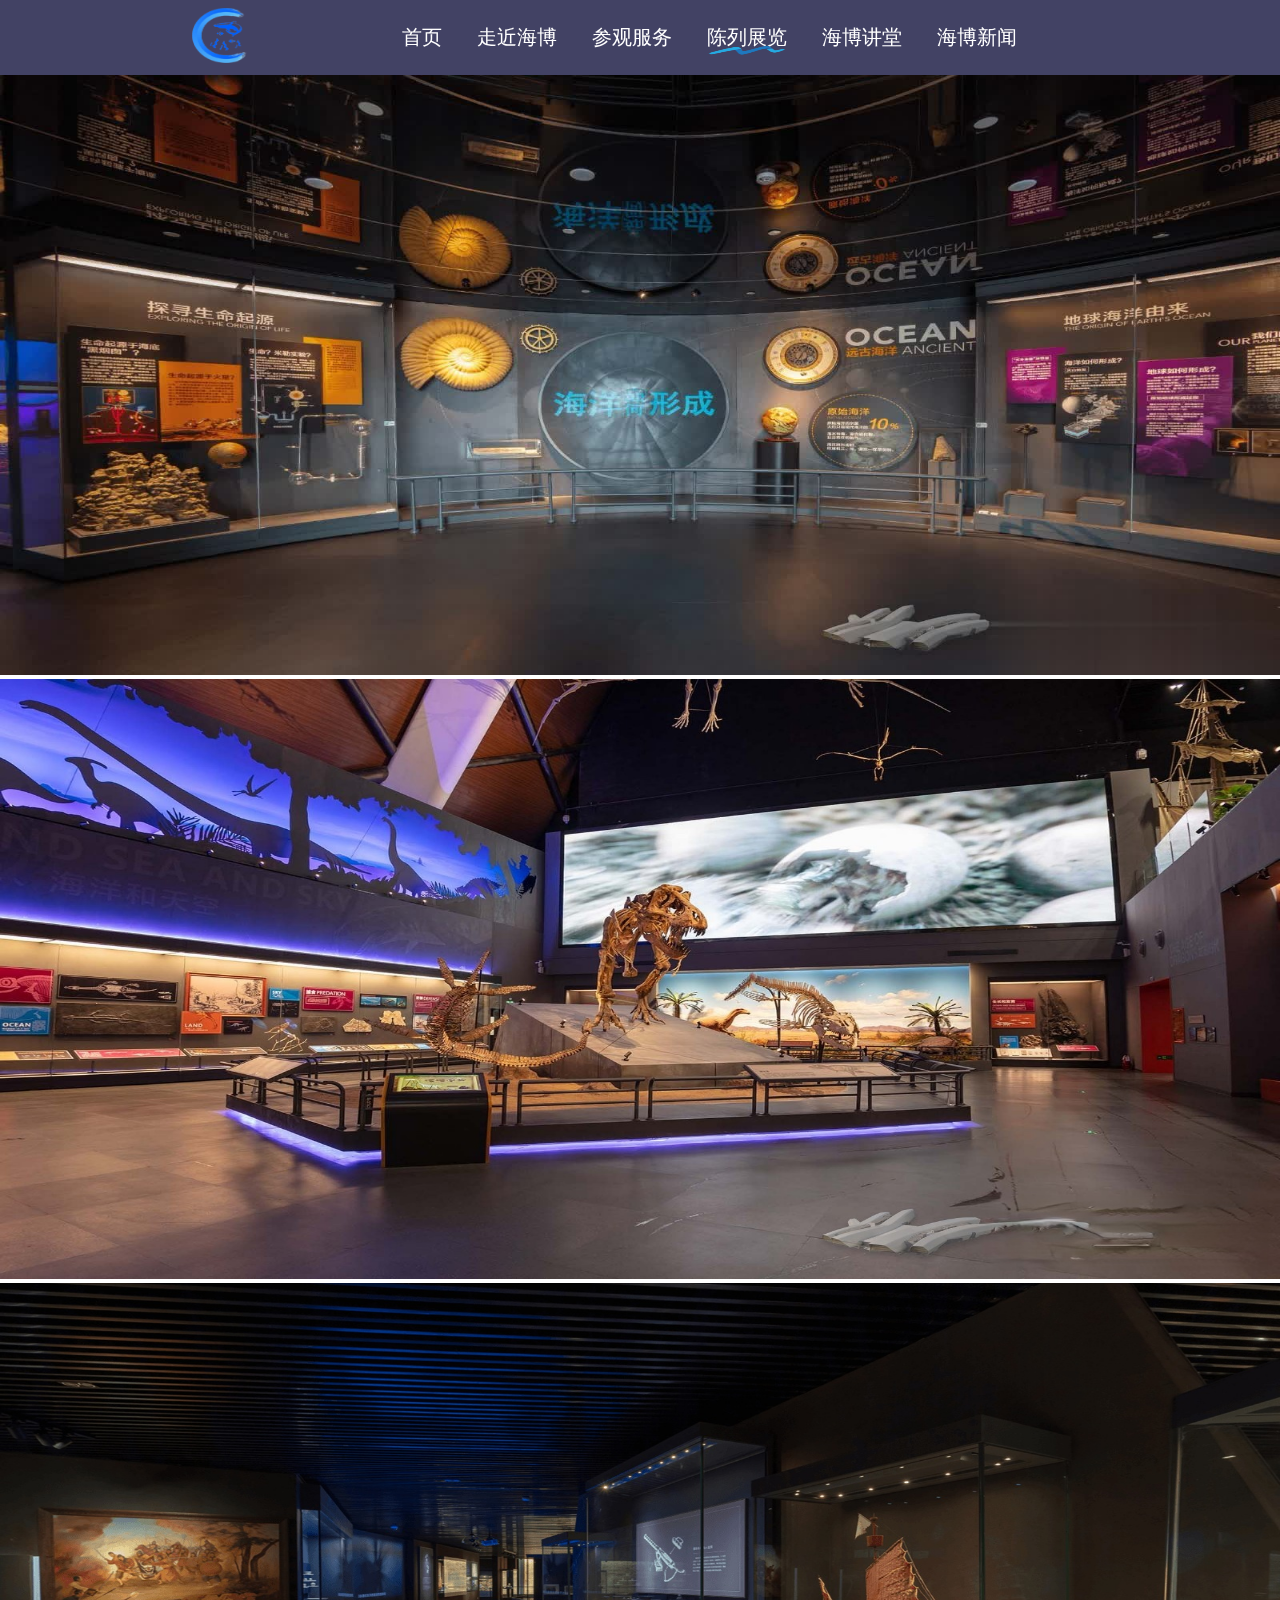
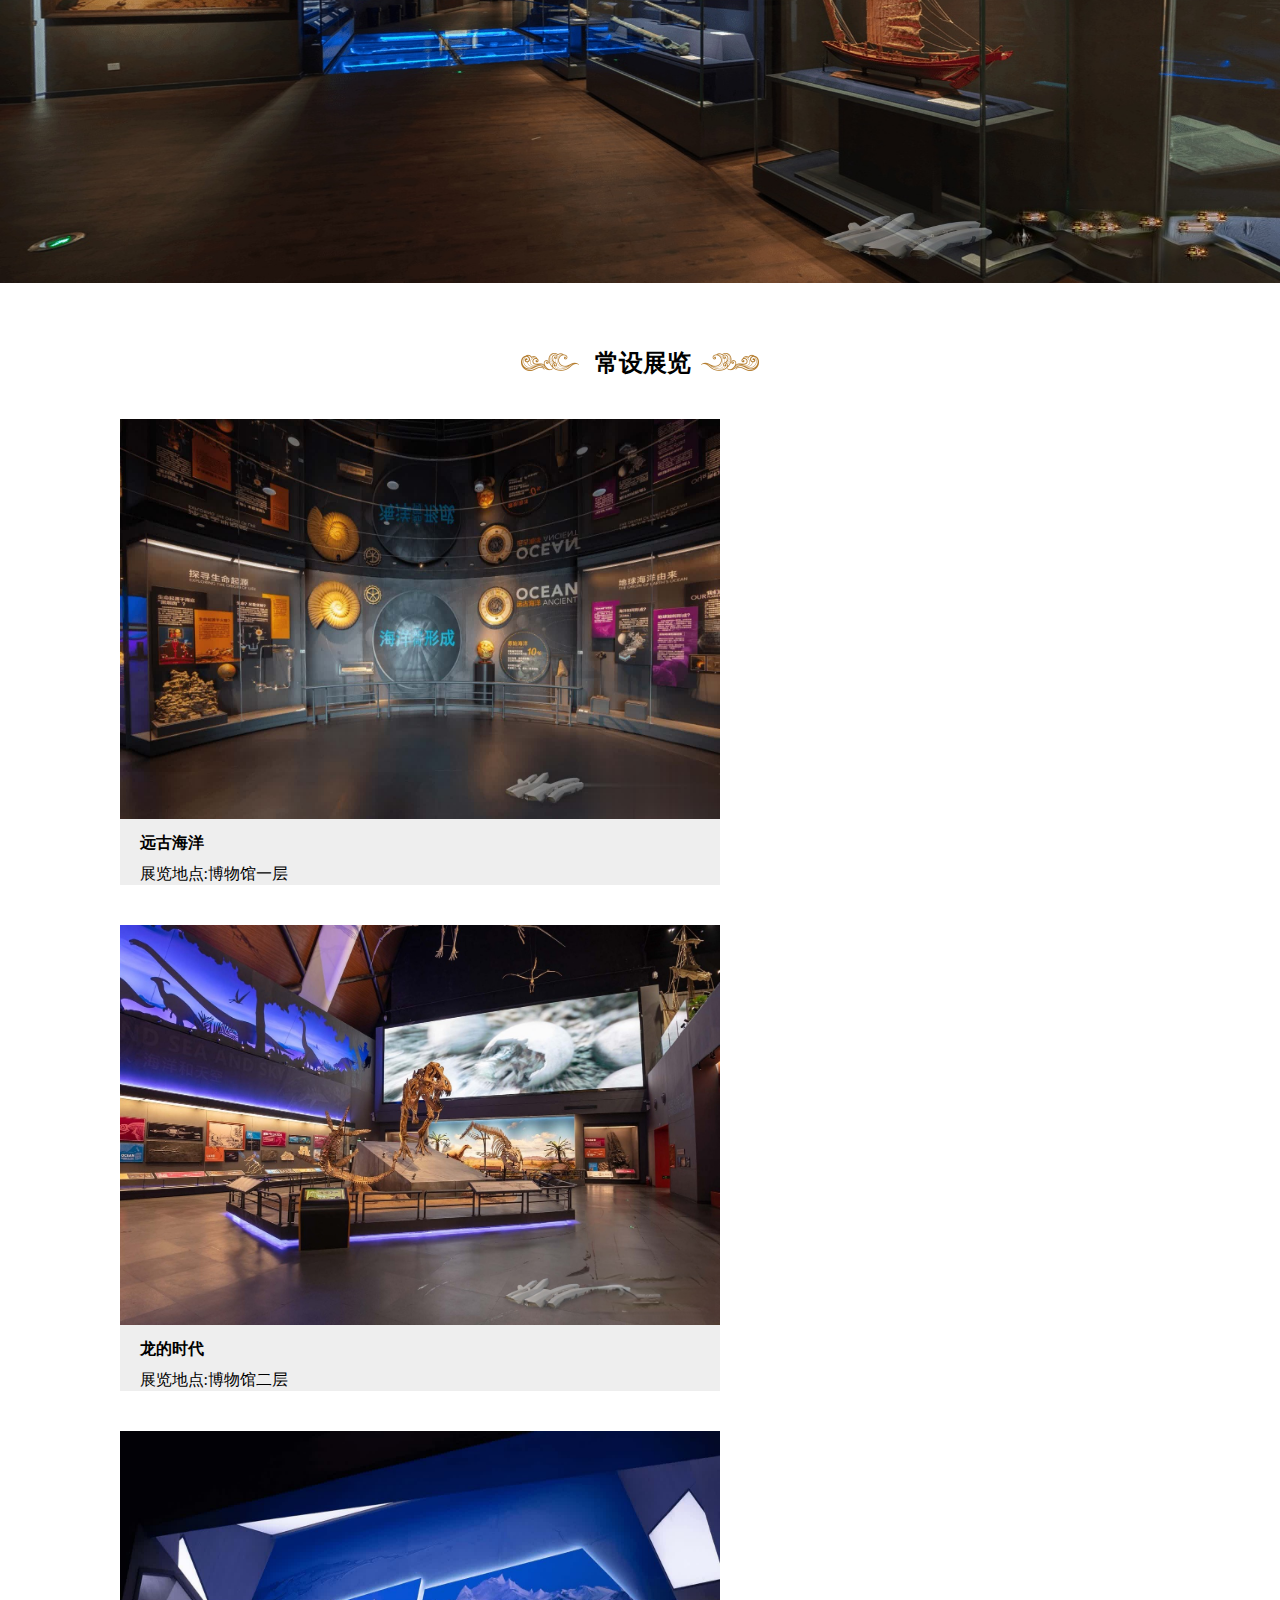
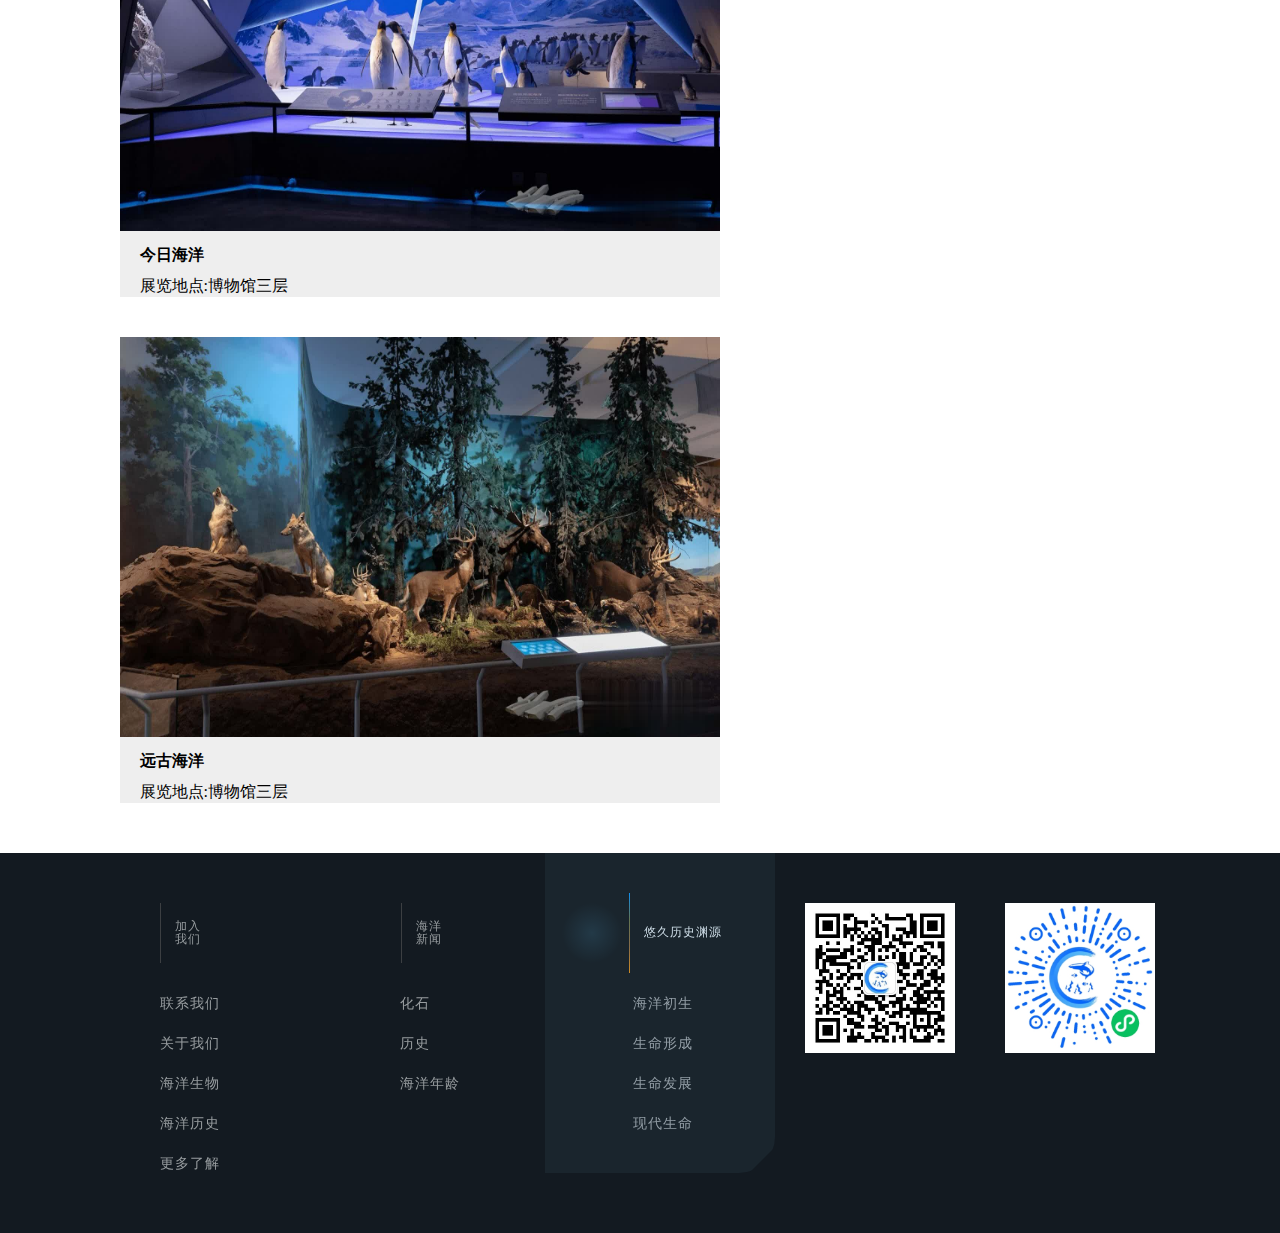
<file: Exhibits.html>
<!DOCTYPE html>
<html lang="en">

<head>
    <meta charset="UTF-8">
    <meta http-equiv="X-UA-Compatible" content="IE=edge">
    <meta name="viewport" content="width=device-width, initial-scale=1.0">
    <title>Exhibits</title>
    <script src="Scripts/jquery-3.4.1.min.js"></script>
    <script src="https://cdn.staticfile.org/twitter-bootstrap/4.3.1/js/bootstrap.min.js"></script>
    <link rel="stylesheet" href="https://cdn.staticfile.org/twitter-bootstrap/4.3.1/css/bootstrap.min.css">
    <link href="CSS/T1 (1).css" rel="stylesheet" />
    <script src="https://cdn.staticfile.org/popper.js/1.15.0/umd/popper.min.js"></script>
    <link href="CSS/home.css" rel="stylesheet" />
    <link href="CSS/EX.css" rel="stylesheet" />
</head>

<body>
    <!-- 头部 -->

    <div id="headmeun" class="headmeun light">
        <div class="centers">
            <div id="logo">
                <img src="Images/Logo.png" width="55" height="55" />
            </div>
            <div id="meun">
                <ul>
                    <li>
                        <a href="index.html">首页</a>
                        <img src="Images/water.png" width="45" height="10" class="hover1" />
                    </li>
                    <li>
                        <a href="Evail.html">走近海博 </a>
                        <img src="Images/water.png" width="80" height="10" class="hover1" />
                    </li>
                    <li>
                        <a href="order.html">参观服务</a>
                        <img src="Images/water.png" width="80" height="10" class="hover1" />

                    </li>
                    <li>
                        <a href="Exhibits.html">陈列展览</a>
                        <img src="Images/water.png" width="80" height="10" class="hover" />
                    </li>
                    <li>
                        <a href="Haiboroom.html">海博讲堂</a>
                        <img src="Images/water.png" width="80" height="10" class="hover1" />
                    </li>
                    <li>
                        <a href="News.html">海博新闻</a>
                        <img src="Images/water.png" width="80" height="10" class="hover1" />
                    </li>
                </ul>
            </div>
            <div id="function">
                <ul>
                    <li class="glyphicon glyphicon-search"></li>


                    <a href="login.html">
                        <li class="glyphicon glyphicon-user"></li>
                    </a>
                </ul>
            </div>
        </div>
    </div>
    <div id="BigScreen">

        <div id="demo" class="carousel slide" data-ride="carousel" data-interval="3000">

            <!-- 指示符 -->
            <ol class="carousel-indicators">
                <li data-target="#myCarousel" data-slide-to="0" class="active"></li>
                <li data-target="#myCarousel" data-slide-to="1"></li>
                <li data-target="#myCarousel" data-slide-to="2"></li>
            </ol>
            <!-- 轮播图片 -->
            <div class="carousel-inner">
                <div class="carousel-item active">
                    <a href="cc">

                        <img src="Images/%e6%b5%b7%e6%b4%8b%e5%bd%a2%e6%88%90.jpg" />

                    </a>

                </div>
                <div class="carousel-item">
                    <a href="klong">
                        <img src="Images/Big2.jpg" />

                    </a>
                </div>

                <div class="carousel-item">
                    <a href="hywm">
                        <img src="Images/Big5.jpg" />

                    </a>

                </div>
            </div>

            <!-- 左右切换按钮 -->
            <a class="carousel-control-prev" href="#demo" data-slide="prev">
                <span class="carousel-control-prev-icon"></span>
            </a>
            <a class="carousel-control-next" href="#demo" data-slide="next">
                <span class="carousel-control-next-icon"></span>
            </a>

        </div>
    </div>
    <div id="Content">
        <h2 style="text-align:center; margin-top:10px;">

            <img src="Images/left.png" style="margin-right:10px;" /> 常设展览<img src="Images/right.png"
                style="margin-left:10px;" />
        </h2>
        <dl class="Content-dl">
            <dt>
                <a href="cc">
                    <img src="Images/%e6%b5%b7%e6%b4%8b%e5%bd%a2%e6%88%90.jpg" />
                </a>
            </dt>
            <dd style="font-weight:bold">远古海洋</dd>
            <dd>展览地点:博物馆一层</dd>
        </dl>
        <dl class="Content-dl">
            <dt>
                <a href="klong">

                    <img src="Images/Big2.jpg" />


                </a>
            </dt>
            <dd style="font-weight:bold">龙的时代</dd>
            <dd>展览地点:博物馆二层</dd>
        </dl>
        <dl class="Content-dl">
            <dt>
                <a href="klong">
                    <img src="Images/%e4%bb%8a%e6%97%a5%e6%b5%b7%e6%b4%8b.jpg" />

                </a>
            </dt>
            <dd style="font-weight:bold">今日海洋</dd>
            <dd>展览地点:博物馆三层</dd>
        </dl>
        <dl class="Content-dl">
            <dt>
                <a href="cc">
                    <img src="Images/%e8%bf%9c%e5%8f%a4%e6%b5%b7%e6%b4%8b.jpg" />

                </a>
            </dt>
            <dd style="font-weight:bold">远古海洋</dd>
            <dd>展览地点:博物馆三层</dd>
        </dl>
    </div>

    <footer class="c-platform-footer c-platform-footer--rsi">
        <div class="l-platform-footer-container">
            <div class="c-platform-footer__column l-column ">
                <ul class="c-platform-footer-brand c-platform-footer-brand--sc">
                    <li class="c-platform-footer-brand__item">
                        <span class="c-brand c-brand--sc js-footer-open-sub-menu">
                            <span class="c-brand__logo c-brand__logo--sc">
                                <span class="js-svg-inliner h-svg h-svg__logo-star-citizen"></span>
                                <span class="js-svg-inliner h-svg h-svg__logo-star-citizen--fullcolor"></span>
                            </span>

                            <span class="c-brand__label">
                                加入<br>我们
                            </span>

                            <span class="c-brand__arrow">
                            </span>
                        </span>

                        <ul class="c-platform-footer-list c-platform-footer-list--sc">
                            <li class="c-platform-footer-list__item">
                                <a href="/star-citizen" class="c-platform-footer-link">联系我们</a>
                            </li>

                            <li class="c-platform-footer-list__item">
                                <a href="/star-citizen/howto/1" class="c-platform-footer-link">关于我们</a>
                            </li>

                            <li class="c-platform-footer-list__item">
                                <a href="/star-citizen/universe" class="c-platform-footer-link">海洋生物</a>
                            </li>

                            <li class="c-platform-footer-list__item">
                                <a href="/star-citizen/media" class="c-platform-footer-link">海洋历史</a>
                            </li>

                            <li class="c-platform-footer-list__item">
                                <a href="/star-citizen/play-now"
                                    class="c-platform-footer-link js-google-analytics-event-tracker"
                                    data-event-category="FlyNow" data-event-label="footerClick">
                                    更多了解
                                </a>
                            </li>
                        </ul>
                    </li>
                </ul>

            </div>

            <div class="c-platform-footer__column l-column ">
                <ul class="c-platform-footer-brand c-platform-footer-brand--s42">
                    <li class="c-platform-footer-brand__item">
                        <span class="c-brand c-brand--s42 js-footer-open-sub-menu">
                            <span class="c-brand__logo c-brand__logo--s42">
                                <span class="js-svg-inliner h-svg h-svg__logo-squadron42"></span>
                                <span class="js-svg-inliner h-svg h-svg__logo-squadron42--fullcolor"></span>
                            </span>

                            <span class="c-brand__label">
                                海洋<br>新闻
                            </span>

                            <span class="c-brand__arrow">
                            </span>
                        </span>

                        <ul class="c-platform-footer-list c-platform-footer-list--s42">
                            <li class="c-platform-footer-list__item">
                                <a href="/squadron42" class="c-platform-footer-link">化石</a>
                            </li>

                            <li class="c-platform-footer-list__item">
                                <a href="/squadron42#enlist" class="c-platform-footer-link">历史</a>
                            </li>

                            <li class="c-platform-footer-list__item">
                                <a href="/squadron42#roadmap" class="c-platform-footer-link">海洋年龄</a>
                            </li>

                            <li class="c-platform-footer-list__item">
                            </li>
                        </ul>
                    </li>
                </ul>
            </div>

            <div class="c-platform-footer__column l-column is-active">
                <ul class="c-platform-footer-brand c-platform-footer-brand--rsi">
                    <li class="c-platform-footer-brand__item">
                        <span class="c-brand c-brand--rsi js-footer-open-sub-menu">
                            <span class="c-brand__logo c-brand__logo--rsi">
                                <span class="js-svg-inliner h-svg h-svg__logo-rsi"></span>
                                <span class="js-svg-inliner h-svg h-svg__logo-rsi--fullcolor"></span>
                            </span>
                            <span class="c-brand__label">
                                悠久历史渊源
                            </span>
                            <span class="c-brand__arrow">
                            </span>
                        </span>

                        <ul class="c-platform-footer-list c-platform-footer-list--rsi">
                            <li class="c-platform-footer-list__item">
                                <a href="/" class="c-platform-footer-link">海洋初生</a>
                            </li>
                            <li class="c-platform-footer-list__item">
                                <a href="/comm-link" class="c-platform-footer-link">生命形成</a>
                            </li>

                            <li class="c-platform-footer-list__item">
                                <a href="/community" class="c-platform-footer-link">生命发展</a>
                            </li>

                            <li class="c-platform-footer-list__item">
                                <a href="/roadmap" class="c-platform-footer-link">现代生命</a>
                            </li>
                        </ul>
                    </li>
                </ul>
            </div>

            <div class="c-platform-footer__column l-column l-column--smaller">
                <img src="Images/wx_g.jpg" style="margin:50px 30px" width="150px" height="150px" />

            </div>

            <div class="c-platform-footer__column l-column l-column--smaller">
                <img src="Images/wx_x.jpg" style="margin:50px 20px" width="150px" height="150px" />

            </div>

        </div>


    </footer>

    </div>


</body>

</html>
</file>
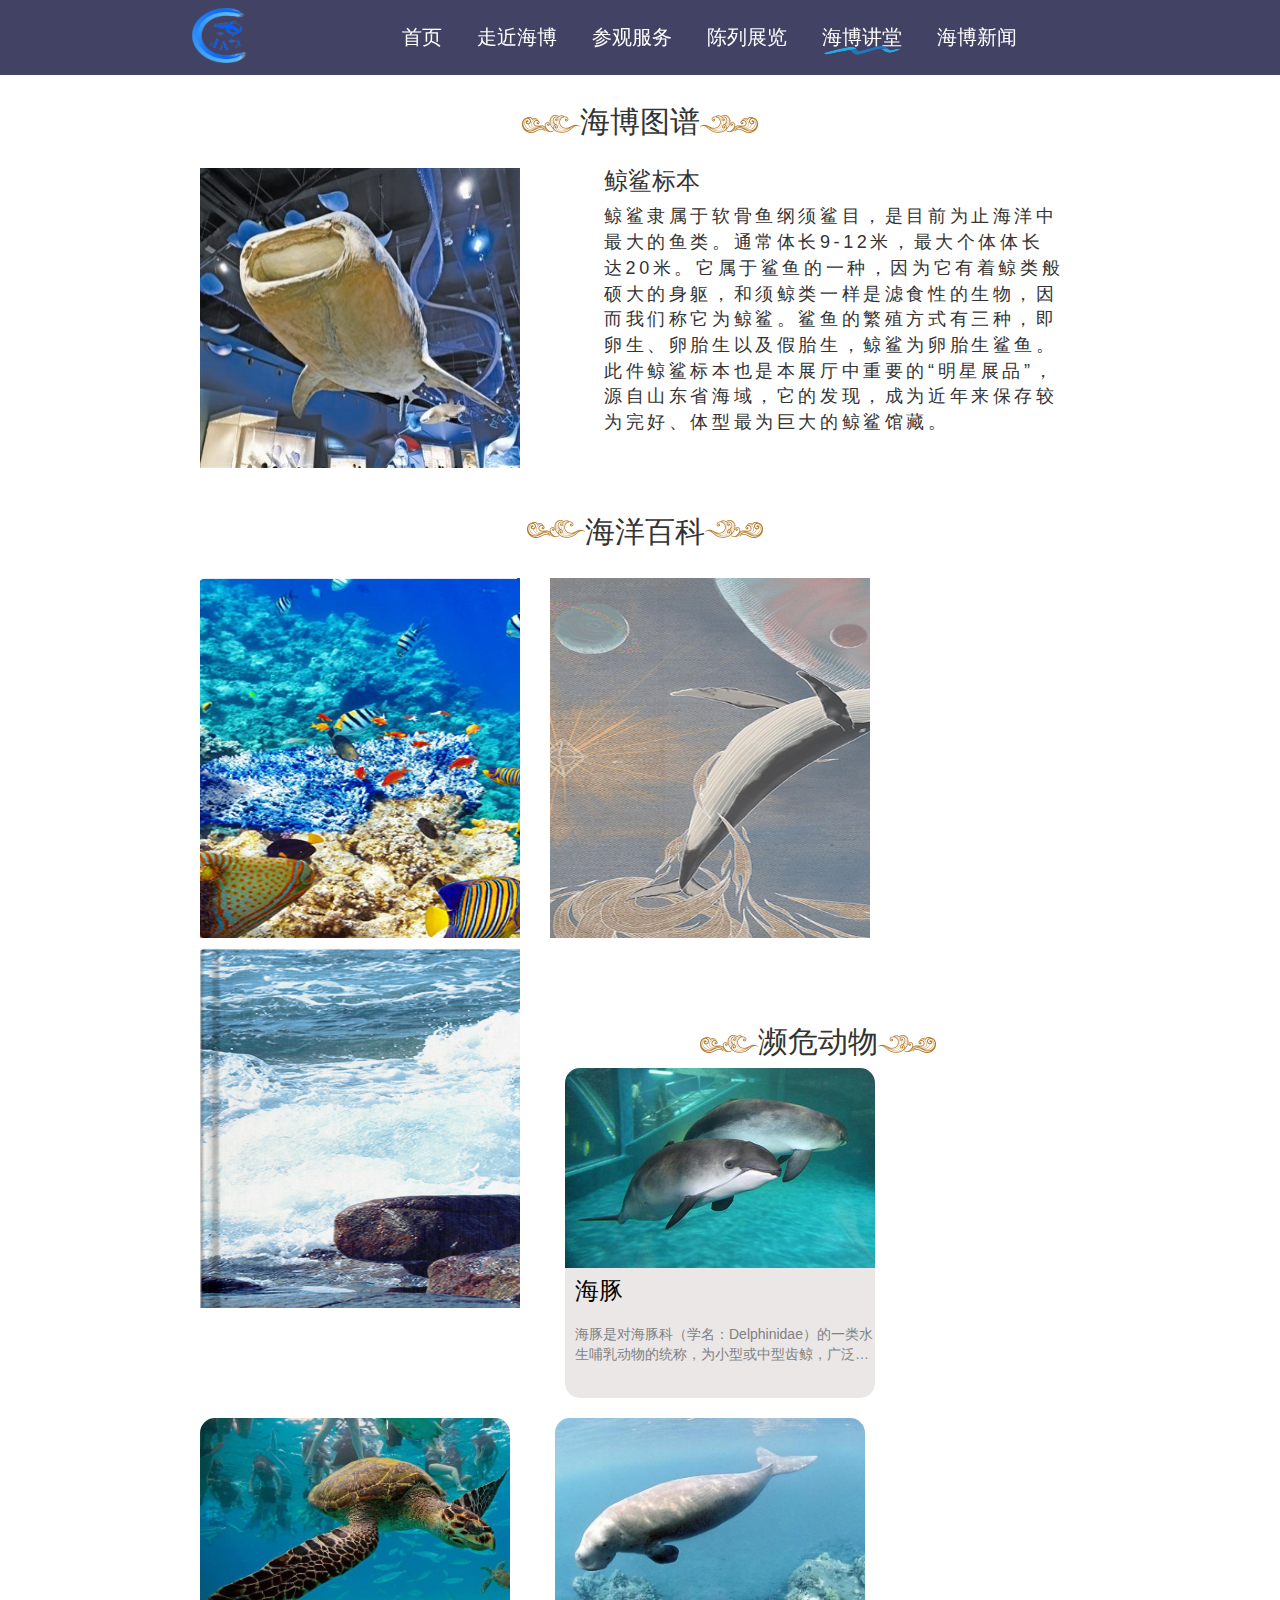
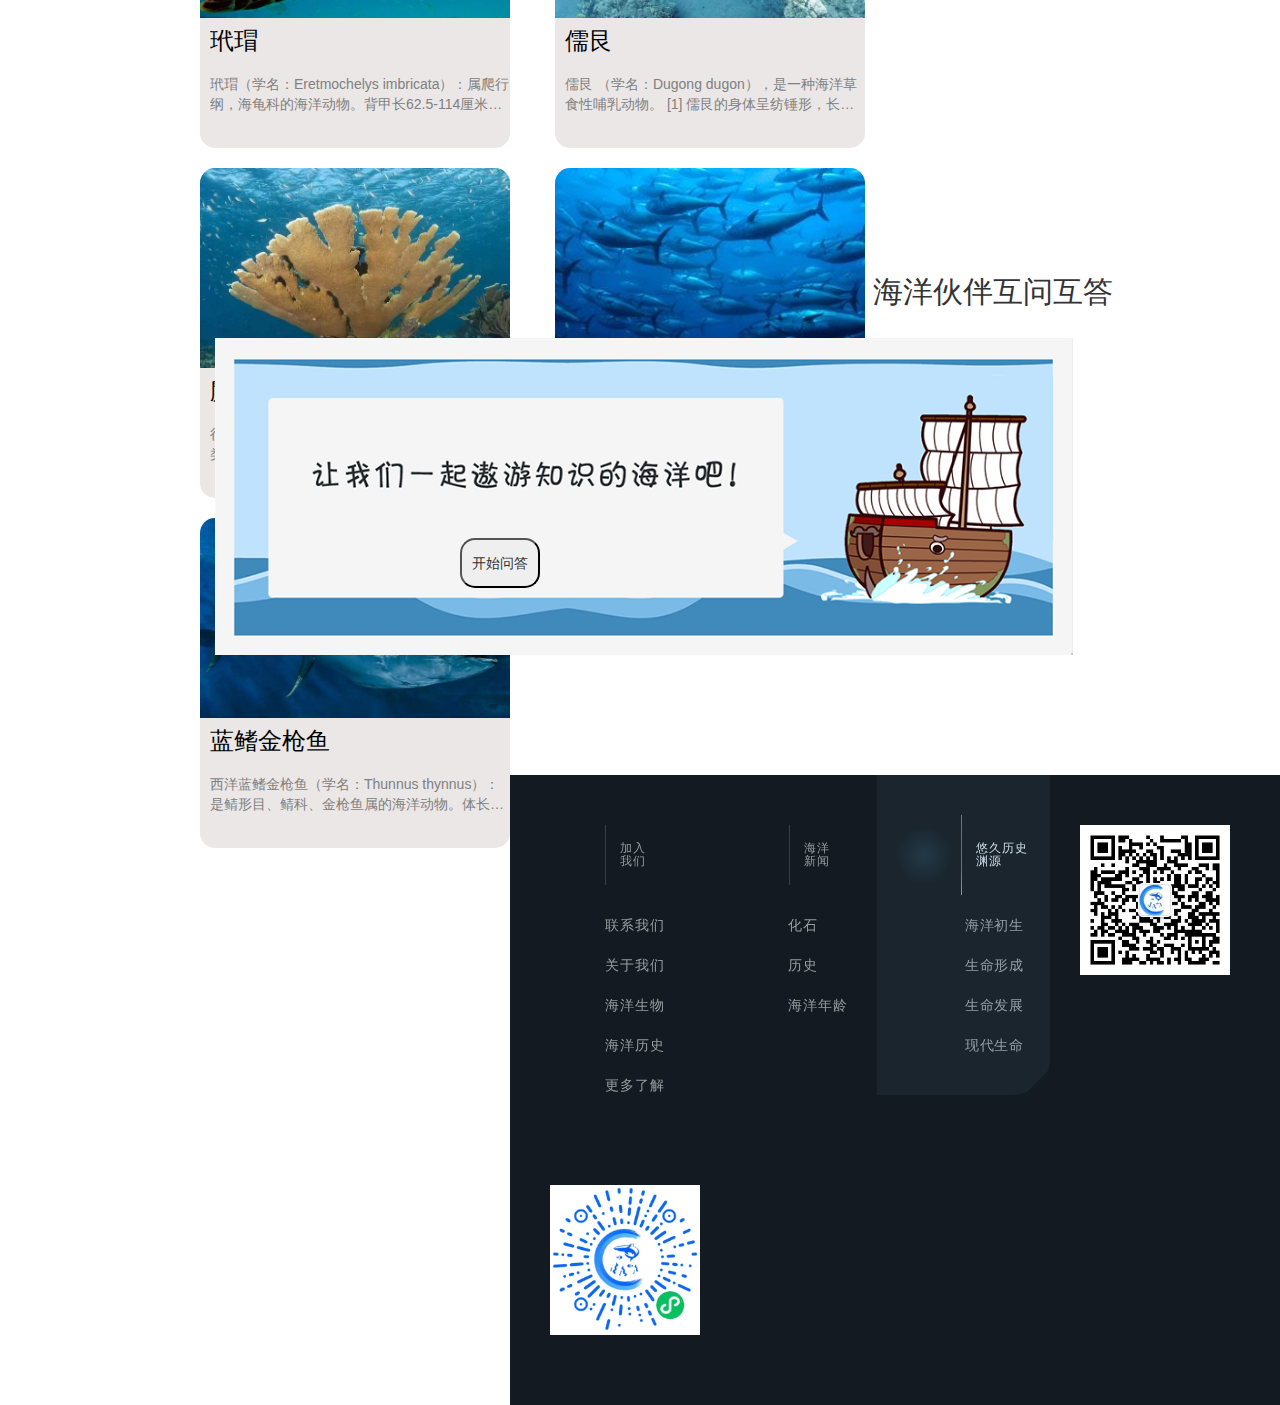
<file: Haiboroom.html>
<!DOCTYPE html>
<html lang="en">

<head>
    <meta http-equiv="Content-Type" content="text/html; charset=utf-8" />
    <meta charset="utf-8" />
    <meta name="viewport" content="width=device-width, initial-scale=1.0">
    <title>Haiboroom</title>
    <script src="Scripts/jquery-3.4.1.min.js"></script>
    <link href="Content/bootstrap.css" rel="stylesheet" />
    <script src="Scripts/bootstrap.min.js"></script>
    <link href="CSS/T1 (1).css" rel="stylesheet" />
    <link href="CSS/home.css" rel="stylesheet" />
    <link href="CSS/Hab.css" rel="stylesheet" />
    
</head>

<body>
    <div id="headmeun" class="headmeun light">
        <div class="centers">
            <div id="logo">
                <img src="Images/Logo.png" width="55" height="55" />
            </div>
            <div id="meun">
                <ul>
                    <li>
                        <a href="index.html">首页</a>
                        <img src="Images/water.png" width="45" height="10" class="hover1" />
                    </li>
                    <li>
                        <a href="Evail.html">走近海博 </a>
                        <img src="Images/water.png" width="80" height="10" class="hover1" />
                    </li>
                    <li>
                        <a href="order.html">参观服务</a>
                        <img src="Images/water.png" width="80" height="10" class="hover1" />

                    </li>
                    <li>
                        <a href="Exhibits.html">陈列展览</a>
                        <img src="Images/water.png" width="80" height="10" class="hover1" />
                    </li>
                    <li>
                        <a href="Haiboroom.html">海博讲堂</a>
                        <img src="Images/water.png" width="80" height="10" class="hover" />
                    </li>
                    <li>
                        <a href="News.html">海博新闻</a>
                        <img src="Images/water.png" width="80" height="10" class="hover1" />
                    </li>
                </ul>
            </div>
            <div id="function">
                <ul>
                    <li class="glyphicon glyphicon-search"></li>


                    <a href="login.html">
                        <li class="glyphicon glyphicon-user"></li>
                    </a>
                </ul>
            </div>
        </div>
    </div>

    <div id="cent">
        <div id="cent_one">
            <ul>
                <li>
                    <h2><img src="Images/left.png" />海博图谱<img src="Images/right.png" /></h2>
                </li>
                <li>
                    <div id="cent_one_left">

                        <img src="Images/qionsha.jpg" width="320" height="300" />
                    </div>
                    <div id="cent_one_right">
                        <h3>鲸鲨标本</h3>
                        <p>鲸鲨隶属于软骨鱼纲须鲨目，是目前为止海洋中最大的鱼类。通常体长9-12米，最大个体体长达20米。它属于鲨鱼的一种，因为它有着鲸类般硕大的身躯，和须鲸类一样是滤食性的生物，因而我们称它为鲸鲨。鲨鱼的繁殖方式有三种，即卵生、卵胎生以及假胎生，鲸鲨为卵胎生鲨鱼。此件鲸鲨标本也是本展厅中重要的“明星展品”，源自山东省海域，它的发现，成为近年来保存较为完好、体型最为巨大的鲸鲨馆藏。
                        </p>
                    </div>
                </li>
            </ul>
        </div>
        <div id="cent_two">

            <ul>
                <li>
                    <h2><img src="Images/left.png" />海洋百科<img src="Images/right.png" /></h2>
                </li>
                <li>
                    <a href="hiayang">
                        <div id="tuwen">
                            <div id="photo">


                                <img src="Images/%e6%b5%b7%e6%b4%8b1.png" title="海洋" />


                            </div>
                            <div id="text" class="textmove2">
                                <h3>海洋</h3>
                            </div>
                        </div>
                    </a> <a href="jingluo">
                        <div id="tuwen">
                            <div id="photo">

                                <img src="Images/%e9%b2%b8%e9%b1%bc2.png" />


                            </div>
                            <div id="text" class="textmove2">
                                <h3>鲸落</h3>
                            </div>
                        </div>
                    </a><a href="chaoxi">
                        <div id="tuwen">
                            <div id="photo">

                                <img src="Images/%e6%bd%ae%e6%b1%903.png" />


                            </div>
                            <div id="text" class="textmove2">
                                <h3>潮汐</h3>
                            </div>
                        </div>
                    </a>
                </li>
            </ul>
        </div>

        <div id="cent_four">
            <h2>
                <h2><img src="Images/left.png" />濒危动物<img src="Images/right.png" /></h2>
            </h2> <a href="haitun">
                <dl>
                    <dt>
                        <img src="Images/haitun.jpeg" class="tu" />
                    </dt>
                    <dd>
                        <h3>海豚</h3>
                    </dd>
                    <dd>海豚是对海豚科（学名：Delphinidae）的一类水生哺乳动物的统称，为小型或中型齿鲸，广泛生活于世界各大洋，在内海及江河入海口附近的咸淡水中也有分布，个别种类见于内陆河流。通常喜欢群居，捕食鱼类、乌贼等。
                    </dd>
                </dl>
            </a>
            <a href="daimao">
                <dl>
                    <dt>

                        <img src="Images/%e7%8e%b3%e7%91%81.jpeg" class="tu" />
                    </dt>

                    <dd>
                        <h3>玳瑁</h3>
                    </dd>
                    <dd>玳瑁（学名：Eretmochelys
                        imbricata）：属爬行纲，海龟科的海洋动物。背甲长62.5-114厘米，体重35-127千克。头顶有两对前额鳞，吻部侧扁，上颚前端钩曲呈鹰嘴状；前额鳞2对；背甲盾片呈覆瓦状排列；背面的角质板覆瓦状排列，表面光滑，具褐色和淡黄色相间的花纹。四肢呈鳍足状。前肢具2爪。尾短小，通常不露出甲外。
                    </dd>
                </dl>
            </a>
            <a href="rugen">
                <dl>
                    <dt>

                        <img src="Images/%e5%84%92%e8%89%ae.jpeg" class="tu" />
                    </dt>
                    <dd>
                        <h3>
                            儒艮
                        </h3>
                    </dd>
                    <dd>
                        儒艮 （学名：Dugong dugon），是一种海洋草食性哺乳动物。 [1]
                        儒艮的身体呈纺锤形，长约3米，体重300-500千克。全身有稀疏的短细体毛。没有明显的颈部，头部较小，上嘴唇似马蹄形，吻端突出有刚毛，两个近似圆形的呼吸孔并列于头顶前端；无外
                    </dd>
                </dl>
            </a>
            <a href="shanhu">
                <dl>

                    <dt>

                        <img src="Images/%e9%ba%8b%e8%a7%92%e7%8f%8a%e7%91%9a.jpeg" class="tu" />
                    </dt>
                    <dd>
                        <h3>麋角珊瑚</h3>
                    </dd>
                    <dd>很明显的与其他珊瑚虫纲有明显的不同：因为这类珊瑚群体中大部分都是由矿物质所组成，珊瑚虫只不过占有表面一层而已。有些种类的珊瑚在外面有着一层坚硬的保护性骨骼，而另些则没有。虽然在珊瑚礁中两者都存在，那些有着坚硬外壳的珊瑚才是珊瑚礁的建设者，并且创建了珊瑚礁的整个生态环境。这些带着保护性骨骼的珊瑚外表看起来更像是植物或者岩石，而不是动物。它们的大小差异很大，能够小到一个针头大小，也可以大到0.9米
                        [1] 。</dd>
                </dl>
            </a>
            <a href="jinquayu">
                <dl>
                    <dt>
                        <img src="Images/%e9%87%91%e6%9e%aa%e9%b1%bc.jpg" class="tu" />

                    </dt>
                    <dd>
                        <h3>金枪鱼</h3>
                    </dd>
                    <dd>
                        金枪鱼族（学名：Thunnini）：是硬骨鱼纲、鲭形目、鲭科下的一族海洋鱼类。该族包含5属15种金枪鱼，各物种之间的体型差别很大，最小的金枪鱼是圆舵鲣，其最大长度为50厘米，重量为1.8千克；
                    </dd>
                </dl>
            </a>
            <a href="lanjinquayu">
                <dl>
                    <dt>
                        <img src="Images/%e8%93%9d%e9%b3%8d%e9%87%91%e6%9e%aa%e9%b1%bc.jpeg" class="tu" />

                    </dt>
                    <dd>
                        <h3>蓝鳍金枪鱼</h3>
                    </dd>
                    <dd>西洋蓝鳍金枪鱼（学名：Thunnus
                        thynnus）：是鲭形目、鲭科、金枪鱼属的海洋动物。体长可达3米，体重约为400千克；一般鲔钓船以钓到150千克左右居多，超过200千克以上皆属于丰收。</dd>
                </dl>
            </a>

        </div>
        <div id="cent_three">
            <ul>
                <li>
                    <h2>海洋伙伴互问互答</h2>
                </li>
                <li>

                    <img src="Images/%e9%97%ae%e7%ad%94.png" />

                </li>
                <li>
                    <input id="Button1" type="button" value="开始问答" onclick='window.open("question.html")' />
                </li>
            </ul>
        </div>

    </div>
    <footer class="c-platform-footer c-platform-footer--rsi">
        <div class="l-platform-footer-container">
            <div class="c-platform-footer__column l-column ">
                <ul class="c-platform-footer-brand c-platform-footer-brand--sc">
                    <li class="c-platform-footer-brand__item">
                        <span class="c-brand c-brand--sc js-footer-open-sub-menu">
                            <span class="c-brand__logo c-brand__logo--sc">
                                <span class="js-svg-inliner h-svg h-svg__logo-star-citizen"></span>
                                <span class="js-svg-inliner h-svg h-svg__logo-star-citizen--fullcolor"></span>
                            </span>

                            <span class="c-brand__label">
                                加入<br>我们
                            </span>

                            <span class="c-brand__arrow">
                            </span>
                        </span>

                        <ul class="c-platform-footer-list c-platform-footer-list--sc">
                            <li class="c-platform-footer-list__item">
                                <a href="/star-citizen" class="c-platform-footer-link">联系我们</a>
                            </li>

                            <li class="c-platform-footer-list__item">
                                <a href="/star-citizen/howto/1" class="c-platform-footer-link">关于我们</a>
                            </li>

                            <li class="c-platform-footer-list__item">
                                <a href="/star-citizen/universe" class="c-platform-footer-link">海洋生物</a>
                            </li>

                            <li class="c-platform-footer-list__item">
                                <a href="/star-citizen/media" class="c-platform-footer-link">海洋历史</a>
                            </li>

                            <li class="c-platform-footer-list__item">
                                <a href="/star-citizen/play-now"
                                    class="c-platform-footer-link js-google-analytics-event-tracker"
                                    data-event-category="FlyNow" data-event-label="footerClick">
                                    更多了解
                                </a>
                            </li>
                        </ul>
                    </li>
                </ul>

            </div>

            <div class="c-platform-footer__column l-column ">
                <ul class="c-platform-footer-brand c-platform-footer-brand--s42">
                    <li class="c-platform-footer-brand__item">
                        <span class="c-brand c-brand--s42 js-footer-open-sub-menu">
                            <span class="c-brand__logo c-brand__logo--s42">
                                <span class="js-svg-inliner h-svg h-svg__logo-squadron42"></span>
                                <span class="js-svg-inliner h-svg h-svg__logo-squadron42--fullcolor"></span>
                            </span>

                            <span class="c-brand__label">
                                海洋<br>新闻
                            </span>

                            <span class="c-brand__arrow">
                            </span>
                        </span>

                        <ul class="c-platform-footer-list c-platform-footer-list--s42">
                            <li class="c-platform-footer-list__item">
                                <a href="/squadron42" class="c-platform-footer-link">化石</a>
                            </li>

                            <li class="c-platform-footer-list__item">
                                <a href="/squadron42#enlist" class="c-platform-footer-link">历史</a>
                            </li>

                            <li class="c-platform-footer-list__item">
                                <a href="/squadron42#roadmap" class="c-platform-footer-link">海洋年龄</a>
                            </li>

                            <li class="c-platform-footer-list__item">
                            </li>
                        </ul>
                    </li>
                </ul>
            </div>

            <div class="c-platform-footer__column l-column is-active">
                <ul class="c-platform-footer-brand c-platform-footer-brand--rsi">
                    <li class="c-platform-footer-brand__item">
                        <span class="c-brand c-brand--rsi js-footer-open-sub-menu">
                            <span class="c-brand__logo c-brand__logo--rsi">
                                <span class="js-svg-inliner h-svg h-svg__logo-rsi"></span>
                                <span class="js-svg-inliner h-svg h-svg__logo-rsi--fullcolor"></span>
                            </span>
                            <span class="c-brand__label">
                                悠久历史渊源
                            </span>
                            <span class="c-brand__arrow">
                            </span>
                        </span>

                        <ul class="c-platform-footer-list c-platform-footer-list--rsi">
                            <li class="c-platform-footer-list__item">
                                <a href="/" class="c-platform-footer-link">海洋初生</a>
                            </li>
                            <li class="c-platform-footer-list__item">
                                <a href="/comm-link" class="c-platform-footer-link">生命形成</a>
                            </li>

                            <li class="c-platform-footer-list__item">
                                <a href="/community" class="c-platform-footer-link">生命发展</a>
                            </li>

                            <li class="c-platform-footer-list__item">
                                <a href="/roadmap" class="c-platform-footer-link">现代生命</a>
                            </li>
                        </ul>
                    </li>
                </ul>
            </div>

            <div class="c-platform-footer__column l-column l-column--smaller">
                <img src="Images/wx_g.jpg" style="margin:50px 30px" width="150px" height="150px" />

            </div>

            <div class="c-platform-footer__column l-column l-column--smaller">
                <img src="Images/wx_x.jpg" style="margin:50px 20px" width="150px" height="150px" />

            </div>

        </div>


    </footer>


</body>

</html>
</file>
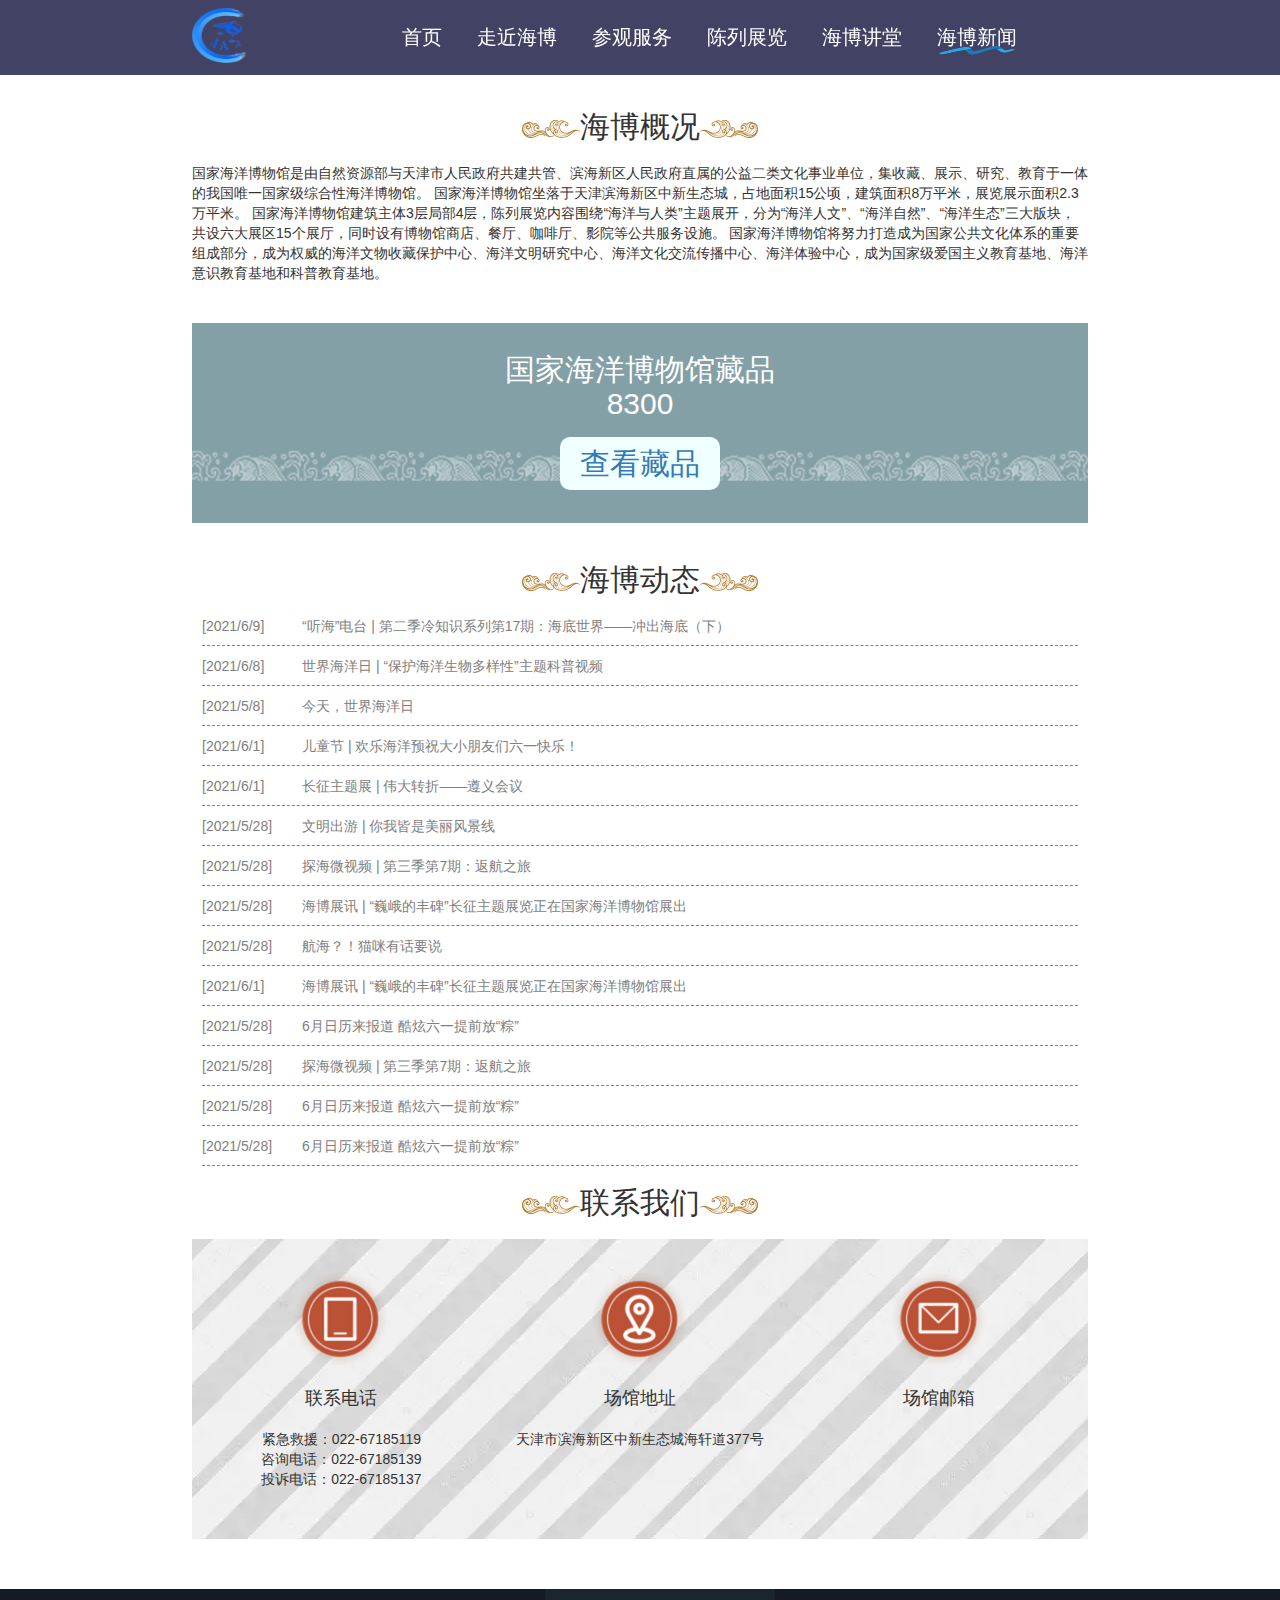
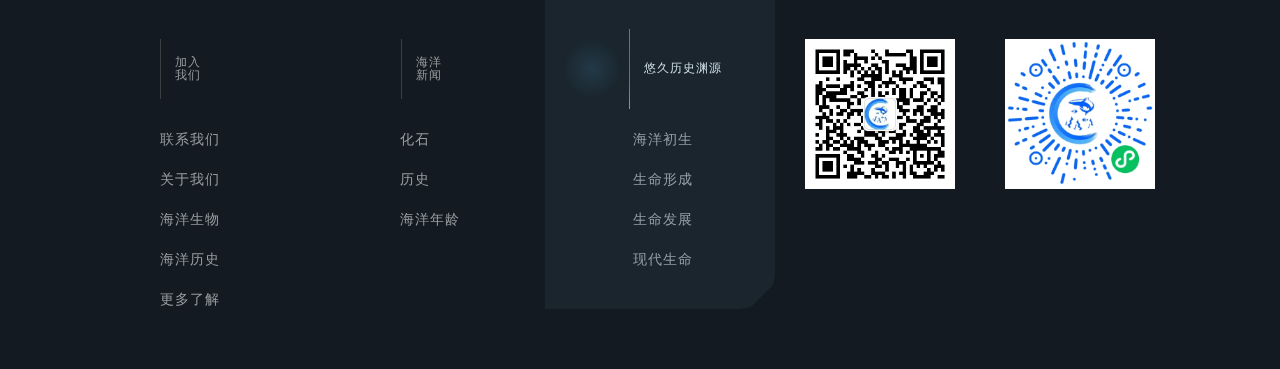
<file: News.html>
<!DOCTYPE html>
<html lang="en">

<head>
    <meta charset="UTF-8">
    <meta http-equiv="X-UA-Compatible" content="IE=edge">
    <meta name="viewport" content="width=device-width, initial-scale=1.0">
    <title>news</title>
    <script src="Scripts/jquery-3.4.1.min.js"></script>
    <link href="Content/bootstrap.css" rel="stylesheet" />
    <script src="Scripts/bootstrap.min.js"></script>
    <link href="CSS/T1 (1).css" rel="stylesheet" />
    <link href="CSS/home.css" rel="stylesheet" />
    <link href="CSS/NEW.css" rel="stylesheet" />
</head>


<body>
    <div id="headmeun" class="headmeun light">
        <div class="centers">
            <div id="logo">
                <img src="Images/Logo.png" width="55" height="55" />
            </div>
            <div id="meun">
                <ul>
                    <li>
                        <a href="index.html">首页</a>
                        <img src="Images/water.png" width="45" height="10" class="hover1" />
                    </li>
                    <li>
                        <a href="Evail.html">走近海博 </a>
                        <img src="Images/water.png" width="80" height="10" class="hover1" />
                    </li>
                    <li>
                        <a href="order.html">参观服务</a>
                        <img src="Images/water.png" width="80" height="10" class="hover1" />

                    </li>
                    <li>
                        <a href="Exhibits.html">陈列展览</a>
                        <img src="Images/water.png" width="80" height="10" class="hover1" />
                    </li>
                    <li>
                        <a href="Haiboroom.html">海博讲堂</a>
                        <img src="Images/water.png" width="80" height="10" class="hover1" />
                    </li>
                    <li>
                        <a href="News.html">海博新闻</a>
                        <img src="Images/water.png" width="80" height="10" class="hover" />
                    </li>
                </ul>
            </div>
            <div id="function">
                <ul>
                    <li class="glyphicon glyphicon-search"></li>


                    <a href="login.html">
                        <li class="glyphicon glyphicon-user"></li>
                    </a>
                </ul>
            </div>
        </div>
    </div>

    <div class="center">
        <div>
            <h2 class="center_h2"><img src="Images/left.png" />海博概况<img src="Images/right.png" /></h2>
            国家海洋博物馆是由自然资源部与天津市人民政府共建共管、滨海新区人民政府直属的公益二类文化事业单位，集收藏、展示、研究、教育于一体的我国唯一国家级综合性海洋博物馆。

            国家海洋博物馆坐落于天津滨海新区中新生态城，占地面积15公顷，建筑面积8万平米，展览展示面积2.3万平米。

            国家海洋博物馆建筑主体3层局部4层，陈列展览内容围绕“海洋与人类”主题展开，分为“海洋人文”、“海洋自然”、“海洋生态”三大版块，共设六大展区15个展厅，同时设有博物馆商店、餐厅、咖啡厅、影院等公共服务设施。

            国家海洋博物馆将努力打造成为国家公共文化体系的重要组成部分，成为权威的海洋文物收藏保护中心、海洋文明研究中心、海洋文化交流传播中心、海洋体验中心，成为国家级爱国主义教育基地、海洋意识教育基地和科普教育基地。

        </div>
        <div class="div_background">
            <h2 class="center_h2 white div_background_top">国家海洋博物馆藏品</h2>
            <h2 class="center_h2 white">8300</h2>
            <h2 class="center_h2 white div_backgroud_h2"><a href="Exhibits">查看藏品</a></h2>
        </div>

        <h2 class="center_h2"><img src="Images/left.png" />海博动态<img src="Images/right.png" /></h2>
        <div class="center_news">
            <div class="news_book">
                <a href="News_particulars?id=1">
                    <div class="news_book_div1">[2021/6/9]</div>
                    <div class="news_book_div2">“听海”电台 | 第二季冷知识系列第17期：海底世界——冲出海底（下）</div>
                </a>
            </div>
            <div class="news_book">
                <a href="News_particulars?id=2">
                    <div class="news_book_div1">[2021/6/8]</div>
                    <div class="news_book_div2">世界海洋日 | “保护海洋生物多样性”主题科普视频</div>
                </a>
            </div>
            <div class="news_book">
                <a href="News_particulars?id=3">
                    <div class="news_book_div1">[2021/5/8]</div>
                    <div class="news_book_div2">今天，世界海洋日</div>
                </a>
            </div>
            <div class="news_book">
                <a href="News_particulars?id=4">
                    <div class="news_book_div1">[2021/6/1]</div>
                    <div class="news_book_div2">儿童节 | 欢乐海洋预祝大小朋友们六一快乐！</div>
                </a>
            </div>
            <div class="news_book">
                <a href="News_particulars?id=5">
                    <div class="news_book_div1">[2021/6/1]</div>
                    <div class="news_book_div2">长征主题展 | 伟大转折——遵义会议</div>
                </a>
            </div>
            <div class="news_book">
                <a href="News_particulars?id=6">
                    <div class="news_book_div1">[2021/5/28]</div>
                    <div class="news_book_div2">文明出游 | 你我皆是美丽风景线</div>
                </a>
            </div>
            <div class="news_book">
                <a href="News_particulars?id=7">
                    <div class="news_book_div1">[2021/5/28]</div>
                    <div class="news_book_div2">探海微视频 | 第三季第7期：返航之旅</div>
                </a>
            </div>
            <div class="news_book">
                <a href="News_particulars?id=8">
                    <div class="news_book_div1">[2021/5/28]</div>
                    <div class="news_book_div2">海博展讯 | “巍峨的丰碑”长征主题展览正在国家海洋博物馆展出</div>
                </a>
            </div>
            <div class="news_book">
                <a href="News_particulars?id=9">
                    <div class="news_book_div1">[2021/5/28]</div>
                    <div class="news_book_div2">航海？！猫咪有话要说</div>
                </a>
            </div>
            <div class="news_book">
                <a href="News_particulars?id=10">
                    <div class="news_book_div1">[2021/6/1]</div>
                    <div class="news_book_div2">海博展讯 | “巍峨的丰碑”长征主题展览正在国家海洋博物馆展出</div>
                </a>
            </div>
            <div class="news_book">
                <a href="News_particulars?id=11">
                    <div class="news_book_div1">[2021/5/28]</div>
                    <div class="news_book_div2">6月日历来报道 酷炫六一提前放“粽”</div>
                </a>
            </div>
            <div class="news_book">
                <a href="News_particulars?id=12">
                    <div class="news_book_div1">[2021/5/28]</div>
                    <div class="news_book_div2">探海微视频 | 第三季第7期：返航之旅</div>
                </a>
            </div>
            <div class="news_book">
                <a href="News_particulars?id=13">
                    <div class="news_book_div1">[2021/5/28]</div>
                    <div class="news_book_div2">6月日历来报道 酷炫六一提前放“粽”</div>
                </a>
            </div>
            <div class="news_book">
                <a href="News_particulars?id=14">
                    <div class="news_book_div1">[2021/5/28]</div>
                    <div class="news_book_div2">6月日历来报道 酷炫六一提前放“粽”</div>
                </a>
            </div>
        </div>
        <div class="relation">
            <h2 class="center_h2"><img src="Images/left.png" />联系我们<img src="Images/right.png" /></h2>
            <div class="relation_div">
                <div>
                    <img src="Images/dh.png" />
                    <h4 class="center_h2">联系电话</h4>
                    <span>紧急救援：022-67185119</span>
                    <span>咨询电话：022-67185139</span>
                    <span>投诉电话：022-67185137</span>
                </div>
                <div>
                    <img src="Images/wz.png" />
                    <h4 class="center_h2">场馆地址</h4>
                    <span>天津市滨海新区中新生态城海轩道377号</span>
                </div>
                <div>
                    <img src="Images/cg.png" />
                    <h4 class="center_h2">场馆邮箱</h4>
                </div>
            </div>
        </div>

    </div>

    <footer class="c-platform-footer c-platform-footer--rsi">
        <div class="l-platform-footer-container">
            <div class="c-platform-footer__column l-column ">
                <ul class="c-platform-footer-brand c-platform-footer-brand--sc">
                    <li class="c-platform-footer-brand__item">
                        <span class="c-brand c-brand--sc js-footer-open-sub-menu">
                            <span class="c-brand__logo c-brand__logo--sc">
                                <span class="js-svg-inliner h-svg h-svg__logo-star-citizen"></span>
                                <span class="js-svg-inliner h-svg h-svg__logo-star-citizen--fullcolor"></span>
                            </span>

                            <span class="c-brand__label">
                                加入<br>我们
                            </span>

                            <span class="c-brand__arrow">
                            </span>
                        </span>

                        <ul class="c-platform-footer-list c-platform-footer-list--sc">
                            <li class="c-platform-footer-list__item">
                                <a href="/star-citizen" class="c-platform-footer-link">联系我们</a>
                            </li>

                            <li class="c-platform-footer-list__item">
                                <a href="/star-citizen/howto/1" class="c-platform-footer-link">关于我们</a>
                            </li>

                            <li class="c-platform-footer-list__item">
                                <a href="/star-citizen/universe" class="c-platform-footer-link">海洋生物</a>
                            </li>

                            <li class="c-platform-footer-list__item">
                                <a href="/star-citizen/media" class="c-platform-footer-link">海洋历史</a>
                            </li>

                            <li class="c-platform-footer-list__item">
                                <a href="/star-citizen/play-now"
                                    class="c-platform-footer-link js-google-analytics-event-tracker"
                                    data-event-category="FlyNow" data-event-label="footerClick">
                                    更多了解
                                </a>
                            </li>
                        </ul>
                    </li>
                </ul>

            </div>

            <div class="c-platform-footer__column l-column ">
                <ul class="c-platform-footer-brand c-platform-footer-brand--s42">
                    <li class="c-platform-footer-brand__item">
                        <span class="c-brand c-brand--s42 js-footer-open-sub-menu">
                            <span class="c-brand__logo c-brand__logo--s42">
                                <span class="js-svg-inliner h-svg h-svg__logo-squadron42"></span>
                                <span class="js-svg-inliner h-svg h-svg__logo-squadron42--fullcolor"></span>
                            </span>

                            <span class="c-brand__label">
                                海洋<br>新闻
                            </span>

                            <span class="c-brand__arrow">
                            </span>
                        </span>

                        <ul class="c-platform-footer-list c-platform-footer-list--s42">
                            <li class="c-platform-footer-list__item">
                                <a href="/squadron42" class="c-platform-footer-link">化石</a>
                            </li>

                            <li class="c-platform-footer-list__item">
                                <a href="/squadron42#enlist" class="c-platform-footer-link">历史</a>
                            </li>

                            <li class="c-platform-footer-list__item">
                                <a href="/squadron42#roadmap" class="c-platform-footer-link">海洋年龄</a>
                            </li>

                            <li class="c-platform-footer-list__item">
                            </li>
                        </ul>
                    </li>
                </ul>
            </div>

            <div class="c-platform-footer__column l-column is-active">
                <ul class="c-platform-footer-brand c-platform-footer-brand--rsi">
                    <li class="c-platform-footer-brand__item">
                        <span class="c-brand c-brand--rsi js-footer-open-sub-menu">
                            <span class="c-brand__logo c-brand__logo--rsi">
                                <span class="js-svg-inliner h-svg h-svg__logo-rsi"></span>
                                <span class="js-svg-inliner h-svg h-svg__logo-rsi--fullcolor"></span>
                            </span>
                            <span class="c-brand__label">
                                悠久历史渊源
                            </span>
                            <span class="c-brand__arrow">
                            </span>
                        </span>

                        <ul class="c-platform-footer-list c-platform-footer-list--rsi">
                            <li class="c-platform-footer-list__item">
                                <a href="/" class="c-platform-footer-link">海洋初生</a>
                            </li>
                            <li class="c-platform-footer-list__item">
                                <a href="/comm-link" class="c-platform-footer-link">生命形成</a>
                            </li>

                            <li class="c-platform-footer-list__item">
                                <a href="/community" class="c-platform-footer-link">生命发展</a>
                            </li>

                            <li class="c-platform-footer-list__item">
                                <a href="/roadmap" class="c-platform-footer-link">现代生命</a>
                            </li>
                        </ul>
                    </li>
                </ul>
            </div>

            <div class="c-platform-footer__column l-column l-column--smaller">
                <img src="Images/wx_g.jpg" style="margin:50px 30px" width="150px" height="150px" />

            </div>

            <div class="c-platform-footer__column l-column l-column--smaller">
                <img src="Images/wx_x.jpg" style="margin:50px 20px" width="150px" height="150px" />

            </div>

        </div>


    </footer>

</body>

</html>
</file>
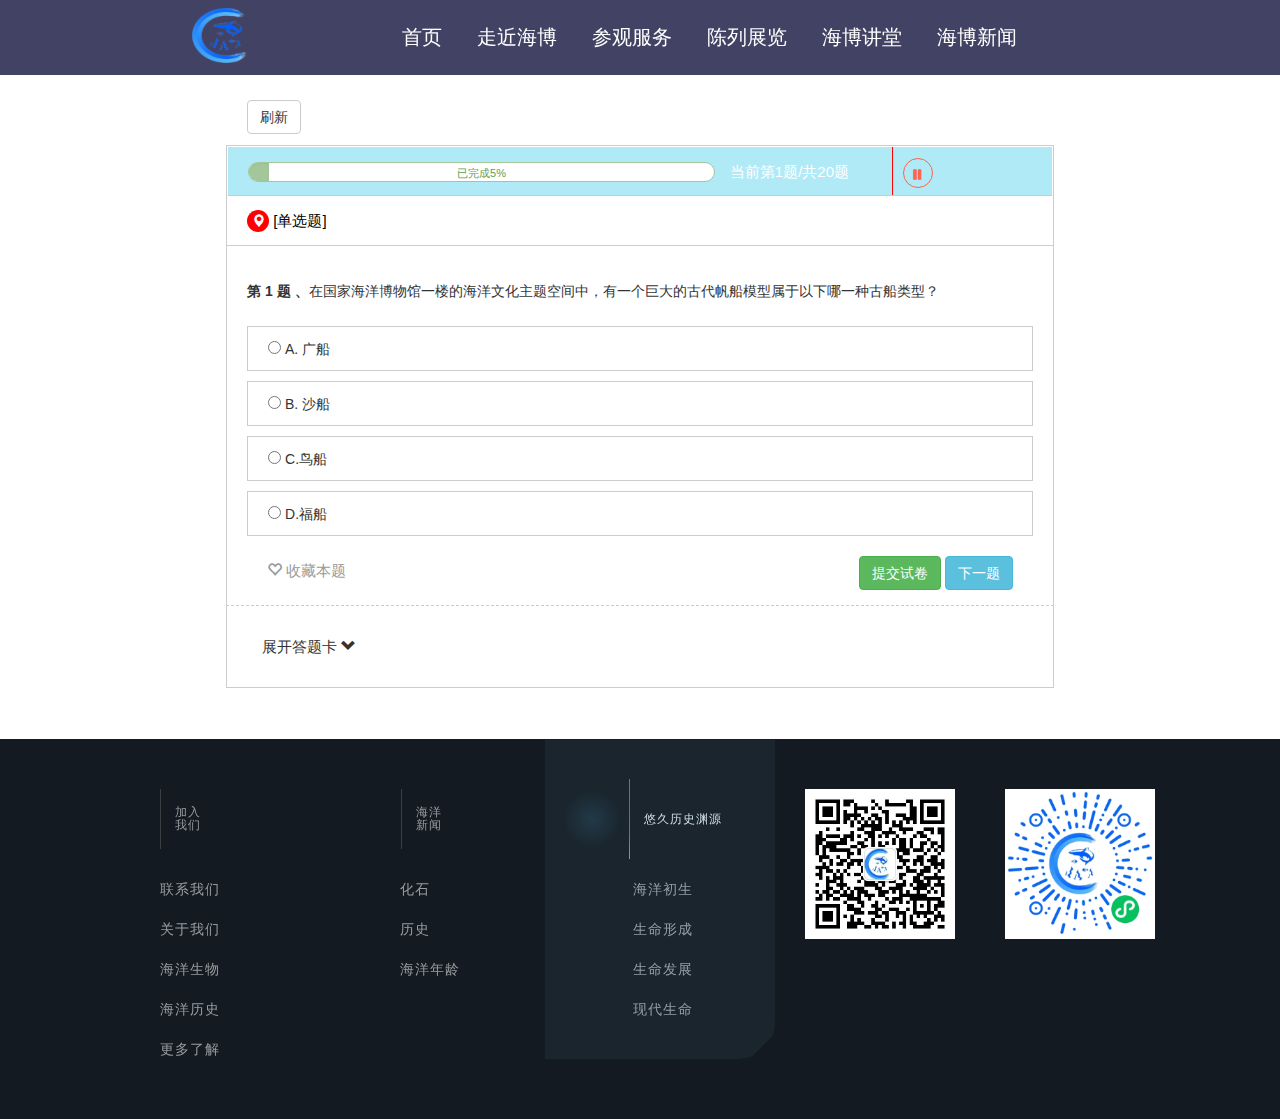
<file: question.html>
<!DOCTYPE html>
<html lang="en">

<head>
    <meta charset="UTF-8">
    <meta http-equiv="X-UA-Compatible" content="IE=edge">
    <meta name="viewport" content="width=device-width, initial-scale=1.0">
    <title>question</title>
    <script src="Scripts/jquery-3.4.1.min.js"></script>
    <link href="Content/bootstrap.css" rel="stylesheet" />
    <script src="js/bootstrap.js"></script>
    <script src="js/Questions.js"></script>
    <link href="CSS/index.css" rel="stylesheet" />
    <link href="CSS/T1 (1).css" rel="stylesheet" />
    <link href="CSS/home.css" rel="stylesheet" />

    <style>
        #botmom {
            width: 100%;
        }

        .btn-group,
        .btn-group-vertical {
            margin-left: 140px;
            margin-top: 100px;
        }

        #box {
            overflow: hidden;
            width: 100%;
        }



        .container {
            width: 100%;
        }
    </style>

</head>


<script>
    var HH = 0; //时
    var mm = 0; //分
    var ss = 0; //秒
    var timeState = true; //时间状态 默认为true 开启时间
    var questions = QuestionJosn;
    var itemList = ["A", "B", "C", "D"]
    var activeQuestion = 0; //当前操作的考题编号
    var questioned = 0; //
    var checkQues = []; //已做答的题的集合
    /*实现计时器*/
    var time = setInterval(function () {
        if (timeState) {
            if (HH == 24) HH = 0;
            str = "";
            if (++ss == 60) {
                if (++mm == 60) {
                    HH++;
                    mm = 0;
                }
                ss = 0;
            }
            str += HH < 10 ? "0" + HH : HH;
            str += ":";
            str += mm < 10 ? "0" + mm : mm;
            str += ":";
            str += ss < 10 ? "0" + ss : ss;
            $(".time").text(str);
        } else {
            $(".time").text(str);
        }
    }, 1000);
    //展示考卷信息
    function showQuestion(id) {
        $(".questioned").text(id + 1);
        questioned = (id + 1) / questions.length
        if (activeQuestion != undefined) {
            $("#ques" + activeQuestion).removeClass("question_id").addClass("active_question_id");
        }
        activeQuestion = id;
        $(".question").find(".question_info").remove();
        var question = questions[id];
        $(".question_title").html("<strong>第 " + (id + 1) + " 题 、</strong>" + question.questionTitle);
        var items = question.questionItems.split(";");
        var item = "";
        for (var i = 0; i < 4; i++) {
            item = "<li class='question_info' onclick='clickTrim(this)' id='item" +
                i + "'><input type='radio' name='item' value='" + itemList[i] + "'>&nbsp;" + itemList[i] + "." + items[
                    i] + "</li>";
            $(".question").append(item);
        }
        $(".question").attr("id", "question" + id);
        $("#ques" + id).removeClass("active_question_id").addClass("question_id");
        for (var i = 0; i < checkQues.length; i++) {
            if (checkQues[i].id == id) {
                $("#" + checkQues[i].item).find("input").prop("checked", "checked");
                $("#" + checkQues[i].item).addClass("clickTrim");
                $("#ques" + activeQuestion).removeClass("question_id").addClass("clickQue");
            }
        }
        progress();
    }

    /*答题卡*/
    function answerCard() {
        $(".question_sum").text(questions.length);
        for (var i = 0; i < questions.length; i++) {
            var questionId = "<li id='ques" + i + "'onclick='saveQuestionState(" + i + ")' class='questionId'>" + (i +
                1) + "</li>";
            $("#answerCard ul").append(questionId);
        }
    }

    /*选中考题*/
    var Question;

    function clickTrim(source) {
        var id = source.id;
        $("#" + id).find("input").prop("checked", "checked");
        $("#" + id).addClass("clickTrim");
        $("#ques" + activeQuestion).removeClass("question_id").addClass("clickQue");
        var ques = 0;
        for (var i = 0; i < checkQues.length; i++) {
            if (checkQues[i].id == activeQuestion && checkQues[i].item != id) {
                ques = checkQues[i].id;
                checkQues[i].item = id; //获取当前考题的选项ID
                checkQues[i].answer = $("#" + id).find("input[name=item]:checked").val(); //获取当前考题的选项值
            }
        }
        if (checkQues.length == 0 || Question != activeQuestion && activeQuestion != ques) {
            var check = {};
            check.id = activeQuestion; //获取当前考题的编号
            check.item = id; //获取当前考题的选项ID
            check.answer = $("#" + id).find("input[name=item]:checked").val(); //获取当前考题的选项值
            checkQues.push(check);
        }
        $(".question_info").each(function () {
            var otherId = $(this).attr("id");
            if (otherId != id) {
                $("#" + otherId).find("input").prop("checked", false);
                $("#" + otherId).removeClass("clickTrim");
            }
        })
        Question = activeQuestion;
    }

    /*设置进度条*/
    function progress() {
        var prog = ($(".active_question_id").length + 1) / questions.length;
        var pro = $(".progress").parent().width() * prog;
        $(".progres").text((prog * 100).toString().substr(0, 5) + "%")
        $(".progress").animate({
            width: pro,
            opacity: 0.5
        }, 1000);
    }

    /*保存考题状态 已做答的状态*/
    function saveQuestionState(clickId) {
        showQuestion(clickId)
    }

    $(function () {
        $(".middle-top-left").width($(".middle-top").width() - $(".middle-top-right").width())
        $(".progress-left").width($(".middle-top-left").width() - 200);
        progress();
        answerCard();
        showQuestion(0);
        /*alert(QuestionJosn.length);*/
        /*实现进度条信息加载的动画*/
        var str = '';
        /*开启或者停止时间*/
        $(".time-stop").click(function () {
            timeState = false;
            $(this).hide();
            $(".time-start").show();
        });
        $(".time-start").click(function () {
            timeState = true;
            $(this).hide();
            $(".time-stop").show();
        });

        /*收藏按钮的切换*/
        $("#unHeart").click(function () {
            $(this).hide();
            $("#heart").show();
        })
        $("#heart").click(function () {
            $(this).hide();
            $("#unHeart").show();
        })

        /*答题卡的切换*/
        $("#openCard").click(function () {
            $("#closeCard").show();
            $("#answerCard").slideDown();
            $(this).hide();
        })
        $("#closeCard").click(function () {
            $("#openCard").show();
            $("#answerCard").slideUp();
            $(this).hide();
        })

        //提交试卷
        $("#submitQuestions").click(function () {
            /*alert(JSON.stringify(checkQues));*/

            alert("已做答:" + ($(".clickQue").length) + "道题,还有" + (questions.length - ($(".clickQue")
                .length)) + "道题未完成");
        })
        //进入下一题
        $("#nextQuestion").click(function () {
            if ((activeQuestion + 1) != questions.length) showQuestion(activeQuestion + 1);
            showQuestion(activeQuestion)
        })
    })
</script>

<body>
    <div id="headmeun" class="headmeun light">
        <div class="centers">
            <div id="logo">
                <img src="Images/Logo.png" width="55" height="55" />
            </div>
            <div id="meun">
                <ul>
                    <li>
                        <a href="index.html">首页</a>
                        <img src="Images/water.png" width="45" height="10" class="hover1" />
                    </li>
                    <li>
                        <a href="Evail.html">走近海博 </a>
                        <img src="Images/water.png" width="80" height="10" class="hover1" />
                    </li>
                    <li>
                        <a href="order.html">参观服务</a>
                        <img src="Images/water.png" width="80" height="10" class="hover1" />

                    </li>
                    <li>
                        <a href="Exhibits.html">陈列展览</a>
                        <img src="Images/water.png" width="80" height="10" class="hover1" />
                    </li>
                    <li>
                        <a href="Haiboroom.html">海博讲堂</a>
                        <img src="Images/water.png" width="80" height="10" class="hover1" />
                    </li>
                    <li>
                        <a href="News.html">海博新闻</a>
                        <img src="Images/water.png" width="80" height="10" class="hover1" />
                    </li>
                </ul>
            </div>
            <div id="function">
                <ul>
                    <li class="glyphicon glyphicon-search"></li>


                    <a href="login.html">
                        <li class="glyphicon glyphicon-user"></li>
                    </a>
                </ul>
            </div>
        </div>
    </div>
    <div id="box">
        <div class="col-md-1"></div>
        <div class="col-md-10">
            <div class="content">
                <div class="row">
                    <div class="btn-group">

                        <button class="btn btn-default" type="button" onClick="location.reload()">刷新</button>
                    </div>
                </div>

                <div
                    style="width: 100%;height:auto;display: inline-block;border: 1px solid white;position: relative;margin-top:10px;margin-bottom: 50px;">
                    <div style="width: 100%;">
                        <div style="width: 80%;margin: 0px auto">
                            <div
                                style="width: 100%;height:100px;border: 1px solid #CCC;border-bottom:none;background:#FFF;">
                                <div class="middle-top"
                                    style="width: 100%;height: 50px;border-bottom: 1px solid #CCC;background:#b1eaf7; position:relative;">
                                    <div class="middle-top-left pull-left"
                                        style="height: 100%;padding-left: 20px;;background:#b1eaf7;color:#FFF;">
                                        <div class="text-center pull-left progress-left"
                                            style="border: 1px solid #A2C69A;background:#FFF;border-radius:10px;line-height:20px;height:20px;margin:15px 0px 15px 0px;font-size: 11px;position:relative;">
                                            <div class="progress pull-left"
                                                style="background: #609E53;width: 0px;height:18px;position:absolute;left: 0px;">
                                            </div>
                                            <div class="pro-text"
                                                style="left: 0px;color: #609E53;position:absolute;top:0px;width:100%;">
                                                已完成<span class="progres"></span></div>
                                        </div>
                                        <div class="pull-left"
                                            style=" width:135px;line-height:20px;height:20px;margin:15px;font-size:15px;">
                                            <!--已做答的数量和考题总数-->
                                            当前第<span class="questioned"></span>题/共<span class="question_sum"></span>题
                                        </div>
                                    </div>
                                    <div class="middle-top-right text-center pull-left"
                                        style="width:160px; height: 100%;border-left: 1px solid red;position: absolute;right: 0px;">
                                        <div class="stop pull-left" style="width: 50px; height: 100%;padding: 10px;">
                                            <a href="javascript:void(0);" class="text-center" style="color: #FE6547;">
                                                <div class="time-stop glyphicon glyphicon-pause" title="暂停"
                                                    style="width:30px;height: 30px;line-height:30px; border-radius:15px;border: 1px solid #FE6547;">
                                                </div>
                                                <div class="time-start glyphicon glyphicon-play" title="开始"
                                                    style="width:30px;height: 30px;line-height:30px;border-radius:15px;border: 1px solid #FE6547;display:none;">
                                                </div>
                                            </a>
                                        </div>
                                        <div class="pull-left"
                                            style="width: 100px; height: 100%;padding: 10px 0px 10px 0px;">
                                            <div class="time"
                                                style="width:100px;height: 30px;line-height:30px; border-radius:15px;font-size:20px;color:#FFF;">
                                            </div>
                                        </div>
                                    </div>
                                </div>
                                <div
                                    style="width: 100%;height: 50px;font-size:15px;color: #000;line-height: 50px;padding-left: 20px;">
                                    <div style="color:#FFF;background: red;width: 22px;height: 22px;border-radius:11px;line-height:22px;font-size:13px; text-align: center;"
                                        class="glyphicon glyphicon-map-marker"></div>
                                    [单选题]
                                </div>
                            </div>
                            <div
                                style="width: 100%;height:auto;display: inline-block;border: 1px solid #CCC;border-bottom:1px dashed #CCC;background:#FFF;">
                                <div style="width: 100%;height: 90%;padding:20px 20px 0px 20px;">
                                    <!--试题区域-->
                                    <ul class="list-unstyled question" id="" name="">
                                        <li class="question_title"></li>
                                    </ul>
                                    <!--考题的操作区域-->
                                    <div class="operation" style="margin-top: 20px;">
                                        <div class="text-left"
                                            style="margin-left:20px;font-size: 15px;float: left;line-height: 30px;">
                                            <div id="unHeart" style="color:#999999;"> <span
                                                    class="glyphicon glyphicon-heart-empty"></span> <span>收藏本题</span>
                                            </div>
                                            <div id="heart" style="color:#C40000;display: none;"> <span
                                                    class="glyphicon glyphicon-heart"></span> <span>已收藏</span> </div>
                                        </div>
                                        <div class="text-right" style="margin-right: 20px;">
                                            <div class="form-group" style="color: #FFF;">
                                                <button class="btn btn-success" id="submitQuestions">提交试卷</button>
                                                <button class="btn btn-info" id="nextQuestion">下一题</button>
                                            </div>
                                        </div>
                                    </div>
                                </div>
                            </div>
                            <div
                                style="width: 100%;height:auto;display: inline-block;border: 1px solid #CCC;border-top:none;background:none;">
                                <div style="width: 100%;padding:20px;">
                                    <div class="panel-default">
                                        <div class="panel-heading" class="panel-heading" id="closeCard"
                                            style="color: #DCE4EC;font-size: 15px;display: none;background: none;">
                                            <span>收起答题卡</span> <span class="glyphicon glyphicon-chevron-up"></span>
                                        </div>
                                        <div class="panel-heading" id="openCard"
                                            style="font-size: 15px;background: none;"> <span>展开答题卡</span> <span
                                                class="glyphicon glyphicon-chevron-down"></span> </div>
                                        <div id="answerCard" style="display: none;">
                                            <div class="panel-body form-horizontal" style="padding: 0px;">
                                                <ul class="list-unstyled"></ul>
                                            </div>
                                        </div>
                                    </div>
                                </div>
                            </div>
                        </div>
                    </div>
                </div>

            </div>
            <div id="botmom">
            </div>
        </div>

        <div class="col-md-1"></div>

    </div>
    <!-- 底部 -->
    <footer class="c-platform-footer c-platform-footer--rsi">
        <div class="l-platform-footer-container">
            <div class="c-platform-footer__column l-column ">
                <ul class="c-platform-footer-brand c-platform-footer-brand--sc">
                    <li class="c-platform-footer-brand__item">
                        <span class="c-brand c-brand--sc js-footer-open-sub-menu">
                            <span class="c-brand__logo c-brand__logo--sc">
                                <span class="js-svg-inliner h-svg h-svg__logo-star-citizen"></span>
                                <span class="js-svg-inliner h-svg h-svg__logo-star-citizen--fullcolor"></span>
                            </span>

                            <span class="c-brand__label">
                                加入<br>我们
                            </span>

                            <span class="c-brand__arrow">
                            </span>
                        </span>

                        <ul class="c-platform-footer-list c-platform-footer-list--sc">
                            <li class="c-platform-footer-list__item">
                                <a href="/star-citizen" class="c-platform-footer-link">联系我们</a>
                            </li>

                            <li class="c-platform-footer-list__item">
                                <a href="/star-citizen/howto/1" class="c-platform-footer-link">关于我们</a>
                            </li>

                            <li class="c-platform-footer-list__item">
                                <a href="/star-citizen/universe" class="c-platform-footer-link">海洋生物</a>
                            </li>

                            <li class="c-platform-footer-list__item">
                                <a href="/star-citizen/media" class="c-platform-footer-link">海洋历史</a>
                            </li>

                            <li class="c-platform-footer-list__item">
                                <a href="/star-citizen/play-now"
                                    class="c-platform-footer-link js-google-analytics-event-tracker"
                                    data-event-category="FlyNow" data-event-label="footerClick">
                                    更多了解
                                </a>
                            </li>
                        </ul>
                    </li>
                </ul>

            </div>

            <div class="c-platform-footer__column l-column ">
                <ul class="c-platform-footer-brand c-platform-footer-brand--s42">
                    <li class="c-platform-footer-brand__item">
                        <span class="c-brand c-brand--s42 js-footer-open-sub-menu">
                            <span class="c-brand__logo c-brand__logo--s42">
                                <span class="js-svg-inliner h-svg h-svg__logo-squadron42"></span>
                                <span class="js-svg-inliner h-svg h-svg__logo-squadron42--fullcolor"></span>
                            </span>

                            <span class="c-brand__label">
                                海洋<br>新闻
                            </span>

                            <span class="c-brand__arrow">
                            </span>
                        </span>

                        <ul class="c-platform-footer-list c-platform-footer-list--s42">
                            <li class="c-platform-footer-list__item">
                                <a href="/squadron42" class="c-platform-footer-link">化石</a>
                            </li>

                            <li class="c-platform-footer-list__item">
                                <a href="/squadron42#enlist" class="c-platform-footer-link">历史</a>
                            </li>

                            <li class="c-platform-footer-list__item">
                                <a href="/squadron42#roadmap" class="c-platform-footer-link">海洋年龄</a>
                            </li>

                            <li class="c-platform-footer-list__item">
                            </li>
                        </ul>
                    </li>
                </ul>
            </div>

            <div class="c-platform-footer__column l-column is-active">
                <ul class="c-platform-footer-brand c-platform-footer-brand--rsi">
                    <li class="c-platform-footer-brand__item">
                        <span class="c-brand c-brand--rsi js-footer-open-sub-menu">
                            <span class="c-brand__logo c-brand__logo--rsi">
                                <span class="js-svg-inliner h-svg h-svg__logo-rsi"></span>
                                <span class="js-svg-inliner h-svg h-svg__logo-rsi--fullcolor"></span>
                            </span>
                            <span class="c-brand__label">
                                悠久历史渊源
                            </span>
                            <span class="c-brand__arrow">
                            </span>
                        </span>

                        <ul class="c-platform-footer-list c-platform-footer-list--rsi">
                            <li class="c-platform-footer-list__item">
                                <a href="/" class="c-platform-footer-link">海洋初生</a>
                            </li>
                            <li class="c-platform-footer-list__item">
                                <a href="/comm-link" class="c-platform-footer-link">生命形成</a>
                            </li>

                            <li class="c-platform-footer-list__item">
                                <a href="/community" class="c-platform-footer-link">生命发展</a>
                            </li>

                            <li class="c-platform-footer-list__item">
                                <a href="/roadmap" class="c-platform-footer-link">现代生命</a>
                            </li>
                        </ul>
                    </li>
                </ul>
            </div>

            <div class="c-platform-footer__column l-column l-column--smaller">
                <img src="Images/wx_g.jpg" style="margin:50px 30px" width="150px" height="150px" />

            </div>

            <div class="c-platform-footer__column l-column l-column--smaller">
                <img src="Images/wx_x.jpg" style="margin:50px 20px" width="150px" height="150px" />

            </div>

        </div>


    </footer>




</body>

</html>
</file>
<file: CSS/T1 (1).css>
﻿/********************************************
 *
 *  Variables
 *
 *    0. General
 *    1. Colors
 *    2. Transitions
 *    3. Media Queries
 *
 *********************************************/
/* 0. General
 *********************************************/
/* Img path */
/* 1. Colors
 *********************************************/
/* Global */
/* Common platform bar / Footer colors */
/* RSI Theme */
/* Star Citizen Theme */
/* S42 Theme */
/* 2. Transitions
 *********************************************/
/* Transitions - Speed */
/* Transitions - Easing - 銉�( 汀掳 蜏蕱 汀掳 )銇も攢鈹€鈽�*:銉伙緹 */
/* 3. Media Queries
 *********************************************/
/* Deprecated media queries */
/* Default media queries */
/**************

    Used with RSI.Components.SVG .

    This exists because you can't change the color of the fill on linked images or
    background tags. But with this and the JS tool you can decare the logos as simple classes
    and change their fill color.

    When IE supports SVG background masks we can change most (all) of these over
    and remove the JS component.
    https://caniuse.com/#feat=css-masks
    https://codepen.io/noahblon/post/coloring-svgs-in-css-background-images

    To make additional icons export from any program with styles set to 'inline'
    and run through an SVG optimiser. https://jakearchibald.github.io/svgomg/
    Then replace all double quotes with single quotes and paste into the
    background-image link. Check that the style tag has things you want to
    override removed (usually the fills)
*************/
/* Base styles for an inline icon, to be overridden */
.c-iconed {
    display: inline-block;
    position: relative;
    width: 1.5em;
    margin: 0em 0.5em 0em 0em;
    /* If using an icon as a BG Image to fill container*/
}

/*.c-iconed__icon {
    height: 100%;
    background-size: contain;
    background-repeat: no-repeat;
    background-position: left center;
    width: 1em;
    flex: 0 1 1em;
    transition: opacity 250ms ease-out;
}
*/
    /*.c-iconed__icon svg {
        max-height: 100%;*/
        /* Just needed for IE11 */
        /*max-width: 100%;
        flex: 1 0 100%;
    }

.c-iconed__image {
    display: block;
    height: 100%;
    width: 100%;
    background-size: contain;
    background-repeat: no-repeat;
    background-position: center center;
    flex: 1 1 100%;
}

.js-svg-inliner {
    visibility: hidden;
}

.h-svg svg {
    width: 100%;*/
    /* defaults */
    /*height: 100%;
}*/
/*     Icons used in the page footers  */
/*.c-iconed__icon--twitch {
    background-image: url("data:image/svg+xml;utf8,<svg aria-labelledby='simpleicons-twitch-icon' role='img' viewBox='0 0 24 24' xmlns='http://www.w3.org/2000/svg'><title id='simpleicons-twitch-icon'>Twitch icon</title> <path fill='currentColor' d='M2.089 0L.525 4.175v16.694h5.736V24h3.132l3.127-3.132h4.695l6.26-6.258V0H2.089zm2.086 2.085H21.39v11.479l-3.652 3.652H12l-3.127 3.127v-3.127H4.175V2.085z'/> <path fill='currentColor' d='M9.915 12.522H12v-6.26H9.915v6.26zm5.735 0h2.086v-6.26H15.65v6.26z'/></svg>");
}

.c-iconed__icon--twitter {
    background-image: url("data:image/svg+xml;utf8,<svg aria-labelledby='simpleicons-twitter-icon' role='img' viewBox='0 0 24 24' xmlns='http://www.w3.org/2000/svg'><title id='simpleicons-twitter-icon'>Twitter icon</title><path fill='currentColor ' d='M23.954 4.569c-.885.389-1.83.654-2.825.775 1.014-.611 1.794-1.574 2.163-2.723-.951.555-2.005.959-3.127 1.184-.896-.959-2.173-1.559-3.591-1.559-2.717 0-4.92 2.203-4.92 4.917 0 .39.045.765.127 1.124C7.691 8.094 4.066 6.13 1.64 3.161c-.427.722-.666 1.561-.666 2.475 0 1.71.87 3.213 2.188 4.096-.807-.026-1.566-.248-2.228-.616v.061c0 2.385 1.693 4.374 3.946 4.827-.413.111-.849.171-1.296.171-.314 0-.615-.03-.916-.086.631 1.953 2.445 3.377 4.604 3.417-1.68 1.319-3.809 2.105-6.102 2.105-.39 0-.779-.023-1.17-.067 2.189 1.394 4.768 2.209 7.557 2.209 9.054 0 13.999-7.496 13.999-13.986 0-.209 0-.42-.015-.63.961-.689 1.8-1.56 2.46-2.548l-.047-.02z'/></svg>");
}

.c-iconed__icon--facebook {
    background-image: url("data:image/svg+xml;utf8,<svg aria-labelledby='simpleicons-facebook-icon' role='img' viewBox='0 0 29 56' xmlns='http://www.w3.org/2000/svg'> <title id='simpleicons-facebook-icon'>Facebook icon</title> <path transform='translate(-17 -3)' fill='currentColor' d='M46,12.2961703 L40.7430621,12.2987223 C36.6214268,12.2987223 35.8233113,14.2627783 35.8233113,17.1449038 L35.8233113,23.5008915 L45.653588,23.5008915 L44.3735493,33.4561068 L35.8233113,33.4561068 L35.8233113,59 L25.5718689,59 L25.5718689,33.4561068 L17,33.4561068 L17,23.5008915 L25.5718689,23.5008915 L25.5718689,16.1592073 C25.5718689,7.63947229 30.7607332,3 38.3398087,3 C41.9702959,3 45.0905491,3.27114628 46,3.39236461 L46,12.2961703 Z' /> </svg>");
}

.c-iconed__icon--youtube {
    background-image: url("data:image/svg+xml;utf8,<svg aria-labelledby='simpleicons-youtube-icon' role='img' xmlns='http://www.w3.org/2000/svg' viewBox='0 0 56 39'> <title id='simpleicons-youtube-icon'>YouTube icon</title> <path fill='currentColor' fill-rule='evenodd' d='M61,34.5946358 C61,39.0817722 60.4407944,43.5689629 60.4407944,43.5689629 C60.4407944,43.5689629 59.8935405,47.3901239 58.2145531,49.0728136 C56.0850762,51.2813134 53.6981455,51.2922791 52.6035279,51.421533 C44.7671386,51.9824658 33.0000274,52 33.0000274,52 C33.0000274,52 18.4402873,51.8683575 13.9602281,51.4429758 C12.7139123,51.2115021 9.91569134,51.2813134 7.78544695,49.0728136 C6.10640473,47.3901239 5.56002796,43.5689629 5.56002796,43.5689629 C5.56002796,43.5689629 5,39.0817722 5,34.5946358 L5,30.3878843 C5,25.9006393 5.56002796,21.4134486 5.56002796,21.4134486 C5.56002796,21.4134486 6.10640473,17.5923418 7.78544695,15.9096521 C9.91569134,13.7010981 12.3017449,13.6901867 13.3964172,13.5608785 C21.2330807,13 32.9878016,13 32.9878016,13 C33.0121435,13 44.7671386,13 52.6035279,13.5608785 C53.6981455,13.6901867 56.0850762,13.7010981 58.2145531,15.9096521 C59.8935405,17.5923418 60.4407944,21.4134486 60.4407944,21.4134486 C60.4407944,21.4134486 61,25.9006393 61,30.3878843 L61,34.5946358 Z M27.2186639,39.6924305 L42.3475328,31.9295944 L27.2160871,24.1124727 L27.2186639,39.6924305 Z' transform='translate(-5 -13)'/></svg>");
}

.c-iconed__icon--instagram {
    background-image: url("data:image/svg+xml;utf8,<svg aria-labelledby='simpleicons-instagram-icon' role='img' viewBox='0 0 49 49' xmlns='http://www.w3.org/2000/svg'> <title id='simpleicons-instagram-icon'>Instagram icon</title> <g fill='none' fill-rule='evenodd'> <path stroke='currentColor' stroke-width='4' d='M6,2 C3.790861,2 2,3.790861 2,6 L2,43 C2,45.209139 3.790861,47 6,47 L43,47 C45.209139,47 47,45.209139 47,43 L47,6 C47,3.790861 45.209139,2 43,2 L6,2 Z'/> <circle cx='25' cy='25' r='11' stroke='currentColor' stroke-width='4'/> <circle cx='39' cy='11' r='2' fill='currentColor'/></g></svg>");
}*/
/*   Icons used in the page footers, and the notification bar background  */
/*.h-svg__logo-star-citizen {
    background-image: url("data:image/svg+xml;utf8,<svg xmlns='http://www.w3.org/2000/svg' viewBox='0 0 276 325'><path d='M32.6 157.6c0 55 44.5 99.8 99.3 100.2 0 .5 0 1 0 1.5-55.8-.4-101-45.8-101-101.7 0-56 45.5-101.5 101.4-101.7 0 .5 0 1-.1 1.5C77.3 57.6 32.6 102.5 32.6 157.6zM232.7 157.6c0-55.1-44.7-100-99.7-100.2 0-.5 0-1-.1-1.5 56 .1 101.4 45.7 101.4 101.7 0 55.8-45.2 101.3-101 101.7 0-.5 0-1 0-1.5C188.2 257.4 232.7 212.6 232.7 157.6zM132 67c-49.4.4-89.5 40.6-89.8 90.1-.8 0-1.7.1-2.4.1C40 106.4 81.2 65 132.1 64.7 132 65.5 132 66.2 132 67zM42.2 158.1c.3 49.4 40.2 89.6 89.5 90.1 0 .8 0 1.5.1 2.3-50.7-.5-91.8-41.8-92-92.5C40.6 158 41.4 158 42.2 158.1zM223.1 157.1c-.3-49.5-40.4-89.8-89.8-90.1 0-.8-.1-1.5-.1-2.3 50.8.3 92.1 41.7 92.3 92.6C224.8 157.2 224 157.2 223.1 157.1zM133.7 248.2c49.3-.5 89.2-40.7 89.5-90.1.8 0 1.7-.1 2.4-.1-.2 50.8-41.3 92-92 92.5C133.6 249.7 133.6 249 133.7 248.2zM126.5 266.6c1.9.3 3.8.6 5.7.9 0 1.9.1 3.8.1 5.5-9.3 1.7-18.1 3.7-24.8 6 0 0-1.2 0-2.1-2.4-.8-2.5.1-3 .1-3 3.7-1.2 8-2.3 12.7-3.3-57-12.4-97.1-50.8-97.1-113.5 0-53 37.6-86.9 69-99-30.8 12.7-65.5 47-65.5 99C24.7 219.9 69.5 258.5 126.5 266.6zM175.1 57.7c31.4 12.2 69 46.1 69 99 0 62.7-40.1 101.1-97.1 113.5 4.7 1 9 2.1 12.7 3.3 0 0 .9.5.1 3-.8 2.5-2 2.4-2 2.4-6.7-2.3-15.5-4.2-24.8-6 0-1.8.1-3.6.1-5.5 1.9-.3 3.8-.6 5.7-.9 57-8.1 101.8-46.7 101.8-109.9C240.6 104.7 205.9 70.4 175.1 57.7zM145.4 10.2c1.6 6.4 3.2 13 4.8 19.6-3.1-.3-6.3-.5-9.4-.7C142.3 22.9 143.8 16.6 145.4 10.2zM128 42.4c3.2-.1 6.4-.1 9.6 0 .6-2.6 1.3-5.3 1.9-7.9 4 .2 8 .5 12.1 1 .7 2.8 1.3 5.7 2 8.6 3.2.5 6.4 1.2 9.5 2.1-4.3-16.3-8.6-31.4-12.8-45.8-3.3 0-6.6 0-10 0-4 14-8.1 27.8-12.4 42C128 42.3 128 42.4 128 42.4z' /><path d='M39.8 157.3c0 .1 0 .2 0 .3 0 .1 0 .2 0 .3-.8 0-1.5-.1-2.2-.1.6-.1 1.1-.1 1.7-.2-.6-.1-1.2-.1-1.7-.2C38.3 157.4 39 157.3 39.8 157.3zM225.6 157.9c0-.1 0-.2 0-.3 0-.1 0-.2 0-.3.8 0 1.5.1 2.2.1-.6.1-1.1.1-1.7.2.6.1 1.2.1 1.7.2C227 157.9 226.3 157.9 225.6 157.9zM132.3 273c.1 0 .2 0 .4-.1.1 0 .2 0 .4.1-.1 5.7-.2 10.6-.4 13.7C132.6 283.6 132.4 278.7 132.3 273zM44.9 289.9c2.8 0 4.2 1 4.2 3.1v8h-6.8v-6.7h-8.8v25.4h8.8v-7.2h6.8v8.4c0 2.1-1.4 3.1-4.2 3.1H30.7c-2.7 0-4-1-4-3.1v-27.9c0-2.1 1.4-3.1 4-3.1H44.9zM69.2 324v-34.1H76V324H69.2zM94.2 294.4v-4.5H116v4.5h-7.5v29.6h-6.8v-29.6H94.2zM171 292.9l-12.7 26.6h12.8v4.6h-20.9v-2.7l12.7-26.8h-11.7v-4.6H171V292.9zM191 308.8v10.7h12.1v4.5h-18.9v-34.2h18.7v4.5H191v10h10.2v4.4H191zM232 308.5v-18.6h6.6v34.2h-6l-10.9-21.5c.3 1 .4 1.9.4 2.5v19h-6.6v-34.2h6l10.9 21.1C232.2 309.9 232 309.1 232 308.5zM130.1 324v-34.1h6.8V324H130.1zM70.5 60c-3.7 2.4-5.4 1.9-5.5-2 0-5 0-10.1 0-15.1 3-1.5 6.1-2.8 9.2-4 0 3.9-.1 7.8-.1 11.7 3.8-1.9 7.6-3.6 11.4-5.1 0-3.4.1-6.7.1-10.1-6.2-3-12.4-6.3-18.6-10.5-1.3-.9-2-2.4-2-4.5 0-4.7 0-9.4 0-14.1 0-3.9 1.9-5.9 5.7-5.8 6.4 0 12.7 0 19.1 0 3.8 0 5.7 1.5 5.7 4.3 0 3.6-.1 7.1-.1 10.7-3.2.3-6.3.7-9.5 1.1 0-3.2.1-6.5.1-9.7-3.9.2-7.7.5-11.5.7 0 3.5 0 6.9-.1 10.4 6.2 4.3 12.5 7.8 18.7 11 1.4.7 2 1.9 2 3.5 0 3.8-.1 7.6-.1 11.4 0 2.9-2 5-5.8 6.5C82.9 52.9 76.7 56 70.5 60zM110.3 44.3c.1-12.7.3-25.4.4-38.1-3.5.1-7 .2-10.5.3 0-2 .1-4.1.1-6.1 10.1 0 20.2 0 30.3 0 0 1.8 0 3.7 0 5.5-3.5 0-7 0-10.5.1-.1 12.3-.2 24.6-.2 36.9C116.7 43.3 113.5 43.8 110.3 44.3zM177.9 51.1c-3.1-1.3-6.3-2.4-9.5-3.4-.2-15.8-.4-31.5-.6-47.3 8.4 0 16.8 0 25.1 0 3.8 0 5.7 1.9 5.7 5.7 0 7.5 0 15.1 0 22.6 0 2.6-.9 4-2.6 4.1-.9.1-3-.5-6-1.4 3.5 9.6 6.9 20.3 10.2 32.3-3.1-2.3-6.3-4.4-9.5-6.2-3.4-10.8-7-20.5-10.5-29.4 0-1.6 0-3.1-.1-4.7 3.1.6 6.2 1.3 9.2 2.1 0-6-.1-11.9-.1-17.9-4-.3-7.9-.5-11.9-.7C177.6 21.6 177.7 36.4 177.9 51.1zM182.3 120.5c7 9.5 11.4 21 12.1 33.5 0 .4.1.8.1 1.3-9.7-.8-19.3-1.7-26.9-3.4-11.4-2.5-20.6-7.6-24.8-17.7-3.8-9.3-6.3-23.5-7.6-38.7C154.5 96.3 171.5 106 182.3 120.5zM194.4 161.2c-.7 12.5-5.1 24.1-12.1 33.5-10.8 14.5-27.7 24.2-47.1 24.9 1.3-15.1 3.8-29.4 7.6-38.7 4.2-10.1 13.5-15.1 24.4-17.7 8-1.7 17.7-2.5 27.3-3.4C194.5 160.3 194.4 160.8 194.4 161.2zM83.1 194.7c-7-9.5-11.4-21-12.1-33.5 0-.4-.1-.8-.1-1.3 9.7.8 19.3 1.7 26.9 3.4 11.4 2.5 20.6 7.6 24.8 17.7 3.8 9.3 6.3 23.6 7.6 38.7C110.8 218.9 93.8 209.3 83.1 194.7zM70.9 154C71.7 141.5 76 130 83 120.5c10.8-14.5 27.7-24.2 47.1-24.9-1.3 15.1-3.8 29.4-7.6 38.7-4.2 10.1-13.5 15.1-24.4 17.7-8 1.7-17.7 2.5-27.3 3.4C70.9 154.9 70.9 154.4 70.9 154zM105.6 95.6c-.2.1-.5.2-.7.3-.6.3-1.1.5-1.7.8-.7.3-1.3.7-2 1-.1.1-.2.1-.3.2-20.2 10.7-34.3 31.3-35.8 55.3 0 .6-.1 1.1-.1 1.7-7 .8-13.9 1.5-19.7 2.1-1.1.1-2.1.1-3.1.2 0 .2 0 .3 0 .5 0 .2 0 .3 0 .5 1 .1 2 .1 3 .2 5.8.6 12.6 1.2 19.7 2.1 0 .6.1 1.2.1 1.8 0 .4.1.9.1 1.3 0 .1 0 .2 0 .2 2 23.2 15.9 43.1 35.5 53.6.2.1.5.2.7.4.5.3 1.1.6 1.6.8.7.3 1.3.6 2 .9.1.1.3.1.4.2 7.7 3.4 16.2 5.3 25.1 5.5.5 5.6.8 14.1 1.1 23.1.3 0 .7 0 1 0s.7 0 1 0c.3-9 .6-17.5 1.1-23.1 8.8-.2 17.3-2.1 25-5.5.2-.1.5-.2.7-.3.6-.3 1.1-.5 1.7-.8.7-.3 1.3-.7 2-1 .1-.1.2-.1.3-.2 20.2-10.7 34.3-31.3 35.8-55.3 0-.6.1-1.1.1-1.7 7-.8 13.9-1.5 19.7-2.1 1.1-.1 2.1-.1 3.1-.2 0-.2 0-.3 0-.5 0-.2 0-.3 0-.5-1-.1-2-.1-3-.2-5.8-.6-12.6-1.2-19.7-2.1 0-.6-.1-1.2-.1-1.8 0-.4-.1-.9-.1-1.3 0-.1 0-.2 0-.2-2-23.2-15.9-43.1-35.5-53.6-.2-.1-.5-.2-.7-.4-.5-.3-1.1-.6-1.6-.8-.7-.3-1.3-.6-2-.9-.1-.1-.3-.1-.4-.2-7.7-3.4-16.2-5.3-25.1-5.5-.7-7.8-1.1-15.7-1.4-23.1-.2 0-.5 0-.7 0-.2 0-.5 0-.7 0-.3 7.4-.8 15.3-1.4 23.1C121.7 90.3 113.3 92.3 105.6 95.6z' /><path d='M133.2 267.4c0 1.9-.1 3.8-.1 5.5-.1 0-.2 0-.4-.1-.1 0-.2 0-.4.1 0-1.8-.1-3.6-.1-5.5-.1-2.6-.1-5.4-.2-8.2 0-.5 0-1 0-1.5-.1-2.4-.1-4.9-.2-7.3 0-.8 0-1.5-.1-2.3.3 0 .7 0 1 0s.7 0 1 0c0 .8 0 1.5-.1 2.3-.1 2.4-.1 4.9-.2 7.3 0 .5 0 1 0 1.5C133.3 262.1 133.2 264.8 133.2 267.4zM132.1 64.7c.1-2.5.2-4.9.3-7.3 0-.5 0-1 .1-1.5.1-2.5.2-4.8.3-7 .1 2.2.2 4.6.3 7 0 .5 0 1 .1 1.5.1 2.3.2 4.8.3 7.3 0 .8.1 1.5.1 2.3-.2 0-.5 0-.7 0-.2 0-.5 0-.7 0C132 66.2 132 65.5 132.1 64.7zM132.7 257.8c-.2 0-.5 0-.7 0L132.7 257.8zM223.1 157.6c0-.2 0-.3 0-.5.8 0 1.7.1 2.4.1 0 .1 0 .2 0 .3 0 .1 0 .2 0 .3-.8 0-1.6.1-2.4.1C223.1 157.9 223.1 157.8 223.1 157.6zM42.2 157.6c0 .2 0 .3 0 .5-.8 0-1.7-.1-2.4-.1 0-.1 0-.2 0-.3 0-.1 0-.2 0-.3.8 0 1.6-.1 2.4-.1C42.2 157.3 42.2 157.4 42.2 157.6zM32 101c-2.1-1-3.2-8.1-2.8-13.6.4-5.5 2.2-10.3 4.7-13.1 2.1 3.1 3.2 8.1 2.8 13.6C36.4 93.4 34.3 100.3 32 101zM40.3 88.3c-2-1.3-2.1-8.5-.9-13.9 1.2-5.4 3.6-9.9 6.5-12.3 1.6 3.4 2.1 8.5.9 13.9C45.7 81.4 42.6 87.9 40.3 88.3zM25.6 114.3c-2.3-.7-4.4-7.6-4.8-13.2-.4-5.6.8-10.6 2.9-13.8 2.5 2.8 4.4 7.7 4.8 13.2C28.8 106.1 27.7 113.3 25.6 114.3zM58.5 66.3c-1.9 5.2-5.7 11.1-8.1 11.2-1.8-1.5-.9-8.6 1-13.7 1.9-5.2 4.9-9.2 8.1-11.2C60.7 56.1 60.4 61.2 58.5 66.3zM251.2 142.8c2.7-5.1 6.5-8.9 10-10.5.7 3.8-.4 9.1-3.1 14.2-2.7 5.1-7.6 10.8-10 10.5C246.6 155.1 248.5 147.9 251.2 142.8zM244.6 127.4c-2-1.3-2.1-8.6-.9-14.2 1.2-5.5 3.7-10.1 6.6-12.6 1.7 3.4 2.1 8.6.9 14.2C250.1 120.4 247 127.1 244.6 127.4zM247.7 141.4c-1.8-1.6-.9-8.9 1-14.3 2-5.4 5.1-9.6 8.4-11.6 1.2 3.7.9 8.9-1 14.3C254.1 135.2 250.1 141.4 247.7 141.4zM252.6 156.8c3.4-4.7 7.7-8 11.5-9.1.1 3.9-1.6 9-5.1 13.8-3.4 4.7-9.1 9.7-11.5 9.1C246.2 168.5 249.1 161.5 252.6 156.8zM245.6 184.2c-1.1-2.3 2.9-8.8 7-13 4.1-4.2 8.9-6.9 12.8-7.4-.4 4-2.9 8.8-7 13C254.3 181 247.9 185.1 245.6 184.2zM233.3 101c-2.2-.7-4.3-7.6-4.7-13.1-.4-5.5.8-10.5 2.8-13.6 2.5 2.8 4.3 7.6 4.7 13.1C236.5 92.9 235.4 100 233.3 101zM214.9 77.5c-2.3 0-6.2-6-8.1-11.2-1.9-5.2-2.1-10.2-1-13.7 3.1 2 6.2 6 8.1 11.2C215.7 68.9 216.6 76 214.9 77.5zM225 88.3c-2.3-.4-5.4-6.9-6.5-12.3-1.2-5.4-.7-10.5.9-13.9 2.9 2.4 5.3 6.9 6.5 12.3C227.1 79.8 227 87 225 88.3zM239.8 114.3c-2.1-1-3.3-8.2-2.9-13.8.4-5.6 2.2-10.4 4.8-13.2 2.1 3.1 3.3 8.2 2.9 13.8C244.1 106.6 242 113.6 239.8 114.3zM9.3 191c-4.7-3.7-7.8-8.2-8.8-12.1 4 0 9.1 2 13.8 5.6 4.7 3.7 9.6 9.7 8.8 12.1C21 197.9 14 194.6 9.3 191zM197.3 263.7c6.1 2 10.9 5.4 13.3 8.9-4.1 1.5-10 1.4-16-.6-6.1-2-13.2-6.2-13.3-8.9C183 261 191.2 261.7 197.3 263.7zM208.4 255.5c6.2 1.1 11.4 3.7 14.3 6.9-3.8 2-9.6 2.7-15.8 1.6-6.2-1.1-13.8-4.3-14.3-6.9C194 254.8 202.2 254.4 208.4 255.5zM196.5 281.3c-4.3.9-10.1 0-15.9-2.9-5.8-2.8-12.3-8.1-12.1-10.8 2-1.9 10.1 0 15.9 2.9C190.2 273.3 194.5 277.4 196.5 281.3zM96.9 267.6c.2 2.7-6.3 8-12.1 10.8-5.8 2.8-11.7 3.8-15.9 2.9 1.9-3.9 6.3-8 12.1-10.8C86.7 267.6 94.9 265.7 96.9 267.6zM218.6 254.7c-6.3-.2-14.1-2.3-15-4.8 1-2.4 9-4 15.3-3.7 6.2.2 11.7 2.1 15 4.8C230.5 253.4 224.9 255 218.6 254.7zM242.2 196.6c-.7-2.4 4.1-8.4 8.8-12.1 4.7-3.7 9.8-5.6 13.8-5.6-1 3.9-4.1 8.4-8.8 12.1C251.3 194.6 244.3 197.9 242.2 196.6zM247.9 198.1c5.2-3 10.6-4.3 14.6-3.7-1.5 3.8-5.3 7.8-10.5 10.8-5.2 3-12.7 5.3-14.6 3.7C237 206.4 242.7 201.1 247.9 198.1zM228.6 235.7c6.2-.6 11.8.4 15.3 2.7-3 2.9-8.3 5.1-14.4 5.8-6.2.6-14.1-.3-15.3-2.7C214.9 238.9 222.5 236.3 228.6 235.7zM236.4 224.1c5.9-1.5 11.6-1.2 15.4.5-2.6 3.3-7.4 6.2-13.4 7.7-6 1.5-13.9 1.6-15.4-.5C223.4 229.2 230.5 225.6 236.4 224.1zM242.9 211.6c5.6-2.3 11.2-2.8 15.2-1.6-2.1 3.5-6.4 7.1-12.1 9.3-5.6 2.3-13.4 3.5-15.2 1.7C230.8 218.4 237.3 213.9 242.9 211.6zM20.7 127.4c-2.4-.4-5.5-7-6.6-12.6-1.2-5.5-.7-10.7.9-14.2 2.9 2.5 5.5 7 6.6 12.6C22.8 118.8 22.7 126.1 20.7 127.4zM17.6 141.4c-2.4 0-6.4-6.3-8.4-11.6-2-5.4-2.2-10.6-1-14.3 3.3 2.1 6.4 6.3 8.4 11.6C18.5 132.5 19.5 139.8 17.6 141.4zM17.1 156.9c-2.4.3-7.3-5.4-10-10.5-2.7-5.1-3.7-10.3-3.1-14.2 3.5 1.6 7.3 5.4 10 10.5C16.8 147.9 18.8 155.1 17.1 156.9zM28 208.9c-2 1.6-9.4-.7-14.6-3.7-5.2-3-9-7.1-10.5-10.8 4-.6 9.4.7 14.6 3.7C22.6 201.1 28.4 206.4 28 208.9zM42.3 231.8c-1.5 2.1-9.4 2-15.4.5-5.9-1.5-10.8-4.4-13.4-7.7 3.8-1.7 9.4-2 15.4-.5C34.9 225.6 42 229.2 42.3 231.8zM46.4 246.2c6.2-.2 14.2 1.3 15.3 3.7-.9 2.5-8.7 4.6-15 4.8-6.3.2-11.8-1.3-15.3-3.8C34.7 248.3 40.2 246.4 46.4 246.2zM72.7 257.1c-.5 2.6-8.1 5.8-14.3 6.9-6.2 1.1-12 .4-15.8-1.6 2.9-3.2 8.1-5.8 14.3-6.9C63.1 254.4 71.3 254.8 72.7 257.1zM51.1 241.5c-1.2 2.3-9.2 3.3-15.3 2.7-6.2-.7-11.4-2.9-14.4-5.8 3.6-2.2 9.2-3.3 15.3-2.7C42.9 236.3 50.5 238.9 51.1 241.5zM84 263.1c-.1 2.7-7.3 6.9-13.3 8.9-6.1 2-12 2.1-16 .6 2.4-3.6 7.3-7 13.3-8.9C74.1 261.7 82.3 261 84 263.1zM34.5 221c-1.8 1.9-9.5.6-15.2-1.7-5.6-2.3-10-5.8-12-9.3 3.9-1.1 9.5-.6 15.2 1.6C28.1 213.9 34.5 218.4 34.5 221zM17.8 170.6c-2.4.6-8.1-4.3-11.5-9.1-3.4-4.7-5.2-9.8-5.1-13.8 3.8 1.1 8.1 4.3 11.5 9.1C16.2 161.5 19.2 168.5 17.8 170.6zM19.8 184.2c-2.3 1-8.7-3.2-12.8-7.4-4.1-4.2-6.6-9.1-7-13 3.9.6 8.7 3.2 12.8 7.4C16.9 175.4 20.8 181.9 19.8 184.2z' /><rect x='250.5' y='287.5' width='25' height='25' fill='none'/><path d='M259.3,296.1v4.2h4.2c1.8,0,2.7-0.7,2.7-2.2c0-1.5-0.9-2-2.7-2H259.3z M268.1,298 c0,1.7-0.5,3.3-1.9,3.7l3.4,4.4c0.1,0.1,0.1,0.3-0.1,0.3h-1.7c-0.3,0-0.4-0.1-0.5-0.3l-3.4-4h-4.6v4c0,0.1,0,0.2-0.2,0.2h-1.3 c-0.2,0-0.2,0-0.2-0.2v-11.3c0-0.1,0-0.2,0.2-0.2c1.5-0.1,3.9-0.2,5.3-0.2C266.6,294.4,268.1,295.6,268.1,298z M273.1,300 c0-7-3-10.1-10.2-10.1c-7.1,0-10.3,3-10.3,10.1c0,7,3.2,9.9,10.3,9.9C270,309.9,273.1,307,273.1,300z M262.9,288.1 c8.4,0,12,3.6,12,11.8c0,8.2-3.6,11.7-12,11.7s-12.2-3.5-12.2-11.7C250.8,291.7,254.6,288.1,262.9,288.1z' /></svg>");
}

.h-svg__logo-star-citizen--fullcolor {
    background-image: url("/rsi/static/css/common/svg/cig/logo-star-citizen--fullcolor.svg");
}

.h-svg__logo-squadron42 {
    background-image: url("/rsi/static/css/common/svg/cig/logo-squadron42.svg");
}

.h-svg__logo-squadron42--fullcolor {
    background-image: url("/rsi/static/css/common/svg/cig/logo-squadron42--fullcolor.svg");
}

.h-svg__logo-rsi {
    background-image: url("/rsi/static/css/common/svg/cig/logo-rsi.svg");
}

.h-svg__logo-rsi--fullcolor {
    background-image: url("/rsi/static/css/common/svg/cig/logo-rsi--fullcolor.svg");
}

.h-svg__logo-rsi--fullcolor-large {
    background-image: url("/rsi/static/css/common/svg/cig/logo-rsi--fullcolor-large.svg");
}

.h-svg__logo-cig {
    background-image: url("/rsi/static/css/common/svg/cig/logo-cig.svg");
}*/
/*     Icons used in the matrix, holoviewer and sales pages  */
/*.c-iconed__icon--checkmark {
    background-image: url("data:image/svg+xml;utf8,<?xml version='1.0' encoding='utf-8'?><svg version='1.1' xmlns='http://www.w3.org/2000/svg' xmlns:xlink='http://www.w3.org/1999/xlink' x='0px' y='0px' viewBox='0 0 15.4 12.2' xml:space='preserve'><g><g transform='translate(-271.000000, -88.000000)'><g id='Alerte-1' transform='translate(216.000000, 38.000000)'><g id='Ico-_x2F_-Check' transform='translate(50.000000, 43.000000)'><g id='Combined-Shape' transform='translate(13.861300, 11.904987) rotate(43.000000) translate(-13.861300, -11.904987) '><path id='path-1_1_'  d='M15.6,19.6c0.1,0.1,0.1,0,0.2,0.1c0.7,0,1.1-0.6,1.1-1.3L16.5,5.5c0-0.7-0.6-1.1-1.3-1.1S14,5,14,5.7l0,0l0.4,11.6l-4.9-0.1c-0.7,0-1.2,0.5-1.2,1.2l0,0l0,0c0,0.7,0.5,1.2,1.2,1.2l0,0L15.6,19.6z'/></g></g></g></g></g></svg>");
}

.c-iconed__icon--arrow {
    background-image: url("data:image/svg+xml;utf-8,<svg width='10px' height='17px' viewBox='0 0 10 17' version='1.1' xmlns='http://www.w3.org/2000/svg' xmlns:xlink='http://www.w3.org/1999/xlink'> <g stroke='none' stroke-width='1' transform='translate(-1183.000000, -64.000000)'> <g transform='translate(1095.000000, 59.000000)'> <g transform='translate(80.000000, 0.000000)'> <path d='M15.3610114,5.87946602 L8.86459388,12.5876406 C8.62203758,12.8388577 8.50002884,13.1692873 8.50002884,13.499717 C8.49783707,13.8331643 8.6205764,14.1628395 8.86459388,14.4140566 L15.3610114,21.1229856 C15.8468546,21.6246653 16.6424685,21.6269285 17.1312341,21.1222312 C17.6236526,20.6130074 17.6214608,19.7982494 17.1334258,19.2943064 L11.5232155,13.5012258 L17.1334258,7.7088996 C17.6185384,7.20721987 17.6214608,6.38567218 17.1312341,5.88022042 C16.8857554,5.62674014 16.5657564,5.5 16.246488,5.5 C15.9257585,5.5 15.6057595,5.62749455 15.3610114,5.87946602 Z' id='path-1'></path></g></g></g></svg>");
}

.c-iconed__icon--close {
    background-image: url("data:image/svg+xml;utf-8,<svg width='17px' height='17px' viewBox='0 0 17 17' version='1.1' xmlns='http://www.w3.org/2000/svg' xmlns:xlink='http://www.w3.org/1999/xlink'> <g stroke='none' stroke-width='1' transform='translate(-1314.000000, -64.000000)'> <g transform='translate(1261.000000, 59.000000)'> <g transform='translate(48.000000, 0.000000)'> <path d='M13.5,11.9315228 L19.3610114,5.87946602 C19.6057595,5.62749455 19.9257585,5.5 20.246488,5.5 C20.5657564,5.5 20.8857554,5.62674014 21.1312341,5.88022042 C21.6214608,6.38567218 21.6185384,7.20721987 21.1334258,7.7088996 L15.5232155,13.5012258 L21.1334258,19.2943064 C21.6214608,19.7982494 21.6236526,20.6130074 21.1312341,21.1222312 C20.6424685,21.6269285 19.8468546,21.6246653 19.3610114,21.1229856 L13.5,15.0702482 L7.63898858,21.1229856 C7.15314539,21.6246653 6.3575315,21.6269285 5.86876594,21.1222312 C5.37634743,20.6130074 5.3785392,19.7982494 5.86657417,19.2943064 L11.4767845,13.5012258 L5.86657417,7.7088996 C5.38146157,7.20721987 5.3785392,6.38567218 5.86876594,5.88022042 C6.11424461,5.62674014 6.43424358,5.5 6.75351196,5.5 C7.07424153,5.5 7.3942405,5.62749455 7.63898858,5.87946602 L13.5,11.9315228 Z' id='path-1'></path></g></g></g></svg>");
}*/

.c-account__icon {
    display: inline-block;
    vertical-align: middle;
    width: 16px;
    height: 16px;
}

.c-account__icon--smaller {
    width: 12px;
    height: 12px;
}

./*c-account__icon-lock {
    background-image: url("/rsi/static/images/header/sidebar/account/lock.svg");
}

.c-account__icon-go {
    background-image: url("/rsi/static/images/header/sidebar/account/go.svg");
}

.c-account__icon-success {
    background-image: url("/rsi/static/images/header/sidebar/account/success.svg");
}

.c-account__icon-talk {
    background-image: url("/rsi/static/images/header/sidebar/account/talk.svg");
}

.c-account__icon-star-citizen {
    background-image: url("/rsi/static/images/header/sidebar/account/star-citizen.svg");
}

.c-account__icon-trash {
    background-image: url("/rsi/static/images/header/sidebar/account/trash.svg");
}

.c-account__icon-profile {
    background-image: url("/rsi/static/images/header/sidebar/account/profile.svg");
}

.c-account__icon-power {
    background-image: url("/rsi/static/images/header/sidebar/account/power.svg");
}*/
/* Selectlist */
.selectlist {
    border: 1px solid #162a3f;
    color: #00d2ff;
    height: 29px;
    border-radius: 5px;
    position: relative;
    margin: 2px 0px;
    display: block;
}

    .selectlist:hover {
        cursor: pointer;
    }

    .selectlist.w200 {
        width: 200px;
    }

    .selectlist.w170 {
        width: 170px;
    }

    .selectlist > .arrow {
        background: url('/rsi/static/images/forms/selectlist/arrow.png') no-repeat left center;
        height: 29px;
        width: 34px;
        float: right;
    }

    .selectlist > span {
        line-height: 22px;
        height: 22px;
        width: 60%;
        display: block;
        padding: 4px 10px;
        font-size: 12px;
        overflow: hidden;
        text-overflow: ellipsis;
        white-space: nowrap;
    }

    .selectlist > .body {
        display: none;
        border: 1px solid #162a3f;
        color: #00d2ff;
        border-radius: 0px 0px 5px 5px;
        margin-right: 10px;
        position: absolute;
        z-index: 20;
        width: 95%;
        margin-top: -1px;
        box-shadow: 0px 3px 12px -6px #555555;
    }

    .selectlist ul {
        padding-left: 5px;
    }

        .selectlist ul li.selected {
            background-color: transparent;
            font-weight: normal;
            color: #fff;
        }

        .selectlist ul li.hover,
        .selectlist ul li.hover.selected {
            cursor: pointer;
            background-color: #00D2FF;
            color: #000;
        }

        .selectlist option li,
        .selectlist ul li {
            font-size: 12px;
            padding: 2px 5px;
            line-height: 16px;
            height: 16px;
            list-style: none;
            margin: 0;
            white-space: nowrap;
            overflow: hidden;
            text-overflow: ellipsis;
        }

select.selectlist {
    line-height: 22px;
    height: 22px;
    font-size: 12px;
    overflow: hidden;
    text-overflow: ellipsis;
    white-space: nowrap;
    background: url('/rsi/static/images/forms/selectlist/arrow.png') no-repeat right center #000;
}

.selectlist ul li img,
a.selectlist span img {
    height: 16px;
    width: 16px;
    margin: 0;
}

.l-notification-container {
    margin: 0 auto;
    box-sizing: border-box;
    width: 100%;
}

    .l-notification-container .l-notification__wrapper:nth-child(even) .c-notification {
        background-color: #262627;
    }

    .l-notification-container .l-notification__wrapper:nth-child(odd) .c-notification {
        background-color: #202121;
    }

.l-notification__wrapper {
    flex: 1 0 auto;
    flex-wrap: wrap;
    width: 100%;
    z-index: 1000;
    box-sizing: border-box;
}

    .l-notification__wrapper:last-child {
        padding-right: 0;
    }

    .l-notification__wrapper.is-hidden {
        display: none;
    }

.c-notification {
    display: flex;
    align-items: center;
    font-family: "univia-pro", sans-serif;
    background-color: #2F2F2F;
    color: #798185;
    font-size: 14px;
    line-height: 18px;
    height: 100%;
    box-sizing: border-box;
}

.c-notification__inner-wrapper {
    position: relative;
    z-index: 1;
    display: flex;
    width: 100%;
    padding: 25px 65px 25px 130px;
    max-width: 1440px;
    margin: 0 auto;
    box-sizing: border-box;
    mix-blend-mode: luminosity;
}

@media only screen and (max-width: 1400px) {
    .c-notification__inner-wrapper {
        padding: 0 40px 0 40px;
    }
}

@media only screen and (max-width: 1024px) {
    .c-notification__inner-wrapper {
        padding: 0 20px 0 20px;
        flex-direction: column;
    }
}

@media only screen and (max-width: 760px) {
    .c-notification__inner-wrapper {
        padding: 0 20px;
    }
}

.c-notification-button {
    font-weight: bold;
    color: #798185;
    display: inline-block;
    text-transform: uppercase;
    font-size: 12px;
    align-items: center;
    cursor: pointer;
    vertical-align: middle;
    /* checkmark styling */
}

    .c-notification-button .c-iconed__icon {
        display: inline-block;
        flex-shrink: 0;
        width: 16px;
        margin-left: 5px;
        fill: #CBE7EF;
        vertical-align: middle;
    }

    .c-notification-button .c-iconed__icon--arrow {
        transform: rotate(-180deg);
        position: relative;
        top: -2px;
    }

    .c-notification-button .c-iconed__icon--close {
        width: 17px;
        height: 17px;
    }

    .c-notification-button .c-iconed__icon svg {
        flex-shrink: 0;
        width: 17px;
        height: 17px;
    }

.c-notification-button__text {
    letter-spacing: 0.03em;
    border-bottom: 1px solid #ffffff;
    display: inline-block;
}
/*
 * The notifications contained in the bar across the top of the page
 */
.c-notification {
    display: flex;
    align-items: center;
    font-family: "univia-pro", sans-serif;
    background-color: #2F2F2F;
    color: #798185;
    font-size: 14px;
    line-height: 18px;
    height: 100%;
    box-sizing: border-box;
}

.l-notification-bar--sc .c-notification {
    background-color: #2F2F2F;
}

.l-notification-bar--s42 .c-notification {
    background-color: #2F2F2F;
}

.c-notification--cookie {
    background-color: #262627;
}

.l-notification-bar--sc .c-notification--cookie {
    background-color: #262627;
}

.l-notification-bar--s42 .c-notification--cookie {
    background-color: #262627;
}

.c-notification--privacy {
    background-color: #202121;
}

.l-notification-bar--sc .c-notification--privacy {
    background-color: #202121;
}

.l-notification-bar--s42 .c-notification--privacy {
    background-color: #202121;
}

.c-notification--announcement {
    position: relative;
}

    .c-notification--announcement::before,
    .c-notification--announcement::after {
        content: "";
        background-blend-mode: luminosity;
        background-color: #2F2F2F;
        background-image: url('/rsi/static/images/squadron42/_new/s42-diagonal-pattern.svg');
        background-position: 0% 0%;
        background-repeat: repeat-y;
        background-size: contain;
        position: absolute;
        display: block;
        width: 72px;
        height: 100%;
        top: 0;
        bottom: 0;
        left: 0;
    }

.l-notification-bar--sc .c-notification--announcement::before,
.l-notification-bar--sc .c-notification--announcement::after {
    background-color: #2F2F2F;
}

.l-notification-bar--s42 .c-notification--announcement::before,
.l-notification-bar--s42 .c-notification--announcement::after {
    background-color: #2F2F2F;
}

@media only screen and (max-width: 1400px) {
    .c-notification--announcement::before,
    .c-notification--announcement::after {
        opacity: 0.5;
    }
}

.c-notification--announcement::after {
    left: auto;
    right: 0;
}

.c-notification--announcement.c-notification--c,
.c-notification--announcement.c-notification--c::before,
.c-notification--announcement.c-notification--c::after {
    background-color: #711C1C;
}

.l-notification-bar--sc .c-notification--announcement.c-notification--c,
.l-notification-bar--sc .c-notification--announcement.c-notification--c::before,
.l-notification-bar--sc .c-notification--announcement.c-notification--c::after {
    background-color: #711C1C;
}

.l-notification-bar--s42 .c-notification--announcement.c-notification--c,
.l-notification-bar--s42 .c-notification--announcement.c-notification--c::before,
.l-notification-bar--s42 .c-notification--announcement.c-notification--c::after {
    background-color: #711C1C;
}

.c-notification--announcement.c-notification--w,
.c-notification--announcement.c-notification--w::before,
.c-notification--announcement.c-notification--w::after {
    background-color: #852F0C !important;
}

.c-notification--announcement.c-notification--p,
.c-notification--announcement.c-notification--p::before,
.c-notification--announcement.c-notification--p::after {
    background-color: #064a7c !important;
}

@media only screen and (max-width: 1400px) {
    .c-notification {
        padding: 25px 0 25px 0;
    }
}

@media only screen and (max-width: 1024px) {
    .c-notification {
        padding: 25px 0 25px 0;
    }
}

@media only screen and (max-width: 760px) {
    .c-notification {
        padding: 20px 0;
    }
}

.c-notification br {
    display: none;
}

@media only screen and (max-width: 1024px) {
    .c-notification br {
        display: block;
    }
}

.c-notification__inner {
    position: relative;
    z-index: 1;
    display: flex;
    width: 100%;
    padding: 25px 65px 25px 130px;
    max-width: 1440px;
    margin: 0 auto;
    box-sizing: border-box;
    mix-blend-mode: luminosity;
}

@media only screen and (max-width: 1400px) {
    .c-notification__inner {
        padding: 0 40px 0 40px;
    }
}

@media only screen and (max-width: 1024px) {
    .c-notification__inner {
        padding: 0 20px 0 20px;
        flex-direction: column;
    }
}

@media only screen and (max-width: 760px) {
    .c-notification__inner {
        padding: 0 20px;
    }
}

.c-notification__content,
.c-notification__actions {
    display: flex;
    width: 50%;
    flex-wrap: wrap;
}

@media only screen and (max-width: 1024px) {
    .c-notification__content,
    .c-notification__actions {
        width: 100%;
    }
}

.c-notification__content {
    flex-direction: column;
}

@media only screen and (max-width: 1024px) {
    .c-notification__content {
        margin-bottom: 15px;
    }
}

.c-notification__title {
    display: block;
    text-transform: uppercase;
    color: #ffffff;
    margin-bottom: 5px;
}

.c-notification__message {
    color: #798185;
}

    .c-notification__message a {
        color: #798185;
        font-weight: 100;
        font-family: "univia-pro", sans-serif;
        border-bottom: 1px solid #ffffff;
        transition: color 0.3s ease-in-out, border 0.3s ease-in-out;
    }

        .c-notification__message a:hover,
        .c-notification__message a:focus {
            color: rgba(121, 129, 133, 0.3);
            border-color: rgba(255, 255, 255, 0.3);
        }

.c-notification__actions {
    align-items: center;
    justify-content: flex-end;
}

@media only screen and (max-width: 1024px) {
    .c-notification__actions {
        justify-content: flex-start;
    }
}

@media (max-width: 767px) {
    .c-notification__actions {
        flex-direction: column;
        align-items: flex-start;
    }
}

.c-notification__actions-label {
    margin: 0 30px;
}

@media only screen and (max-width: 1400px) {
    .c-notification__actions-label {
        margin: 0 10px;
    }
}

@media (max-width: 767px) {
    .c-notification__actions-label {
        margin: 0 0 10px 0;
    }
}

@media (max-width: 767px) {
    .c-notification__wrapper-link {
        margin-bottom: 10px;
    }

        .c-notification__wrapper-link:last-child {
            margin-bottom: 0;
        }
}

.c-notification__button {
    font-weight: bold;
    color: #798185;
    display: inline-block;
    text-transform: uppercase;
    font-size: 12px;
    align-items: center;
    cursor: pointer;
    vertical-align: middle;
    /* checkmark styling */
}

    .c-notification__button .c-iconed__icon {
        display: inline-block;
        flex-shrink: 0;
        width: 16px;
        margin-left: 5px;
        fill: #CBE7EF;
        vertical-align: middle;
    }

    .c-notification__button .c-iconed__icon--arrow {
        transform: rotate(-180deg);
        position: relative;
        top: -2px;
    }

    .c-notification__button .c-iconed__icon--close {
        width: 17px;
        height: 17px;
    }

    .c-notification__button .c-iconed__icon svg {
        flex-shrink: 0;
        width: 17px;
        height: 17px;
    }

.c-notification__button-text {
    letter-spacing: 0.03em;
    border-bottom: 1px solid #ffffff;
    display: inline-block;
}
/*
 * The bar across the top of pages which contains dismissable notifications
 */
.l-notification-bar {
    width: 100%;
    position: relative;
    z-index: 499;
    transition: height 1000ms ease-in-out, opacity 1000ms ease-in-out;
    overflow: hidden;
    padding: 0px;
    display: flex;
    justify-content: center;
    flex-flow: row wrap;
    box-sizing: border-box;
}

.l-notification-bar__boxes {
    margin: 0 auto;
    display: flex;
    flex-direction: column;
    flex-wrap: wrap;
    box-sizing: border-box;
    width: 100%;
}

.l-notification-bar__box {
    flex: 1 0 auto;
    flex-wrap: wrap;
    width: 100%;
    z-index: 1000;
    box-sizing: border-box;
}

    .l-notification-bar__box:last-child {
        padding-right: 0;
    }

    .l-notification-bar__box.is-hidden {
        display: none;
    }

@media (max-width: 1000px) {
    .l-notification-bar {
        position: absolute;
        margin-top: 45px;
        z-index: 99;
    }
}

@media (max-width: 1023px) {
    body.mobile-lock {
        overflow: hidden;
    }
}

#bodyWrapper {
    position: relative;
    overflow-x: hidden;
}

    #bodyWrapper.disable-scroll {
        overflow-y: scroll;
        height: 100%;
    }

#connect .c-header__platform-bar,
#enlist .c-header__platform-bar {
    position: relative;
    z-index: 125;
}

.c-header-wrapper.is-full-screen .c-right-sidebar--signin {
    width: 100%;
}

.c-header-wrapper.is-search-open .c-brand-menu__backdrop,
.c-header-wrapper.is-account-open .c-brand-menu__backdrop,
.c-header-wrapper.is-mobile-menu-open .c-brand-menu__backdrop {
    background-color: rgba(38, 38, 39, 0.75);
    width: 100%;
    height: 100%;
    position: absolute;
    z-index: 85;
}

.c-header-wrapper.is-search-open .c-cross-site-menu-item--search .c-cross-site-menu-item-arrow {
    transform: rotate(225deg);
}

@media (min-width: 1024px) {
    .c-header-wrapper.is-account-open .c-cross-site-menu-item--account:after {
        transform: rotate(90deg);
    }
}

.c-header-wrapper.is-account-open .c-right-sidebar--account,
.c-header-wrapper.is-account-open .c-right-sidebar--signin {
    transform: translateX(0);
}

.c-header-wrapper .c-right-sidebar {
    position: fixed;
    height: 100vh;
    top: 0px;
    width: 460px;
    right: 0;
    transform: translateX(100%);
    display: flex;
    flex-direction: column;
    align-items: center;
    justify-content: center;
    z-index: 90;
    transition-duration: 600ms;
    transition-timing-function: cubic-bezier(0.4, 0.44, 0.26, 1.01);
    box-sizing: border-box;
}

    .c-header-wrapper .c-right-sidebar .js-toggle-account__backdrop {
        width: 100vw;
        height: 100vh;
        position: fixed;
        right: 100%;
        z-index: -1;
        background-color: rgba(0, 0, 0, 0.7);
        transition: all 600ms cubic-bezier(0.4, 0.44, 0.26, 1.01);
    }

        .c-header-wrapper .c-right-sidebar .js-toggle-account__backdrop.invisible {
            pointer-events: none;
            opacity: 0;
            visibility: hidden;
        }

@media (max-width: 1023px) {
    .c-header-wrapper .c-right-sidebar {
        height: calc(100% - 50px);
        top: 50px;
        width: calc(100% - 50px);
        z-index: 120;
        justify-content: flex-start;
    }
}

@media (max-width: 375px) {
    .c-header-wrapper .c-right-sidebar {
        width: 100%;
    }
}

.c-header-wrapper .c-right-sidebar ::-webkit-scrollbar {
    width: 5px;
    height: 5px;
}

.c-header-wrapper .c-right-sidebar ::-webkit-scrollbar-button {
    width: 0px;
    height: 0px;
}

.c-header-wrapper .c-right-sidebar ::-webkit-scrollbar-thumb {
    border: none;
    border-radius: 50px;
}

.c-header-wrapper .c-right-sidebar ::-webkit-scrollbar-track {
    border: none;
    border-radius: 0px;
}

.c-header-wrapper .c-right-sidebar ::-webkit-scrollbar-corner {
    background: transparent;
}

@media (max-width: 1023px) {
    .c-header-wrapper .c-right-sidebar__back {
        width: 100%;
        height: 50px;
        display: flex;
        align-items: center;
        justify-content: flex-start;
        text-transform: uppercase;
        box-sizing: border-box;
        padding-left: 15px;
        flex-shrink: 0;
        color: #aaa;
    }

        .c-header-wrapper .c-right-sidebar__back:before {
            content: '';
            display: inline-block;
            width: 13px;
            height: 19px;
            mask: url("/rsi/static/images/header/sidebar/account/sc-line-arrow.svg") left center no-repeat;
            -webkit-mask: url("/rsi/static/images/header/sidebar/account/sc-line-arrow.svg") left center no-repeat;
            mask-size: 13px 19px;
            -webkit-mask-size: 13px 19px;
            transform: rotate(180deg);
            margin-right: 10px;
            background-color: #aaa;
        }
}

@media (min-width: 1024px) {
    .c-header-wrapper .c-right-sidebar__back {
        display: block;
        position: absolute;
        font-size: 0px;
        top: 50px;
        right: 10px;
        height: 30px;
        width: 30px;
    }

        .c-header-wrapper .c-right-sidebar__back span {
            display: block;
            position: relative;
            width: 18px;
            height: 3px;
            transition: 0.25s ease-in-out;
        }

            .c-header-wrapper .c-right-sidebar__back span:nth-child(1) {
                transform: rotate(45deg);
                top: 9px;
                left: 7px;
            }

            .c-header-wrapper .c-right-sidebar__back span:nth-child(2) {
                transform: rotate(-45deg);
                top: 6px;
                left: 7px;
            }
}

@media (min-width: 1024px) {
    .c-header-wrapper .c-right-sidebar__back {
        display: none;
    }
}

.c-header-wrapper .c-right-sidebar__form {
    border-radius: 4px;
    box-sizing: border-box;
    display: flex;
    flex-direction: column;
    max-height: 100vh;
    transition-duration: 500ms;
    transition-delay: 550ms;
    padding: 26px;
}

    .c-header-wrapper .c-right-sidebar__form.is-hidden {
        overflow: hidden;
    }

@media (max-width: 1023px) {
    .c-header-wrapper .c-right-sidebar__form {
        width: 100%;
    }
}

@media (min-width: 1024px) {
    .c-header-wrapper .c-right-sidebar__form {
        width: 392px;
    }
}

.c-header-wrapper .c-right-sidebar__form-title {
    font-size: 20px;
    font-weight: 400;
    letter-spacing: 2px;
    line-height: 17px;
    margin-bottom: 20px;
}

.c-header-wrapper .c-right-sidebar__form-error-message {
    font-size: 12px;
    color: #F24D4D;
    letter-spacing: 1.29px;
    line-height: 16px;
    margin: 0px -26px 0px;
    padding: 0px 26px 0px 56px;
    max-height: 0px;
    transition-duration: 160ms;
    position: relative;
    overflow: hidden;
    display: flex;
}

    .c-header-wrapper .c-right-sidebar__form-error-message svg {
        margin-right: 10px;
    }

.c-header-wrapper .c-right-sidebar__form-success-message {
    font-size: 16px;
    color: #48AD23;
    letter-spacing: 1.71px;
    line-height: 17px;
    display: none;
    text-transform: uppercase;
    margin-bottom: 26px;
    align-self: flex-end;
}

.c-header-wrapper .c-right-sidebar__form-label {
    font-size: 12px;
    font-weight: 400;
    letter-spacing: 1px;
    line-height: 17px;
    margin-bottom: 7px;
    margin-top: 0px;
}

.c-header-wrapper .c-right-sidebar__form-input {
    margin: 0px 0px 11px 0px;
    font-size: 14px;
    letter-spacing: 1px;
    padding: 0px 15px;
}

@media (min-width: 1024px) {
    .c-header-wrapper .c-right-sidebar__form-input {
        width: 340px;
        height: 35px;
    }
}

.c-header-wrapper .c-right-sidebar__form-input::placeholder {
    font-size: 14px;
    font-weight: 400;
    letter-spacing: 1px;
    line-height: 30px;
}

.c-header-wrapper .c-right-sidebar__form-input--device {
    padding-left: 36px;
    background-size: 21px 17px;
    background-position: 7px 9px;
    background-repeat: no-repeat;
}

.c-header-wrapper .c-right-sidebar__form-checkbox {
    visibility: hidden;
    position: absolute;
}

    .c-header-wrapper .c-right-sidebar__form-checkbox:checked + .c-right-sidebar__form-checkbox-label:after {
        opacity: 1;
    }

.c-header-wrapper .c-right-sidebar__form-checkbox-label {
    padding-left: 30px;
    letter-spacing: 1.5px;
    line-height: 17px;
    font-size: 12px;
    position: relative;
    display: block;
}

    .c-header-wrapper .c-right-sidebar__form-checkbox-label:before,
    .c-header-wrapper .c-right-sidebar__form-checkbox-label:after {
        content: '';
        display: block;
        position: absolute;
        width: 20px;
        height: 20px;
        margin-left: -30px;
    }

    .c-header-wrapper .c-right-sidebar__form-checkbox-label:before {
        width: 20px;
        height: 20px;
    }

    .c-header-wrapper .c-right-sidebar__form-checkbox-label:after {
        width: 20px;
        height: 20px;
        background-position: center center;
        background-repeat: no-repeat;
        margin-top: -17px;
        transition-duration: 160ms;
        opacity: 0;
    }

.c-header-wrapper .c-right-sidebar__form-captcha {
    padding-bottom: 10px;
}

.c-header-wrapper .c-right-sidebar__form-submit {
    background: none;
    border: none;
    margin-bottom: 26px;
    padding: 0px;
    font-size: 16px;
    font-weight: 400;
    letter-spacing: 1px;
    line-height: 17px;
    height: auto;
    align-self: flex-end;
    background-repeat: no-repeat;
    background-position: right center;
    background-size: 7px 12px;
    padding-right: 14px;
    font-family: "univia-pro", sans-serif;
    text-transform: uppercase;
}

    .c-header-wrapper .c-right-sidebar__form-submit:hover {
        cursor: pointer;
    }

.c-header-wrapper .c-right-sidebar__form .selectlist {
    height: 35px;
    border-radius: 0px;
    margin: 0px 0px 11px 0px;
}

    .c-header-wrapper .c-right-sidebar__form .selectlist .arrow {
        margin-top: 15px;
        margin-right: 10px;
        width: 0;
        height: 0;
        border-left: 8px solid transparent;
        border-right: 8px solid transparent;
        border-top: 8px solid #1A5469;
        background-color: transparent;
    }

    .c-header-wrapper .c-right-sidebar__form .selectlist > span {
        font-size: 14px;
        letter-spacing: 1px;
        font-weight: 300;
    }

    .c-header-wrapper .c-right-sidebar__form .selectlist > .body {
        border-radius: 0px;
        margin-top: 6px;
    }

    .c-header-wrapper .c-right-sidebar__form .selectlist ul li {
        height: 30px;
        font-size: 14px;
        letter-spacing: 1px;
        font-weight: 300;
        line-height: 28px;
    }

.c-header-wrapper .c-right-sidebar__form .slideup-on-success {
    max-height: 300px;
    transition-duration: 160ms;
    overflow: hidden;
}

.c-header-wrapper .c-right-sidebar__form .slidedown-on-success {
    color: #48AD23;
    max-height: 0px;
    transition-duration: 160ms;
    overflow: hidden;
    text-align: right;
    margin: -20px 0px 20px;
    font-size: 12px;
    font-weight: 400;
    letter-spacing: 1px;
    line-height: 17px;
}

.c-header-wrapper .c-right-sidebar__form-icon-link {
    font-size: 11px;
    letter-spacing: 1.38px;
    line-height: 17px;
    padding-left: 4px;
    display: inline-flex;
    align-items: center;
}

    .c-header-wrapper .c-right-sidebar__form-icon-link .c-account__icon {
        margin-right: 5px;
    }

    .c-header-wrapper .c-right-sidebar__form-icon-link:before {
        content: '';
        position: relative;
        display: inline-block;
        left: -4px;
        background-position: center center;
        background-repeat: no-repeat;
    }

.c-header-wrapper .c-right-sidebar__form-icon-link--recovery,
.c-header-wrapper .c-right-sidebar__form-icon-link--signin {
    margin-right: 10px;
}

.c-header-wrapper .c-right-sidebar__form-icon-link--backup {
    margin-right: 37px;
}

    .c-header-wrapper .c-right-sidebar__form-icon-link--backup:before {
        width: 30px;
        height: 10.5px;
        top: 2px;
        mask-image: url("/rsi/static/images/header/sidebar/account/stars.svg");
        -webkit-mask-image: url("/rsi/static/images/header/sidebar/account/stars.svg");
    }

.c-header-wrapper .c-right-sidebar__form .l-oneline {
    display: flex;
    justify-content: flex-start;
}

.c-header-wrapper .c-right-sidebar__form .l-oneline--fill {
    justify-content: space-between;
}

.c-header-wrapper .c-right-sidebar__form.has-error .c-right-sidebar__form-error-message {
    margin-bottom: 15px;
    padding: 15px 26px 15px 56px;
    max-height: 100vh;
}

.c-header-wrapper .c-right-sidebar__form.is-successful .c-right-sidebar__form-success-message {
    display: inline-block;
}

.c-header-wrapper .c-right-sidebar__form.is-successful .c-right-sidebar__form-submit {
    display: none;
}

.c-header-wrapper .c-right-sidebar__form.is-successful .slideup-on-success {
    max-height: 0px;
    padding: 0px;
    border: 0px solid transparent;
    margin: 0px;
}

.c-header-wrapper .c-right-sidebar__form.is-successful .slidedown-on-success {
    max-height: 300px;
}

.c-header-wrapper .c-right-sidebar__form.is-hidden {
    max-height: 0px;
    border: 1px solid transparent;
    padding: 0px 26px;
    transition-delay: 0ms;
}

.c-header-wrapper .c-right-sidebar__form.is-loading {
    animation: formLoading 1.6s infinite linear;
}

@keyframes formLoading {
    0% {
        opacity: 1;
    }

    50% {
        opacity: 0.4;
    }

    100% {
        opacity: 1;
    }
}

.c-header-wrapper .c-right-sidebar__form--two-step .c-right-sidebar__form-icon-link--backup {
    margin-top: -8px;
    margin-bottom: 20px;
}

@media (min-width: 1024px) {
    .c-header-wrapper .c-right-sidebar--account {
        padding-top: 37px;
    }
}

.c-header-wrapper .c-right-sidebar--account .btn-clipped-corners {
    position: relative;
    display: flex;
    align-items: center;
    outline: none;
    border: none;
    z-index: 0;
}

    .c-header-wrapper .c-right-sidebar--account .btn-clipped-corners::before,
    .c-header-wrapper .c-right-sidebar--account .btn-clipped-corners::after {
        position: absolute;
        display: block;
        width: 12px;
        height: 12px;
        z-index: 1;
    }

    .c-header-wrapper .c-right-sidebar--account .btn-clipped-corners::before {
        left: 0;
    }

    .c-header-wrapper .c-right-sidebar--account .btn-clipped-corners::after {
        right: 0;
        transform: rotate(180deg);
    }

.c-header-wrapper .c-right-sidebar--account .c-account-sidebar__profile {
    padding: 25px;
    display: flex;
    width: 100%;
    box-sizing: border-box;
    flex-shrink: 0;
}

.c-header-wrapper .c-right-sidebar--account .c-account-sidebar__profile-metas {
    width: 80px;
    height: 110px;
    display: flex;
    flex-wrap: wrap;
}

.c-header-wrapper .c-right-sidebar--account .c-account-sidebar__profile-metas-avatar {
    width: 80px;
    height: 80px;
    border-width: 1px;
    border-style: solid;
    border-radius: 4px 4px 0px 0px;
    flex-shrink: 0;
    box-sizing: border-box;
}

.c-header-wrapper .c-right-sidebar--account .c-account-sidebar__profile-metas-badge {
    width: 40px;
    height: 30px;
    border-width: 1px;
    border-style: solid;
    flex-shrink: 0;
    box-sizing: border-box;
    display: flex;
    justify-content: center;
    align-items: center;
}

.c-header-wrapper .c-right-sidebar--account .c-account-sidebar__profile-metas-badge--icon {
    border-right: none;
    border-top: none;
    border-radius: 0px 0px 0px 4px;
}

.c-header-wrapper .c-right-sidebar--account .c-account-sidebar__profile-metas-badge--org {
    border-top: none;
    border-radius: 0px 0px 4px 0px;
}

.c-header-wrapper .c-right-sidebar--account .c-account-sidebar__profile-metas-badge--image {
    width: 24px;
    height: 24px;
}

.c-header-wrapper .c-right-sidebar--account .c-account-sidebar__profile-info {
    display: flex;
    flex-wrap: wrap;
    width: 100%;
    padding-left: 15px;
}

.c-header-wrapper .c-right-sidebar--account .c-account-sidebar__profile-info-identity {
    width: 100%;
}

.c-header-wrapper .c-right-sidebar--account .c-account-sidebar__profile-info-displayname {
    height: 17px;
    font-size: 15px;
    font-weight: 400;
    letter-spacing: 1px;
    line-height: 17px;
    display: block;
}

.c-header-wrapper .c-right-sidebar--account .c-account-sidebar__profile-info-handle {
    height: 17px;
    font-size: 12px;
    font-weight: 400;
    letter-spacing: 1px;
    line-height: 17px;
    display: block;
}

.c-header-wrapper .c-right-sidebar--account .c-account-sidebar__profile-info-signout {
    flex-grow: 1;
    display: flex;
}

.c-header-wrapper .c-right-sidebar--account .c-account-sidebar__profile-info-signout-icon {
    width: 12px;
    height: 13px;
    display: flex;
    align-items: center;
    margin-right: 5px;
}

    .c-header-wrapper .c-right-sidebar--account .c-account-sidebar__profile-info-signout-icon svg path {
        fill: #FF5A5A;
    }

.c-header-wrapper .c-right-sidebar--account .c-account-sidebar__profile-info-signout-label {
    transform: translateY(-1px);
    font-family: "univia-pro", sans-serif;
    font-size: 14px;
    font-weight: 400;
    letter-spacing: .7px;
}

.c-header-wrapper .c-right-sidebar--account .c-account-sidebar__profile-info-signout-button {
    padding: 5px 15px;
    margin: auto 0 0 auto;
    cursor: pointer;
    font-size: 13px;
}

    .c-header-wrapper .c-right-sidebar--account .c-account-sidebar__profile-info-signout-button::before {
        top: -4px;
    }

    .c-header-wrapper .c-right-sidebar--account .c-account-sidebar__profile-info-signout-button::after {
        bottom: -4px;
    }

.c-header-wrapper .c-right-sidebar--account .c-account-sidebar__profile-info-credits {
    width: 142px;
    margin-top: 10px;
    display: flex;
    flex-wrap: wrap;
}

.c-header-wrapper .c-right-sidebar--account .c-account-sidebar__profile-info-credits-line {
    width: 100%;
    display: flex;
    justify-content: space-between;
}

.c-header-wrapper .c-right-sidebar--account .c-account-sidebar__profile-info-credits-label {
    width: auto;
    height: 17px;
    font-size: 10px;
    font-weight: 400;
    letter-spacing: 1px;
    line-height: 17px;
    flex-shrink: 0;
}

.c-header-wrapper .c-right-sidebar--account .c-account-sidebar__profile-info-credits-amount {
    width: auto;
    height: 17px;
    font-size: 10px;
    font-weight: 400;
    letter-spacing: 1px;
    line-height: 17px;
    text-align: right;
    flex-shrink: 0;
    white-space: nowrap;
}

.c-header-wrapper .c-right-sidebar--account .c-account-sidebar__profile-info-credits-amount--pledge {
    color: #04E7E7;
}

.c-header-wrapper .c-right-sidebar--account .c-account-sidebar__profile-info-credits-amount--uec {
    color: #FFB400;
}

.c-header-wrapper .c-right-sidebar--account .c-account-sidebar__profile-info-credits-amount--rec {
    color: #AEE5F4;
}

@media (max-width: 1023px) {
    .c-header-wrapper .c-right-sidebar--account .c-account-sidebar__profile-info-displayname {
        height: auto;
    }

    .c-header-wrapper .c-right-sidebar--account .c-account-sidebar__profile-info-identity {
        order: 1;
        max-width: 60%;
    }

    .c-header-wrapper .c-right-sidebar--account .c-account-sidebar__profile-info-credits {
        order: 3;
        width: 100%;
    }

    .c-header-wrapper .c-right-sidebar--account .c-account-sidebar__profile-info-signout {
        order: 2;
    }

    .c-header-wrapper .c-right-sidebar--account .c-account-sidebar__profile-info-signout-button {
        margin-top: 0;
        padding: 10px 15px;
        place-self: flex-start;
    }
}

.c-header-wrapper .c-right-sidebar--account .c-account-sidebar__links {
    display: flex;
    justify-content: space-between;
    flex-wrap: wrap;
    flex-shrink: 0;
    width: 100%;
    box-sizing: border-box;
    padding: 0px 25px 25px;
}

.c-header-wrapper .c-right-sidebar--account .c-account-sidebar__links-link {
    display: flex;
    align-items: center;
    justify-content: center;
    flex-grow: 1;
    width: 100%;
    max-width: 48%;
    padding: 10px 30px;
    box-sizing: border-box;
    border-radius: 3px;
    transition: all 150ms ease-out;
}

#welcome-hub .c-header-wrapper .c-right-sidebar--account .c-account-sidebar__links-link {
    font-size: 19px;
}

.c-header-wrapper .c-right-sidebar--account .c-account-sidebar__links-link:nth-child(n + 3) {
    margin-top: 15px;
}

.c-header-wrapper .c-right-sidebar--account .c-account-sidebar__links-link::before {
    top: -6px;
}

.c-header-wrapper .c-right-sidebar--account .c-account-sidebar__links-link::after {
    bottom: -6px;
}

.c-header-wrapper .c-right-sidebar--account .c-account-sidebar__links-link-icon {
    display: flex;
    align-items: center;
    margin-right: 5px;
}

    .c-header-wrapper .c-right-sidebar--account .c-account-sidebar__links-link-icon svg path {
        transition: fill 150ms ease-out;
        will-change: fill;
    }

.c-header-wrapper .c-right-sidebar--account .c-account-sidebar__links-link-label {
    transform: translateY(-1px);
    font-family: "univia-pro", sans-serif;
    font-size: 14px;
    font-weight: 400;
    letter-spacing: .7px;
}

@media (max-width: 767px) {
    .c-header-wrapper .c-right-sidebar--account .c-account-sidebar__links-link {
        width: 100%;
        max-width: 100%;
    }

        .c-header-wrapper .c-right-sidebar--account .c-account-sidebar__links-link:nth-child(n + 2) {
            margin-top: 15px;
        }
}

.c-header-wrapper .c-right-sidebar--account .c-account-sidebar__unconfirmed-account {
    box-sizing: border-box;
    width: 100%;
    padding: 0px 25px 25px;
}

.c-header-wrapper .c-right-sidebar--account .c-account-sidebar__unconfirmed-account-inner {
    margin: 0;
    padding: 15px 20px;
    font-size: 15px;
}

    .c-header-wrapper .c-right-sidebar--account .c-account-sidebar__unconfirmed-account-inner em {
        display: block;
        font-weight: bold;
    }

.c-header-wrapper .c-right-sidebar--account .c-account-sidebar-tabs {
    width: 100%;
    height: 100%;
    margin-top: 24px;
    overflow: hidden;
    display: flex;
    flex-direction: column;
}

.c-header-wrapper .c-right-sidebar--account .c-account-sidebar-tabs__list {
    display: flex;
    justify-content: space-between;
    flex-shrink: 0;
}

.c-header-wrapper .c-right-sidebar--account .c-account-sidebar-tabs__tab {
    height: 20px;
    padding: 15px 25px 0px;
    text-transform: uppercase;
    box-sizing: border-box;
    position: relative;
    max-width: 50%;
    font-size: 17px;
    font-weight: 400;
    letter-spacing: 1px;
    line-height: 17px;
}

    .c-header-wrapper .c-right-sidebar--account .c-account-sidebar-tabs__tab:after {
        content: '';
        width: 24px;
        height: 20px;
        display: inline-block;
        left: 100%;
        top: 0px;
        position: absolute;
        mask-image: url("/rsi/static/images/header/sidebar/account/tab-end.svg");
        -webkit-mask-image: url("/rsi/static/images/header/sidebar/account/tab-end.svg");
    }

.c-header-wrapper .c-right-sidebar--account .c-account-sidebar-tabs__content {
    height: 100%;
    display: flex;
    flex-direction: column;
}

.c-header-wrapper .c-right-sidebar--account .c-account-sidebar-contacts {
    height: 100%;
    display: flex;
    flex-direction: column;
}

.c-header-wrapper .c-right-sidebar--account .c-account-sidebar-contacts__search {
    border: none;
    width: 100%;
    flex-shrink: 0;
}

.c-header-wrapper .c-right-sidebar--account .c-account-sidebar-contacts__search-input {
    width: 100%;
}

.c-header-wrapper .c-right-sidebar--account .c-account-sidebar-contacts__search-submit {
    width: 14px;
    height: 14px;
    display: inline-block;
    right: 30px;
    margin-top: 13px;
    position: absolute;
    transition: 0.25s ease-in-out;
    transform-origin: center center;
    box-sizing: border-box;
}

    .c-header-wrapper .c-right-sidebar--account .c-account-sidebar-contacts__search-submit span {
        display: block;
        position: relative;
        width: 9px;
        height: 2px;
        transition: 0.25s ease-in-out;
    }

        .c-header-wrapper .c-right-sidebar--account .c-account-sidebar-contacts__search-submit span:nth-child(1) {
            transform: rotate(45deg);
        }

        .c-header-wrapper .c-right-sidebar--account .c-account-sidebar-contacts__search-submit span:nth-child(2) {
            transform: rotate(-45deg);
            top: 3px;
        }

.c-header-wrapper .c-right-sidebar--account .c-account-sidebar-contacts__search-amount {
    height: 17px;
    font-size: 14px;
    font-weight: 400;
    letter-spacing: 1px;
    line-height: 17px;
}

.c-header-wrapper .c-right-sidebar--account .c-account-sidebar-contacts__results {
    height: 100%;
    display: flex;
    flex-direction: column;
}

.c-header-wrapper .c-right-sidebar--account .c-account-sidebar-contacts__results-title-wrapper {
    height: 40px;
    width: 100%;
    flex-shrink: 0;
}

.c-header-wrapper .c-right-sidebar--account .c-account-sidebar-contacts__results-title {
    letter-spacing: 1.82px;
    line-height: 17px;
    line-height: 40px;
    padding-left: 25px;
}

.c-header-wrapper .c-right-sidebar--account .c-account-sidebar-contacts__results-title--results {
    display: none;
}

.c-header-wrapper .c-right-sidebar--account .c-account-sidebar-contacts__results-list {
    height: 100%;
    overflow-y: auto;
}

.c-header-wrapper .c-right-sidebar--account .c-account-sidebar-contacts__results-list-item {
    display: flex;
    height: 80px;
}

.c-header-wrapper .c-right-sidebar--account .c-account-sidebar-contacts__results-list-item-avatar {
    border-radius: 4px;
    border-width: 1px;
    border-style: solid;
    width: 48px;
    height: 48px;
    margin: 15px 0px 15px 25px;
    flex-shrink: 0;
    background-size: 48px 48px;
    background-repeat: no-repeat;
    background-position: center center;
}

.c-header-wrapper .c-right-sidebar--account .c-account-sidebar-contacts__results-list-item-info {
    margin: 15px 0px 15px 15px;
    flex-grow: 1;
}

.c-header-wrapper .c-right-sidebar--account .c-account-sidebar-contacts__results-list-item-displayname {
    display: block;
    font-size: 13px;
    letter-spacing: 1.39px;
    line-height: 17px;
}

.c-header-wrapper .c-right-sidebar--account .c-account-sidebar-contacts__results-list-item-handle {
    display: block;
    font-size: 11px;
    letter-spacing: 1.38px;
    line-height: 17px;
}

.c-header-wrapper .c-right-sidebar--account .c-account-sidebar-contacts__results-list-item-actions {
    display: flex;
}

.c-header-wrapper .c-right-sidebar--account .c-account-sidebar-contacts__results-list-item-action {
    display: block;
    font-size: 11px;
    font-weight: 400;
    letter-spacing: 1px;
    line-height: 17px;
    margin-top: 5px;
    padding-left: 6px;
    padding-right: 20px;
}

    .c-header-wrapper .c-right-sidebar--account .c-account-sidebar-contacts__results-list-item-action:first-child {
        padding-left: 0;
    }

    .c-header-wrapper .c-right-sidebar--account .c-account-sidebar-contacts__results-list-item-action:before {
        content: '';
        display: inline-block;
        left: -6px;
        position: relative;
        top: 2px;
    }

.c-header-wrapper .c-right-sidebar--account .c-account-sidebar-contacts__results-list-item-action--unfollow {
    display: none;
}

.c-header-wrapper .c-right-sidebar--account .c-account-sidebar-contacts__results-list-item-action .h-svg {
    position: relative;
    top: -2px;
    margin-right: 5px;
}

.c-header-wrapper .c-right-sidebar--account .c-account-sidebar-contacts__results-list-item.is-following .c-account-sidebar-contacts__results-list-item-action--follow {
    display: none;
}

.c-header-wrapper .c-right-sidebar--account .c-account-sidebar-contacts__results-list-item.is-following .c-account-sidebar-contacts__results-list-item-action--unfollow {
    display: block;
}

.c-header-wrapper .c-right-sidebar--account .c-account-sidebar-contacts.is-searching .c-account-sidebar-contacts__search-submit {
    transform: rotate(-90deg);
}

    .c-header-wrapper .c-right-sidebar--account .c-account-sidebar-contacts.is-searching .c-account-sidebar-contacts__search-submit span {
        width: 18px;
    }

        .c-header-wrapper .c-right-sidebar--account .c-account-sidebar-contacts.is-searching .c-account-sidebar-contacts__search-submit span:nth-child(2) {
            top: -1px;
        }

.c-header-wrapper .c-right-sidebar--account .c-account-sidebar-contacts.is-searching .c-account-sidebar-contacts__results-title--contacts {
    display: none;
}

.c-header-wrapper .c-right-sidebar--account .c-account-sidebar-contacts.is-searching .c-account-sidebar-contacts__results-title--results {
    display: block;
}

@media (min-width: 1024px) {
    .c-header-wrapper .c-right-sidebar--account.is-open:before {
        transform: rotate(90deg);
    }
}

.c-header-wrapper .c-right-sidebar.is-open {
    right: 0%;
}

.c-header-wrapper .c-right-sidebar.is-absolute {
    position: absolute;
}

.c-header-wrapper .c-right-sidebar .js-toggle-search__backdrop,
.c-header-wrapper .c-right-sidebar .js-toggle-signin__backdrop,
.c-header-wrapper .c-right-sidebar .js-toggle-account__backdrop {
    height: 100vh;
    position: fixed;
    right: 460px;
    z-index: -1;
}

@media (max-width: 1023px) {
    .c-header-wrapper .c-right-sidebar .js-toggle-search__backdrop,
    .c-header-wrapper .c-right-sidebar .js-toggle-signin__backdrop,
    .c-header-wrapper .c-right-sidebar .js-toggle-account__backdrop {
        height: 100%;
        width: 50px;
        left: -50px;
        right: unset;
    }
}

#connect {
    overflow: hidden;
}

    #connect .c-right-sidebar--signin {
        transform: none;
        width: 100%;
        transition-duration: 0ms;
    }

.c-menu-link {
    font-size: 16px;
    line-height: 1;
    letter-spacing: 0.06em;
    text-transform: uppercase;
    text-decoration: none;
    transition-duration: 160ms;
}

.c-menu-link--small {
    font-size: 14px;
}

@media (max-width: 1023px) {
    .c-menu-link--small {
        font-size: 16px;
    }
}

.c-menu-link--disabled {
    opacity: 0.3;
}

.c-menu-link----rsi {
    font-family: Electrolize, sans-serif;
    color: #08658B;
    transition-duration: 160ms;
}

@media (min-width: 1024px) {
    .c-menu-link----rsi {
        letter-spacing: 0.095em;
    }
}

.c-menu-link----rsi:hover {
    color: #fff;
}

.c-menu-link----rsi--small {
    color: #77EAF6;
}

@media (max-width: 1023px) {
    .c-menu-link----rsi--small {
        color: #30A7B8;
    }
}

.c-menu-link----rsi--small:hover {
    color: #FFF;
}

.c-menu-link----s42 {
    line-height: 65px;
    font-weight: 600;
    color: #6D6D6D;
}

@media only screen and (max-width: 1024px) {
    .c-menu-link----s42 {
        color: #818F84;
    }
}

.c-menu-link----s42:hover,
.c-menu-link----s42.is-active {
    color: #C2BEAE;
}

.c-menu-link----sc {
    color: #6D6D6D;
}

@media only screen and (max-width: 1024px) {
    .c-menu-link----sc {
        color: #C3C3C3;
    }
}

.c-menu-link----sc:hover {
    color: #fff;
}

.c-menu-link----citizencon {
    color: rgba(255, 255, 255, 0.8);
    font-weight: 900;
    font-size: 14px;
}

    .c-menu-link----citizencon:hover {
        color: #FFFFFF;
    }

.c-brand-menu {
    z-index: 125;
    position: relative;
}

.c-brand-menu----sc .c-brand-menu__logo .h-svg {
    width: 100%;
    max-width: 90px;
    position: relative;
}

    .c-brand-menu----sc .c-brand-menu__logo .h-svg::before {
        content: '';
        width: 120px;
        height: 120px;
        opacity: 0.5;
        position: absolute;
        top: 50%;
        left: 50%;
        margin-left: -60px;
        margin-top: -60px;
        z-index: -1;
        background: radial-gradient(circle, #5F757A 0%, rgba(33, 33, 33, 0) 70%);
    }

.c-brand-menu:after {
    background-color: rgba(0, 0, 0, 0);
    transition-duration: 0.3s;
    width: 100%;
    height: 100%;
    position: fixed;
    display: block;
    content: '';
    top: 0px;
    z-index: -1;
    right: -100%;
}

.c-brand-menu__hamburger {
    display: block;
    width: 50px;
    height: 50px;
    z-index: 120;
    top: 0px;
    left: 0px;
    display: flex;
    align-items: center;
    justify-content: center;
}

@media (max-width: 1023px) {
    .c-brand-menu__hamburger {
        position: fixed;
    }
}

@media (min-width: 1024px) {
    .c-brand-menu__hamburger {
        display: none;
    }
}

.c-brand-menu__section {
    display: none;
}

@media (max-width: 1023px) {
    .c-brand-menu__section {
        display: block;
        font-size: 13px;
        left: 70px;
        display: flex;
        align-items: center;
        height: 50px;
        color: #7e7e7e;
        position: fixed;
        text-transform: uppercase;
        top: 0;
        z-index: 120;
    }
}

@media (max-width: 1023px) {
    .c-brand-menu__container {
        height: calc(100% - 45px);
        display: flex;
        flex-direction: column;
        left: -100%;
        max-width: 420px;
        position: fixed;
        transition-duration: 0.3s;
        width: calc(100% - 60px);
        z-index: 100;
        top: 45px;
        overflow: hidden;
    }
}

.c-brand-menu__logo {
    box-sizing: border-box;
}

    .c-brand-menu__logo .h-svg {
        width: 40%;
    }

    .c-brand-menu__logo a {
        padding: 10px;
        display: flex;
        align-items: center;
        justify-content: center;
        height: 100%;
    }

@media (max-width: 1023px) {
    .c-brand-menu__logo {
        width: 100%;
        flex-shrink: 0;
        padding: 10px 25px 0 40px;
        align-items: flex-start;
    }

        .c-brand-menu__logo a {
            justify-content: flex-start;
        }
}

@media (max-width: 1023px) {
    .c-brand-menu__items {
        display: block;
        width: 100%;
        height: 100%;
        max-height: 500px;
        margin: 0;
        padding: 0px 0px 0 50px;
        box-sizing: border-box;
    }
}

@media (max-width: 767px) {
    .c-brand-menu__items {
        height: 70%;
        display: block;
    }
}

@media (max-width: 1023px) {
    .c-brand-menu__items-container {
        height: 70%;
    }
}

@media (max-width: 767px) {
    .c-brand-menu__items-container {
        height: 100%;
    }
}

@media (max-width: 1023px) {
    .c-brand-menu__item {
        display: block;
        text-align: left;
        box-sizing: border-box;
    }
}

.c-brand-menu__item .c-brand-submenu {
    overflow: hidden;
}

@media (max-width: 1023px) {
    .c-brand-menu__item .c-brand-submenu {
        left: 100%;
        position: absolute;
        height: 70%;
        top: 131px;
        width: 0px;
        z-index: 120;
        grid-template-rows: 30px auto;
        display: grid;
    }
}

@media (max-width: 767px) {
    .c-brand-menu__item .c-brand-submenu {
        height: 100%;
    }
}

@media (min-width: 1024px) {
    .c-brand-menu__item .c-brand-submenu {
        display: flex;
    }
}

@media (max-width: 1023px) {
    .c-brand-menu__item .c-brand-submenu-back {
        padding-top: 10px;
    }
}

@media (min-width: 1024px) {
    .c-brand-menu__item .c-brand-submenu-back {
        display: none;
    }
}

@media (max-width: 1023px) {
    .c-brand-menu__item .c-brand-submenu__items {
        flex-direction: column;
        padding: 0px 0px 10px 20px;
    }
}

.c-brand-menu__item .c-brand-submenu__item a {
    display: block;
    padding: 15px;
}

@media (max-width: 1023px) {
    .is-hovered .c-brand-menu__item.is-open .c-brand-submenu {
        left: 0px;
        width: 100%;
    }
}

@media (max-width: 1023px) {
    .c-brand-menu__link {
        height: 100%;
        width: 100%;
        display: block;
        padding: 15px 0;
        line-height: 1;
    }
}

@media (max-width: 1023px) {
    .c-brand-menu__cta {
        grid-column-start: 2;
        grid-column-end: 3;
        grid-row-start: 1;
        grid-row-end: 2;
        display: flex;
        flex-direction: column;
        justify-content: flex-start;
        align-items: flex-start;
        background-color: #252525;
        transition-duration: 240ms;
        width: 100%;
        height: calc(100% - 600px);
        box-sizing: border-box;
        flex-shrink: 0;
        padding-top: 30px;
        padding-left: 30px;
    }
}

@media (max-width: 767px) {
    .c-brand-menu__cta {
        height: 95px;
        justify-content: center;
        padding-top: 0;
    }
}

@media (max-width: 1023px) {
    .c-brand-menu__cta .c-btn--playnow:not(.c-btn--togglemore) {
        height: 45px;
        line-height: 45px;
    }
}

@media (max-width: 1023px) {
    .c-brand-menu__cta .c-btn--playnow:not(.c-btn--togglemore) div:first-of-type {
        border-image-slice: 23 28 fill;
    }
}

@media (max-width: 1023px) {
    .c-brand-menu__cta .c-btn--playnow:not(.c-btn--togglemore) div:last-of-type {
        height: calc(100% - 10px);
        width: calc(100% - 10px);
        top: 5px;
        left: 5px;
    }
}

@media (max-width: 1023px) {
    .c-brand-menu__cta .c-btn--playnow:not(.c-btn--togglemore)__text strong:last-child {
        padding-left: 0px;
    }
}

@media (max-width: 1023px) {
    .c-brand-menu__cta .c-btn--playnow:not(.c-btn--togglemore)__text strong:first-child {
        padding-right: 5px;
    }
}

@media (max-width: 1023px) {
    .c-brand-menu.is-open .c-brand-menu__backdrop {
        background-color: rgba(38, 38, 39, 0.75);
        height: calc(100% - 45px);
        width: 100%;
        left: 0;
        position: fixed;
        bottom: 0;
        z-index: 85;
    }
}

@media (max-width: 1023px) {
    .c-brand-menu.is-open .c-brand-menu__container {
        left: 0px;
    }
}

@media (min-width: 1024px) {
    .c-brand-menu.is-sticky {
        position: fixed;
        top: 0px;
    }
}
/* Standard colors across all platforms */
.c-platform-footer-brand {
    color: #979c9f;
    padding: 40px 15px 30px 15px;
    margin: 0;
    display: flex;
    flex-direction: column;
    position: relative;
    z-index: 1;
}

.c-platform-footer-brand--platform,
.c-platform-footer-brand--utility {
    padding: 40px 20px 30px 30px;
}

.c-platform-footer-brand--rsi {
    padding-left: 20px;
}

.c-platform-footer-brand::before {
    content: "";
    display: block;
    position: absolute;
    top: 0;
    left: 0;
    right: 0;
    bottom: 0;
    width: 100%;
    height: 100%;
    border-bottom-right-radius: 36px;
    clip-path: polygon(0 0, 100% 0, 100% calc(100% - 26px), calc(100% - 26px) 100%, 0 100%);
    opacity: 0;
    transition: opacity 0.3s cubic-bezier(0.4, 0.44, 0.26, 1.01);
    will-change: opacity;
}

.c-platform-footer-brand__title {
    font-family: "univia-pro";
    font-weight: normal;
    letter-spacing: 0.16em;
    font-size: 12px;
    height: 80px;
    display: flex;
    align-items: flex-end;
    text-transform: uppercase;
    margin: 0;
    padding-bottom: 22px;
    position: relative;
    transition: color 0.3s cubic-bezier(0.4, 0.44, 0.26, 1.01);
}

.c-platform-footer-brand__arrow {
    display: none;
}

@media only screen and (max-width: 1024px) {
    .c-platform-footer-brand {
        padding: 20px 40px;
        position: relative;
    }

    .c-platform-footer-brand--s42 {
        padding-left: 29px;
    }

    .c-platform-footer-brand--rsi {
        padding-left: 36px;
    }

    .c-platform-footer-brand--platform,
    .c-platform-footer-brand--utility {
        padding: 20px 40px 20px 105px;
    }

    .c-platform-footer-brand__title {
        padding-bottom: 0;
        height: auto;
        position: relative;
    }

    .c-platform-footer-brand__arrow {
        display: block;
    }

        .c-platform-footer-brand__arrow svg {
            display: block;
            position: absolute;
            top: 50%;
            right: 0;
            transform: translateY(-50%) rotate(270deg);
            transition: transform 0.3s cubic-bezier(0.4, 0.44, 0.26, 1.01);
            will-change: transform;
        }

    .c-platform-footer-brand::before {
        border-bottom-right-radius: 0;
        border-bottom-left-radius: 36px;
        border-top-left-radius: 4px;
        clip-path: polygon(0 0, 100% 0, 100% 100%, 100% 100%, 0 100%, 26px 100%, 0 calc(100% - 26px));
    }
}

.c-platform-footer-list {
    margin: 10px 0 0 0;
    padding-left: 60px;
}

.c-platform-footer-list--rsi {
    padding-left: 68px;
}

.c-platform-footer-list--s42 {
    padding-left: 70px;
}

.c-platform-footer-list--utility,
.c-platform-footer-list--platform {
    padding-left: 0;
}

@media only screen and (max-width: 1024px) {
    .c-platform-footer-list {
        display: none;
    }

    .is-open .c-platform-footer-list {
        display: block;
    }
}

.c-platform-footer-social {
    position: relative;
    flex: 1 0 auto;
    margin: 0;
    padding: 30px 30px 0 0;
}

    .c-platform-footer-social .l-social-links {
        margin: 15px 0;
        max-height: 0;
        overflow: hidden;
        transition: opacity 0.3s cubic-bezier(0.4, 0.44, 0.26, 1.01);
        will-change: opacity;
        padding: 0 0 0 45px;
    }

    .c-platform-footer-social::before {
        content: "";
        border-bottom-right-radius: 36px;
        clip-path: polygon(0 0, 100% 0, 100% calc(100% - 26px), calc(100% - 26px) 100%, 0 100%);
        position: absolute;
        top: -45px;
        left: 0;
        right: 0;
        bottom: 0;
        height: calc(100% + 45px);
        width: 100%;
        opacity: 0;
        transition: opacity 0.3s cubic-bezier(0.4, 0.44, 0.26, 1.01);
        will-change: opacity;
    }

    .c-platform-footer-social .c-arrow-link {
        display: flex;
        align-items: center;
        justify-content: flex-end;
    }

        .c-platform-footer-social .c-arrow-link:hover,
        .c-platform-footer-social .c-arrow-link:focus {
            filter: none;
        }

    .c-platform-footer-social .c-arrow-link__arrow {
        position: relative;
        transform: none;
    }

        .c-platform-footer-social .c-arrow-link__arrow svg {
            transform: rotate(270deg);
            transition: transform 0.3s cubic-bezier(0.4, 0.44, 0.26, 1.01);
            will-change: transform;
        }

@media only screen and (max-width: 1024px) {
    .c-platform-footer-social {
        display: none;
        padding: 20px 33px 20px 20px;
    }

        .c-platform-footer-social .c-arrow-link {
            justify-content: flex-start;
            padding-left: 45px;
        }

        .c-platform-footer-social .c-arrow-link__arrow {
            margin-left: auto;
        }

        .c-platform-footer-social::before {
            border-bottom-right-radius: 0;
            border-bottom-left-radius: 36px;
            clip-path: polygon(0 0, 100% 0, 100% 100%, 100% 100%, 0 100%, 26px 100%, 0 calc(100% - 26px));
        }

        .c-platform-footer-social .l-social-links {
            position: relative;
            padding-left: 35px;
            display: none;
        }
}

.c-platform-footer-link {
    display: block;
    font-family: "univia-pro", sans-serif;
    font-size: 14px;
    font-weight: 400;
    line-height: 20px;
    letter-spacing: 0.064em;
    text-transform: uppercase;
    transition-duration: 160ms;
    padding: 10px 0;
    position: relative;
    color: #ababab;
    transition: 0.3s color cubic-bezier(0.4, 0.44, 0.26, 1.01);
    will-change: color;
}

@supports (mix-blend-mode: luminosity) {
    .c-platform-footer-link {
        color: #979c9f;
        mix-blend-mode: luminosity;
    }
}

.c-platform-footer-link:hover,
.c-platform-footer-link:focus,
.c-platform-footer-link--active {
    color: #CFDEE8;
}

.c-platform-footer-link--icon {
    display: flex;
    align-items: center;
}

@media only screen and (max-width: 1170px) {
    .c-platform-footer-link {
        font-size: 12px;
        letter-spacing: 0;
    }
}

@media only screen and (max-width: 1024px) {
    .c-platform-footer-link {
        letter-spacing: 0.064em;
    }
}

.l-platform-copyright-container {
    margin: 0 auto;
    display: flex;
    flex-wrap: nowrap;
    justify-content: center;
    align-items: center;
    width: 100%;
    max-width: 990px;
    padding: 25px 15px 20px 15px;
}

.c-platform-copyright {
    position: relative;
    z-index: 30;
    box-sizing: border-box;
    /* Default RSI Color */
    background-color: #1a252d;
    /* Squadron 42 Variant */
    /* Star Citizen Variant */
}

.c-platform-copyright--s42 {
    background-color: #202219;
}

.c-platform-copyright--sc {
    background-color: #262627;
}

.c-platform-copyright *,
.c-platform-copyright *::before,
.c-platform-copyright *::after {
    box-sizing: inherit;
}

.c-platform-copyright__logo {
    width: 60px;
    display: block;
    position: relative;
    z-index: 15;
}

    .c-platform-copyright__logo .c-iconed__icon {
        width: 100%;
        fill: #979C9F;
    }

    .c-platform-copyright__logo svg {
        fill: #979C9F;
    }

.c-platform-copyright__body {
    padding-left: 50px;
    color: #979C9F;
    font-size: 10px;
    letter-spacing: 0.08em;
    font-weight: 400;
    line-height: 22px;
    text-align: center;
    margin: 0;
}

@media only screen and (max-width: 1024px) {
    .l-platform-copyright-container {
        max-width: 81.33%;
        margin: 0 0 0 auto;
    }

    .c-platform-copyright__body {
        padding-left: 45px;
        text-align: left;
        line-height: 1.6em;
    }
}

@media only screen and (max-width: 375px) {
    .l-platform-copyright-container {
        max-width: 100%;
    }
}
/* Starting to rework this */
.c-cross-brand-footer-sitemap {
    display: flex;
    justify-content: center;
    flex-wrap: wrap;
    padding-bottom: 0px;
    max-width: 1400px;
    margin-left: auto;
    margin-right: auto;
    position: relative;
}

@media only screen and (max-width: 1400px) {
    .c-cross-brand-footer-sitemap {
        position: static;
    }
}

@keyframes MixBlendModeAnimationHack {
    0% {
        mix-blend-mode: normal;
    }

    100% {
        mix-blend-mode: luminosity;
    }
}

.c-platform-footer {
    box-sizing: border-box;
    background: #131a21;
    display: flex;
    flex-wrap: wrap;
    padding: 0 0 20px 0;
}

    .c-platform-footer *,
    .c-platform-footer *::before,
    .c-platform-footer *::after {
        box-sizing: inherit;
    }

    .c-platform-footer h1,
    .c-platform-footer h2,
    .c-platform-footer h3,
    .c-platform-footer h4,
    .c-platform-footer h5,
    .c-platform-footer h6 {
        color: inherit;
    }

    .c-platform-footer ul,
    .c-platform-footer ol {
        list-style: none;
    }

    .c-platform-footer .l-column {
        flex: 1;
        display: flex;
        flex-direction: column;
        width: 100%;
        max-width: 240px;
    }

    .c-platform-footer .l-column--smaller {
        max-width: 210px;
    }

    .c-platform-footer .c-brand {
        font-family: "univia-pro", sans-serif;
        text-transform: uppercase;
        font-size: 12px;
        line-height: 1.1em;
        letter-spacing: 1px;
        box-sizing: border-box;
        color: #979c9f;
        position: relative;
        display: flex;
        align-items: center;
        align-self: center;
        transition: color 0.3s cubic-bezier(0.4, 0.44, 0.26, 1.01);
        will-change: color;
    }

    .c-platform-footer .c-brand__arrow svg {
        display: none;
    }

    .c-platform-footer .c-brand__label {
        position: relative;
        padding-left: 15px;
        margin-left: 10px;
    }

        .c-platform-footer .c-brand__label::before {
            content: "";
            display: block;
            position: absolute;
            width: 1px;
            left: 0;
            top: 50%;
            transform: translateY(-50%);
            opacity: 0.6;
            background-image: linear-gradient(180deg, #595959, #595959);
            height: 60px;
            transition: opacity 0.3s cubic-bezier(0.4, 0.44, 0.26, 1.01), background-image 0.3s cubic-bezier(0.4, 0.44, 0.26, 1.01), height 0.3s cubic-bezier(0.4, 0.44, 0.26, 1.01);
            will-change: opacity, height, background-image;
        }

    .c-platform-footer .c-brand__logo {
        position: relative;
        display: block;
        width: 54px;
        height: 80px;
        flex-shrink: 0;
    }

        .c-platform-footer .c-brand__logo::before {
            content: '';
            position: absolute;
            top: 50%;
            left: 50%;
            margin-top: -36px;
            margin-left: -36px;
            height: 72px;
            width: 72px;
            opacity: 0;
            transition: opacity 0.3s cubic-bezier(0.4, 0.44, 0.26, 1.01);
            will-change: opacity;
            z-index: 0;
        }

    .c-platform-footer .c-brand__logo--sc {
        width: 50px;
    }

        .c-platform-footer .c-brand__logo--sc::before {
            background: radial-gradient(circle, #5F757A 0%, rgba(33, 33, 33, 0) 60%);
        }

    .c-platform-footer .c-brand__logo--s42 {
        width: 61px;
    }

        .c-platform-footer .c-brand__logo--s42::before {
            background: radial-gradient(#778842 15%, rgba(93, 104, 56, 0.5) 40%, rgba(33, 33, 33, 0) 70%);
        }

    .c-platform-footer .c-brand__logo--rsi {
        width: 54px;
    }

        .c-platform-footer .c-brand__logo--rsi::before {
            background: radial-gradient(circle, rgba(71, 140, 177, 0.5) 0%, rgba(71, 140, 177, 0) 60%);
        }

    .c-platform-footer .c-brand .h-svg {
        color: #6E6E6E;
        width: 100%;
        display: block;
        position: absolute;
        top: 0;
        left: 0;
        right: 0;
        bottom: 0;
        transition: all .3s linear;
    }

        .c-platform-footer .c-brand .h-svg svg {
            fill: #6E6E6E;
        }

        .c-platform-footer .c-brand .h-svg:not([class$="--fullcolor"]) {
            animation: MixBlendModeAnimationHack 0s linear 2s forwards;
        }

    .c-platform-footer [class$="--fullcolor"] {
        opacity: 0;
    }

.c-platform-footer--rsi [class$="rsi--fullcolor"] {
    opacity: 1;
}

.c-platform-footer--sc [class$="star-citizen--fullcolor"] {
    opacity: 1;
}

.c-platform-footer--s42 [class$="s42--fullcolor"] {
    opacity: 1;
}

.c-platform-footer .c-iconed__icon {
    display: flex;
    align-items: center;
    justify-content: center;
    flex: 1 0 100%;
    max-width: 40px;
}

    .c-platform-footer .c-iconed__icon svg {
        display: inline-block;
        vertical-align: middle;
        width: 23px;
        height: 23px;
        flex: none;
        max-width: none;
        max-height: none;
    }

.c-platform-footer .c-iconed__icon--facebook svg {
    width: 12px;
    height: 23px;
}

.l-platform-footer-container {
    display: flex;
    flex-wrap: wrap;
    width: 100%;
    max-width: 1150px;
    padding: 0 20px;
    margin: 0 auto;
}

.c-platform-footer__column:hover .c-platform-footer-brand .c-brand__label::before,
.c-platform-footer__column:focus .c-platform-footer-brand .c-brand__label::before,
.c-platform-footer__column.is-open .c-platform-footer-brand .c-brand__label::before,
.c-platform-footer__column.social-is-open .c-platform-footer-brand .c-brand__label::before,
.c-platform-footer__column.is-active .c-platform-footer-brand .c-brand__label::before {
    background: linear-gradient(180deg, #1090EF, #647553 33.3333333%, #876D4A 66.6666667%, #CC8B25);
    height: 80px;
}

.c-platform-footer__column:hover .c-platform-footer-brand .c-brand__logo .h-svg,
.c-platform-footer__column:focus .c-platform-footer-brand .c-brand__logo .h-svg,
.c-platform-footer__column.is-open .c-platform-footer-brand .c-brand__logo .h-svg,
.c-platform-footer__column.social-is-open .c-platform-footer-brand .c-brand__logo .h-svg,
.c-platform-footer__column.is-active .c-platform-footer-brand .c-brand__logo .h-svg {
    color: #979c9f;
    opacity: 0;
}

.c-platform-footer__column:hover .c-platform-footer-brand .c-brand__logo [class$="--fullcolor"],
.c-platform-footer__column:focus .c-platform-footer-brand .c-brand__logo [class$="--fullcolor"],
.c-platform-footer__column.is-open .c-platform-footer-brand .c-brand__logo [class$="--fullcolor"],
.c-platform-footer__column.social-is-open .c-platform-footer-brand .c-brand__logo [class$="--fullcolor"],
.c-platform-footer__column.is-active .c-platform-footer-brand .c-brand__logo [class$="--fullcolor"] {
    opacity: 1;
}

.c-platform-footer__column:hover .c-platform-footer-brand::before,
.c-platform-footer__column:focus .c-platform-footer-brand::before,
.c-platform-footer__column.is-open .c-platform-footer-brand::before,
.c-platform-footer__column.social-is-open .c-platform-footer-brand::before,
.c-platform-footer__column.is-active .c-platform-footer-brand::before,
.c-platform-footer__column:hover .c-platform-footer-brand .c-brand__label::before,
.c-platform-footer__column:focus .c-platform-footer-brand .c-brand__label::before,
.c-platform-footer__column.is-open .c-platform-footer-brand .c-brand__label::before,
.c-platform-footer__column.social-is-open .c-platform-footer-brand .c-brand__label::before,
.c-platform-footer__column.is-active .c-platform-footer-brand .c-brand__label::before {
    opacity: 1;
}

.c-platform-footer__column:hover .c-brand__logo--sc::before,
.c-platform-footer__column:focus .c-brand__logo--sc::before,
.c-platform-footer__column.is-open .c-brand__logo--sc::before,
.c-platform-footer__column.social-is-open .c-brand__logo--sc::before,
.c-platform-footer__column.is-active .c-brand__logo--sc::before,
.c-platform-footer__column:hover .c-brand__logo--rsi::before,
.c-platform-footer__column:focus .c-brand__logo--rsi::before,
.c-platform-footer__column.is-open .c-brand__logo--rsi::before,
.c-platform-footer__column.social-is-open .c-brand__logo--rsi::before,
.c-platform-footer__column.is-active .c-brand__logo--rsi::before {
    opacity: 0.4;
}

.c-platform-footer__column:hover .c-brand__logo--s42::before,
.c-platform-footer__column:focus .c-brand__logo--s42::before,
.c-platform-footer__column.is-open .c-brand__logo--s42::before,
.c-platform-footer__column.social-is-open .c-brand__logo--s42::before,
.c-platform-footer__column.is-active .c-brand__logo--s42::before {
    opacity: 0.6;
}

.c-platform-footer__column.is-open .c-platform-footer-social,
.c-platform-footer__column.is-open .c-platform-footer-list {
    display: block;
}

    .c-platform-footer__column.is-open .c-platform-footer-social::before {
        opacity: 1;
    }

.c-platform-footer__column.is-open .c-brand__arrow svg,
.c-platform-footer__column.is-open .c-platform-footer-brand__arrow svg {
    transform: translateY(-50%) rotate(90deg);
}

.c-platform-footer__column.social-is-open .c-platform-footer-social::before {
    opacity: 1;
}

.c-platform-footer__column.social-is-open .l-social-links {
    display: block;
    max-height: 600px;
    opacity: 1;
}

.c-platform-footer__column.social-is-open .c-arrow-link__arrow svg {
    transform: rotate(90deg);
}

.c-platform-footer .c-arrow-link__arrow svg,
.c-platform-footer .c-brand__arrow svg,
.c-platform-footer .c-platform-footer-brand__arrow svg {
    fill: #55a5b6;
}

.c-platform-footer__column:hover .c-brand,
.c-platform-footer .is-active .c-brand,
.c-platform-footer .is-open .c-brand,
.c-platform-footer__column:hover .c-platform-footer-brand,
.c-platform-footer .is-active .c-platform-footer-brand,
.c-platform-footer .is-open .c-platform-footer-brand {
    color: #CFDEE8;
}

.c-platform-footer .is-open .c-brand__arrow svg,
.c-platform-footer .is-open .c-platform-footer-brand__arrow svg {
    fill: #42edf8;
}

.c-platform-footer .social-is-open .c-arrow-link__arrow svg {
    fill: #42edf8;
}

.c-platform-footer .c-platform-footer-brand::before {
    background: #1a252d;
}

.c-platform-footer .c-platform-footer-social::before {
    background: #202b33;
}

.c-platform-footer--s42 {
    background: #1a1c13;
}

    .c-platform-footer--s42 .c-arrow-link__arrow svg,
    .c-platform-footer--s42 .c-brand__arrow svg,
    .c-platform-footer--s42 .c-platform-footer-brand__arrow svg {
        fill: #a06123;
    }

    .c-platform-footer--s42__column:hover .c-brand,
    .c-platform-footer--s42 .is-active .c-brand {
        color: #BEBCA7;
    }

    .c-platform-footer--s42 .is-open .c-brand__arrow svg,
    .c-platform-footer--s42 .is-open .c-platform-footer-brand__arrow svg {
        fill: #d08808;
    }

    .c-platform-footer--s42 .social-is-open .c-arrow-link__arrow svg {
        fill: #d08808;
    }

    .c-platform-footer--s42 .c-platform-footer-brand::before {
        background: #25261d;
    }

    .c-platform-footer--s42 .c-platform-footer-social::before {
        background: #2b2e21;
    }

.c-platform-footer--sc {
    background: #1a1a1a;
}

    .c-platform-footer--sc .c-arrow-link__arrow svg,
    .c-platform-footer--sc .c-brand__arrow svg,
    .c-platform-footer--sc .c-platform-footer-brand__arrow svg {
        fill: #cc7619;
    }

    .c-platform-footer--sc__column:hover .c-brand,
    .c-platform-footer--sc .is-active .c-brand {
        color: #C3C6C9;
    }

    .c-platform-footer--sc .is-open .c-brand__arrow svg,
    .c-platform-footer--sc .is-open .c-platform-footer-brand__arrow svg {
        fill: #e49035;
    }

    .c-platform-footer--sc .social-is-open .c-arrow-link__arrow svg {
        fill: #e49035;
    }

    .c-platform-footer--sc .c-platform-footer-brand::before {
        background: #262627;
    }

    .c-platform-footer--sc .c-platform-footer-social::before {
        background: #2f2f2f;
    }

@media only screen and (max-width: 1024px) {
    .l-platform-footer-container {
        flex-direction: column;
        align-items: flex-end;
        padding-right: 0;
    }

    .c-platform-footer .l-column {
        display: block;
        max-width: 81.33%;
    }

    .c-platform-footer .c-brand__arrow {
        display: block;
        position: absolute;
        top: 50%;
        right: 0;
        transform: none;
    }

        .c-platform-footer .c-brand__arrow svg {
            display: block;
            transform: translateY(-50%) rotate(270deg);
            transition: transform 0.3s cubic-bezier(0.4, 0.44, 0.26, 1.01);
            will-change: transform;
        }
}

@media only screen and (max-width: 375px) {
    .c-platform-footer .l-column {
        max-width: 100%;
    }
}
/* The right arrow ">" SVG */
/* The download arrow "\/" SVG */
.c-arrow-link {
    position: relative;
    display: block;
    cursor: pointer;
    transition: filter 200ms ease-in-out;
    filter: drop-shadow(0px 0px 0px rgba(255, 255, 255, 0));
    /* Color theme Modifiers */
    /* Blocks */
    /* Text below the link */
}

    .c-arrow-link:hover {
        filter: drop-shadow(0px 0px 10px rgba(255, 255, 255, 0.5));
    }

.c-arrow-link--color-sc {
    fill: #a06123;
}

.c-arrow-link--color-s42 {
    fill: #B47300;
}

.c-arrow-link--color-rsi {
    fill: #42edf8;
}

.c-arrow-link.is-open .c-arrow-link__arrow {
    transform: rotate(270deg);
}

.c-arrow-link__arrow {
    cursor: pointer;
    display: flex;
    align-items: center;
    transform: rotate(180deg) translateY(2px);
    transition: transform 200ms ease-in-out;
    width: 26px;
    height: 26px;
    position: absolute;
    left: 0px;
    top: 0px;
    background-image: url("data:image/svg+xml;utf8,<svg width='10px' height='17px' viewBox='0 0 10 17' version='1.1' xmlns='http://www.w3.org/2000/svg' xmlns:xlink='http://www.w3.org/1999/xlink'><path transform='translate(-8.000000, -5.000000)' d='M15.3610114,5.87946602 L8.86459388,12.5876406 C8.62203758,12.8388577 8.50002884,13.1692873 8.50002884,13.499717 C8.49783707,13.8331643 8.6205764,14.1628395 8.86459388,14.4140566 L15.3610114,21.1229856 C15.8468546,21.6246653 16.6424685,21.6269285 17.1312341,21.1222312 C17.6236526,20.6130074 17.6214608,19.7982494 17.1334258,19.2943064 L11.5232155,13.5012258 L17.1334258,7.7088996 C17.6185384,7.20721987 17.6214608,6.38567218 17.1312341,5.88022042 C16.8857554,5.62674014 16.5657564,5.5 16.246488,5.5 C15.9257585,5.5 15.6057595,5.62749455 15.3610114,5.87946602 Z' id='path-1'></path></svg>");
}

.c-arrow-link__arrow--download {
    transform: rotate(0deg) translateY(-2px);
    width: 17px;
    background-image: url("data:image/svg+xml;utf8,<svg baseProfile='tiny' xmlns='http://www.w3.org/2000/svg' viewBox='0 0 16 14.25'><path  d='M1.25 14.25h13.5c.27 0 .51-.1.71-.25H.54c.2.15.44.25.71.25z'/><path  d='M7.09 8.64c.25.24.58.36.91.36.33 0 .66-.12.91-.36l6.71-6.5c.25-.25.38-.57.38-.89 0-.32-.13-.64-.38-.88-.51-.49-1.33-.49-1.83 0L8 5.98 2.21.37C1.71-.12.89-.12.38.37c-.5.49-.5 1.28 0 1.77l6.71 6.5zM.54 14h14.92c.32-.23.54-.58.54-1 0-.69-.56-1.25-1.25-1.25H1.25C.56 11.75 0 12.31 0 13c0 .42.22.77.54 1z'/></svg>");
}

.c-arrow-link__arrow svg {
    max-height: 100%;
    /* Just needed for IE11 */
    max-width: 100%;
    flex: 1 0 100%;
}

.c-arrow-link__text {
    cursor: pointer;
    font-family: "univia-pro", sans-serif;
    padding: 0px 0 5px 0px;
    margin-left: 30px;
    font-size: 16px;
    position: relative;
    display: inline;
    color: rgba(255, 255, 255, 0.9);
    font-weight: 100;
    letter-spacing: 1px;
    /* Rainbow underline */
    /* All caps text */
}

.c-arrow-link__text--underline::after {
    content: '';
    display: block;
    position: absolute;
    width: 100%;
    height: 1px;
    left: 50%;
    transform: translate(-50%, 0);
    bottom: 0px;
    background: linear-gradient(-90deg, #1090EF, #647553 33.3333333%, #876D4A 66.6666667%, #CC8B25);
    transition: width 0.3s ease-in-out;
}

.c-arrow-link__text--allcaps {
    text-transform: uppercase;
}

.c-arrow-link__description {
    display: block;
    margin-left: 29px;
    margin-top: 5px;
    color: rgba(255, 255, 255, 0.7);
}

#cookiebanner {
    background: #262627;
    color: #798185;
    font-size: 0.9rem;
    opacity: 1 !important;
}

    #cookiebanner .banner {
        max-width: 1440px;
        padding: 0 65px 0 130px;
        margin: auto;
    }

    #cookiebanner .top {
        display: flex;
        align-items: center;
    }

    #cookiebanner .banner-text {
        flex: 1;
        margin-right: 50px;
    }

        #cookiebanner .banner-text h2 {
            color: #ffffff;
            text-transform: uppercase;
            font-size: 0.9rem;
            font-weight: bold;
            line-height: 1.6;
            padding: 10px 0 5px;
            margin: 15px 0;
        }

        #cookiebanner .banner-text p {
            line-height: 1.3;
            text-align: justify;
            color: #798185;
            font-size: 0.9rem;
        }

    #cookiebanner .banner-accept-buttons {
        margin-left: auto;
        font-size: 0.8rem;
        color: #798185;
    }

        #cookiebanner .banner-accept-buttons .banner-accept-button {
            display: inline-block;
            position: relative;
            text-transform: uppercase;
            cursor: pointer;
            color: #798185;
            transition: color 0.3s ease;
        }

            #cookiebanner .banner-accept-buttons .banner-accept-button:hover {
                color: #ffffff;
            }

                #cookiebanner .banner-accept-buttons .banner-accept-button:hover::after {
                    background: #ffffff;
                }

                #cookiebanner .banner-accept-buttons .banner-accept-button:hover svg {
                    fill: #ffffff;
                }

            #cookiebanner .banner-accept-buttons .banner-accept-button:after {
                content: "";
                display: block;
                height: 1px;
                left: 0;
                right: 0;
                background: #798185;
                position: absolute;
                bottom: -5px;
                transition: background 0.3s ease;
            }

            #cookiebanner .banner-accept-buttons .banner-accept-button .c-iconed__icon {
                display: inline-block;
                height: 18px;
                width: 18px;
            }

            #cookiebanner .banner-accept-buttons .banner-accept-button svg {
                fill: #798185;
                transition: fill 0.3s ease;
            }

        #cookiebanner .banner-accept-buttons .or {
            margin: 0 10px;
            display: inline-block;
        }

    #cookiebanner label {
        color: #798185;
        display: inline-block;
        margin-left: 3px;
        margin-right: 20px;
        font-size: 0.9rem;
        font-weight: normal;
    }

    #cookiebanner .show-more-button {
        cursor: pointer;
        position: relative;
        color: #ffffff;
        font-size: 1rem;
        display: inline-block;
    }

        #cookiebanner .show-more-button::after {
            display: block;
            content: "";
            position: absolute;
            bottom: -5px;
            left: 0;
            right: 0;
            height: 1px;
            background: linear-gradient(-90deg, #1090ef, #647553 33.3333333%, #876d4a 66.6666667%, #cc8b25);
        }

        #cookiebanner .show-more-button .hide {
            display: none;
        }

        #cookiebanner .show-more-button .c-iconed__icon {
            height: 18px;
            width: 18px;
            margin-left: 5px;
            position: relative;
            top: 3px;
        }

        #cookiebanner .show-more-button svg {
            fill: #cc7619;
            height: 18px;
            width: 18px;
            transition: transform 0.3s ease;
        }

        #cookiebanner .show-more-button .show svg {
            transform: rotate(90deg);
        }

        #cookiebanner .show-more-button .hide svg {
            transform: rotate(-90deg);
        }

    #cookiebanner .tab-headers {
        display: flex;
        margin-top: 25px;
    }

        #cookiebanner .tab-headers .tab-header {
            padding: 20px 0 20px 20px;
            width: 220px;
            background: #151515;
            color: #ffffff;
            transition: background 0.3s ease;
            cursor: pointer;
            font-weight: bold;
        }

            #cookiebanner .tab-headers .tab-header:hover {
                background: #656565;
            }

    #cookiebanner .category {
        padding: 20px 0 20px 20px;
        width: 220px;
        background: #151515;
        transition: background 0.3s ease;
        cursor: pointer;
    }

        #cookiebanner .category:hover {
            background: #656565;
        }

    #cookiebanner .category-content {
        padding: 15px 20px;
    }

    #cookiebanner .expendable {
        display: none;
        margin-bottom: 10px;
    }

    #cookiebanner.expended .expendable {
        display: block;
    }

    #cookiebanner.expended .show-more-button .hide {
        display: inline-block;
    }

    #cookiebanner.expended .show-more-button .show {
        display: none;
    }

    #cookiebanner .tab-content {
        display: none;
        height: 300px;
        background: #1f1f1f;
    }

        #cookiebanner .tab-content:nth-child(2) {
            padding: 15px 20px;
        }

        #cookiebanner .tab-content.tab-content__displayed {
            display: flex;
        }

    #cookiebanner .category-contents {
        width: calc(100% - 220px);
    }

    #cookiebanner .checkbox {
        cursor: pointer;
    }

    #cookiebanner .category-contents .category-content {
        display: none;
        height: 100%;
        overflow: auto;
        box-sizing: border-box;
    }

        #cookiebanner .category-contents .category-content.category-content__displayed {
            display: block;
        }

        #cookiebanner .category-contents .category-content table {
            margin-top: 10px;
            width: 100%;
        }

        #cookiebanner .category-contents .category-content thead th,
        #cookiebanner .category-contents .category-content tbody td {
            border: none;
            padding: 12px 16px;
            color: #ffffff !important;
            vertical-align: top;
        }

        #cookiebanner .category-contents .category-content thead th {
            background-color: #262626 !important;
            font-weight: 500;
            color: #ffffff !important;
            text-align: left;
            font-size: 0.75rem;
        }

        #cookiebanner .category-contents .category-content tbody td {
            color: #798185 !important;
            background-color: #323232 !important;
            font-size: 0.75rem;
        }

            #cookiebanner .category-contents .category-content tbody td a {
                color: #798185 !important;
            }

    #cookiebanner .selector-category {
        display: none;
    }

        #cookiebanner .selector-category #select-category {
            background: #798185;
            border: none;
            width: calc(100% - 20px);
            padding: 10px 12px;
            margin: 10px 15px;
            box-sizing: border-box;
        }

    #cookiebanner .selectors {
        margin: 15px 0;
    }

    #cookiebanner .c-cookie-banner__content a {
        color: inherit;
        text-decoration: underline;
    }

        #cookiebanner .c-cookie-banner__content a:hover,
        #cookiebanner .c-cookie-banner__content a:focus {
            text-decoration: underline;
        }

    #cookiebanner .c-cookie-banner-selectors {
        display: flex;
        align-items: center;
        justify-content: flex-start;
        padding: 0;
    }

    #cookiebanner .c-cookie-banner-icon {
        display: none;
    }

@media only screen and (max-width: 1400px) {
    #cookiebanner .banner {
        padding: 0 40px;
    }
}

@media only screen and (max-width: 768px) {
    #cookiebanner .top {
        flex-direction: column;
        align-items: normal;
    }

    #cookiebanner .banner-text {
        margin-right: 0;
    }

    #cookiebanner .tab-content-category {
        flex-direction: column;
    }

    #cookiebanner .list-categories {
        display: none;
    }

    #cookiebanner .selector-category {
        display: block;
    }

    #cookiebanner .category-contents {
        width: 100%;
    }

    #cookiebanner .tab-content {
        height: 360px;
        overflow: auto;
    }
}
</file>
<file: CSS/home.css>
* {
    margin: 0px;
    padding: 0px;
    list-style: none;
}


.Tcd {
    display: none;
}

a {
    text-decoration: none;
}

a:hover {
    text-decoration: none;
}

#head {
    position: relative;
    width: 100%;
    height: 750px;
    clear: both;
}

video {
    position: absolute;
    top: 0px;
    height: auto;
    width: 100%;
    z-index: -11;
}

/*头部菜单*/
#headmeun {
    position: fixed;
    top: 0;
    width: 100%;
    z-index: 999;
    height: 75px;
    clear: both;
}

/*头部背景颜色*/
.light {
    background: rgba(45, 46, 83, 0.90);
}

.centers {
    width: 70%;
    margin: 0px auto;
    clear: both;
}

.centers div {
    float: left;
}

#logo {
    margin-top: 8px;
}

/*菜单*/
#meun {
    height: 75px;
    line-height: 75px;
    margin-left: 120px;
}

#meun ul {
    clear: both;
}

#meun ul li {
    float: left;
    margin-left: 35px;
    display: block;
    position: relative;
    /*overflow:hidden;*/
    height: 60px;
}

#meun ul li a {
    color: white;
    font-size: 20px;

}

.hover {
    position: absolute;
    top: 45px;
    right: 0px;
}

.hover1 {
    position: absolute;
    top: 45px;
    right: 0px;
    display: none;
    animation: move1 500ms ease 1 normal;
    animation-fill-mode: both;
}

@keyframes move1 {
    from {
        opacity: 0;
    }

    to {
        opacity: 1;
    }
}

#meun ul li a:hover+.hover1 {
    display: block;
}

#meun ul li a:hover {
    text-decoration: none;
    font-weight: bold;
}

#function {
    height: 75px;
    line-height: 75px;
    margin-left: 120px;
}

#function ul li {
    margin-left: 15px;
    color: white;
}

/*轮播文字*/
#Head_text {
    z-index: 2;
    position: absolute;
    top: 0px;
    width: 100%;
    height: auto;
}


.carousel {
    width: 100%;
    /* Or try to use important */
    height: 750px;
}



.carousel-inner {
    height: 750px;
}

#Head_text .center {
    text-align: center;
    color: white;
    width: 100%;
    z-index: 99;
    margin-top: -900px;
}

.textmove {
    position: relative;
    animation: move 2s ease 1 normal;
    animation-fill-mode: both;
}

@keyframes move {
    from {
        bottom: 0px;
        opacity: 0;
    }

    to {
        bottom: 300px;
        opacity: 1;
    }
}

/**/
#Head_text h5 {
    font-family: 'FangSong';
    margin-bottom: 100px;
    font-size: large;
    letter-spacing: 0.5em;
}

#Head_text h1 {
    font-family: SimSun;
    font-size: 60px;
    margin-bottom: 100px;
    letter-spacing: 0.5em;
}

/*按钮*/
.button {
    position: relative;
    overflow: hidden;
    display: inline-block;
    font-size: 14px;
    line-height: 1.25;
    border: 2px solid;
    font-weight: 600;
    letter-spacing: 0.2em;
    text-transform: uppercase;
    white-space: nowrap;
    text-align: center;
    cursor: pointer;
    vertical-align: middle;
    user-select: none;
    transition: 250ms all ease-in-out;
    border-radius: 10em;
}



.button-custom-size-1 {
    padding: 16px 25px;
}


.button-modern {
    overflow: visible;
}

.button-modern,
.button-modern:focus {
    color: #ffffff;
    background-color: rgba(101, 100, 131, 0.40);
    border-color: rgba(255, 255, 255, 0.4);
}

.button-modern:hover,
.button-modern:active,
.button-modern.active {
    color: #ffffff;
    background-color: #5fabf0;
    border-color: #5fabf0
        /*#4ac4cf*/
    ;
    text-decoration: none;
}

.button-modern.button-ujarak::before {
    background: #5fabf0;
}

.button-modern::before,
.button-modern::after {
    content: '';
    display: block;
    position: absolute;
    background-color: #5fabf0;
    top: 0;
    left: 0;
    right: 0;
    bottom: 0;
    border-radius: 10em;
    z-index: -1;
    opacity: 0;
    transition: all 0.3s ease-in-out;
}

.button-modern:hover::before {
    opacity: .64;
    top: -9px;
    left: -9px;
    right: -9px;
    bottom: -9px;
}

.button-modern:hover::after {
    opacity: .49;
    top: -17px;
    left: -17px;
    right: -17px;
    bottom: -17px;
}





#concent {
    width: 100%;
}

/*控件*/

#concent i,
i img {
    width: 36px;
    height: 36px;
    margin-right: 10px;
}

.iconfont {
    font-size: 26px;
    margin-right: 10px;
}

.part {
    width: 100%;
    height: 920px;
    padding: 1px;
}

.part1 {
    width: 100%;
    height: 1200px;
    padding: 1px;
}

.part h3,
.part1 h3 {
    font-weight: 600;
    color: rgba(45, 46, 83, 0.9);
}

.blue {
    background-color: rgba(159, 199, 232, 0.20)
}

.rose {
    background-color: rgba(205, 192, 245, 0.40);
}

/*动画*/
.animate {
    width: 70%;
    height: 100px;
    position: relative;
    margin: 0px auto;
    margin-top: -70px;
}

.animate_div {
    position: absolute;
    right: 0px;
}

.animate_div img {
    width: 100px;
    height: 100px;
}

.infor {
    width: 70%;
    height: 80px;
    border-radius: 2px;
    background-color: rgba(45, 46, 83, 0.80);
    margin: 0px auto;
    margin-bottom: 25px;
    padding: 1px;
    padding-left: 20px;
    clear: both;
    position: relative;
}

.infor div {
    float: left;
    margin-left: 16px;

}

.infor_title {
    font-size: 18px;
    color: white;
    margin-top: 15px;
}

.infor_icon {
    font-size: 35px;
    color: white;
    margin-top: 20px;
}

.infor_text {
    width: 880px;
    height: 60px;
    background-color: #ddd;
    overflow: hidden;
    margin-top: 10px;
}

.infor_text ul {
    left: 0;
    top: 0;
    width: 600px;
    height: auto;
}

.infor_text ul li {
    width: 850px;
    height: 60px;
    line-height: 60px;
    font-size: 16px;
    color: #333;
    margin-left: 20px;
}

.infor_text ul li a {
    display: block;
    white-space: nowrap;
    text-overflow: ellipsis;
    overflow: hidden;
    color: #4d4854;
}

.infor_text ul li a:hover {
    color: rgba(45, 46, 83, 0.90);
}



.news {
    width: 70%;
    margin: 0px auto;
    padding: 1px;
    position: relative;
    clear: both;
    /*border: 1px solid red;*/
    overflow: auto;
}

.news div {
    float: left;
}

.new_left {
    width: 520px;
    height: 280px;
    overflow: hidden;
    clear: both;
    margin-top: 20px;
}

.img img {
    width: 520px;
    height: 460px;
    overflow: hidden;
}

.more {
    position: absolute;
    right: 0px;
    top: 25px;
    color: rgba(45, 46, 83, 0.90);
}

.new_right {
    margin-top: 10px;
    margin-left: 30px;
}

.new_right ul li {
    height: 32px;
    line-height: 32px;
}

.new_right ul li a {
    color: #5a5c5e;
}

.new_right ul li a:hover {
    color: rgba(45, 46, 83, 1);
    font-weight: 500;
}

.date {
    position: absolute;
    right: 10px;
    font-size: small;
}

.look {
    width: 70%;
    margin: 30px auto;
    padding: 1px;
    clear: both;
    position: relative;
    /*border:1px solid red;*/
    overflow: auto;
}

.look div {
    float: left;
}

.look h5 {
    font-weight: 600;
    font-size: 16px;
}

.look_left {
    margin-top: 10px;
}

.look_left ul li {
    height: 35px;
    line-height: 35px;
}

.look_right {
    position: absolute;
    right: 60px;
}

.look_right span {
    font-weight: 800;
    font-size: 16px;
    display: block;
}

.tickit {
    display: block;
    width: 320px;
    height: 80px;
    background-image: url(../Images/only.png);
    background-size: 100% 100%;
    z-index: 999;
}

.tickit1 {
    display: block;
    width: 320px;
    height: 80px;
    background-image: url(../Images/team.png);
    background-size: 100% 100%;
    z-index: 99;
}



.endangered {
    width: 70%;
    margin: 0px auto;
    padding: 1px;
    position: relative;
    clear: both;
    margin-top: 10px;
    overflow: auto;
    margin-bottom: 50px;
}


.endangered_div1 {
    margin-top: 30px;
    width: 100%;
    position: relative;
    height: 500px;
    overflow: hidden;
}

.endangered_div1 img {
    width: 100%;
    height: 100%;
}

.endangered_text1 {
    font-family: 'Sitka Display';
    position: absolute;
    bottom: 20px;
    left: 20px;
    z-index: 15;
    color: white;
    font-size: 24px;
}


.endangered_div {
    width: 344px;
    height: 240px;
    position: relative;
    float: left;
    margin-top: 15px;
    overflow: hidden;
}

.endangered_div:first-child {
    margin-right: 14px;
}

.endangered_div:last-child {
    margin-left: 14px;
}



.endangered_div img {
    width: 100%;
    height: 100%;
    z-index: 10;
}





.endangered_text {
    font-family: 'Sitka Display';
    position: absolute;
    bottom: 20px;
    left: 20px;
    z-index: 15;
    color: white;
    font-size: 18px;
}

.endangered img:hover {
    animation: big 1.5s ease 1 normal;
}

@keyframes big {
    from {
        transform: scale(1.0, 1.0);
    }

    to {
        transform: scale(1.1, 1.1);
    }
}


.product {
    width: 70%;
    margin: 0px auto;
    padding: 1px;
    clear: both;
    position: relative;
    overflow: auto;
}

.product_pic {
    width: 340px;
    height: 340px;
    position: relative;
    float: left;
    margin-top: 20px;
}



.product_pic:first-child {
    margin-right: 20px;
}

.product_pic:last-child {
    margin-left: 20px;
}

.product img {
    width: 340px;
    height: 340px;
    z-index: 10;
}

.pic_text {
    width: 340px;
    height: 340px;
    line-height: 340px;
    background-color: rgba(39, 38, 38, 0.50);
    text-align: center;
    font-family: FangSong;
    position: absolute;
    top: 0px;
    left: 0px;
    z-index: 15;
    color: white;
    font-size: 18px;
    opacity: 0;
}


.pic_text:hover {
    opacity: 1;
}



.remark {
    width: 70%;
    margin: 0px auto;
    padding: 1px;
    clear: both;
    height: 600px;
    background-image: url(../Images/bgp.png);
    background-size: 100% 100%;
    border-radius: 5px;
    position: relative;
    overflow: auto;
    margin-top: 520px;
}


.remark_top {
    padding: 1px;
}

.remark_top div {
    float: left;
    background-color: rgba(251, 249, 249, 0.90);
    border-radius: 10px;
    width: 320px;
    height: 230px;
    margin-left: 22px;
    margin-top: 30px;
    padding: 20px;
}

.first {
    font-size: 55px;
    color: #5f6089;
}

.remark_top_text {
    font-size: 24px;
    margin-left: 10px;
    color: #5a5c5e;
}

.remark_top_p {
    width: 84%;
    margin: 20px auto;
    letter-spacing: 0.2em;
    color: #5a5c5e;
}

.remark_down {
    background-color: rgba(251, 249, 249, 0.90);
    border-radius: 10px;
    width: 95%;
    clear: both;
    position: absolute;
    bottom: 20px;
    height: 300px;
    left: 25px;
    font-size: 17px;
    padding: 10px;
    padding-left: 30px;
}

.remark_down ul li {
    height: 35px;
    line-height: 35px;
}

.tui {
    margin-left: 30px;
}




.iconfont {
    width: 36px;
    height: 36px;
}
</file>
<file: CSS/EX.css>
.carousel {
    height: auto;
}

.carousel-inner {
    margin-top: 75px;
    height: auto;
}

.cc {
    background-color: #f1f0ef;
    width: 100%;
}

.head {
    height: 123px;
    width: 70%;
    border: 1px solid red;
    margin: 0px auto;
}

.head .log {
    width: 100px;
    height: 100px;
}

.search {
    width: 300px;
    height: 40px;
    margin-left: 200px;
}

.btn-search {
    width: 50px;
    height: 40px;
    background-color: #f1f0ef;
    border: 0.01px solid black;
}

.userimg img {
    width: 50px;
    height: 50px;
    border-radius: 50%;
    margin-left: 100px;
}

#navigation {
    overflow: hidden;
    width: 100%;
    height: 50px;
    background-color: #e5e0e0;
    line-height: 50px;
}

#navigation-ul {
    float: left;
    margin-left: 220px;
}

#navigation-ul li {
    list-style: none;
    float: left;
    margin-left: 10px;
}

#navigation-ul li a {
    color: black;
}

#demo .carousel-inner img {
    height: 600px;
    width: 100%;
}

#Content {
    /*border: 1px solid red;*/
    margin: 0px auto;
    height: auto;
    margin-top: 50px;
    width: 86%;
    clear: both;
    overflow: hidden;
    margin-bottom: 50px;
}

.Content-dl {
    float: left;
    width: 600px;
    height: auto;
    margin-left: 30px;
    margin-top: 40px;
    background-color: #eeeeee;
    overflow: hidden;
}

.Content-dl dt img {
    width: 100%;
    height: 400px;
}

.Content-dl dd {
    margin-top: 10px;
    margin-left: 20px;
}

.Content-dl img {
    /*cursor:pointer;*/
    transition: all 0.6s;
}

.Content-dl img:hover {
    transform: scale(1.05);
}
</file>
<file: CSS/Hab.css>
#box {
    width: 100%;
    margin: 0px auto;
}

#box :after {
    content: "";
    display: block;
    clear: left;
}

#top {
    width: 100%;
    height: 200px;
}

#top_left {
    width: 40%;
    height: 100px;
    float: left;
}

#top_left ul li a {
    text-align: center;
}

#top_left ul li img {
    padding-top: 20px;
    line-height: 100px;
}

#top_right {
    width: 40%;
    height: 100px;
    line-height: 100px;
    padding-left: 100px;
    float: left;
}

#top_bootm {
    width: 100%;
    height: 100px;
    line-height: 70px;
    background-color: blue;
    float: right;
}

#top_bootm ul li a {
    padding-left: 100px;
    color: gray;
    font-size: 20px;
}

#cent {
    width: 75%;
    margin: 0px auto;
    background-color: white;
}

#cent_one {
    width: 100%;
    height: 400px;
    margin-bottom: 40px;
    margin-top: 75px;
}

#cent_one ul li h2 {
    padding-top: 30px;
    text-align: center;
    padding-bottom: 20px;
}

#cent_one_left {
    width: 40%;
    float: left;
    margin-left: 40px;
}

#cent_one_right {
    padding-right: 20px;
    width: 50%;
    float: left;
    margin-left: 20px
}

#cent_one_right p {
    font-size: 18px;
    letter-spacing: 0.2em;
}

#cent_two {
    width: 100%;
    height: 500px;
    padding-left: 10px;
}

#cent_two ul h2 {
    padding-bottom: 20px;
    text-align: center;
}

#cent_two ul li img {
    padding-bottom: 10px;
}

#cent_two ul li a {
    padding-left: 20px;
}

#cent_three {
    width: 100%;
    height: 500px;
}

#cent_three ul li h2 {
    padding-bottom: 20px;
    text-align: center;
}

#cent_three ul li {
    text-align: center;
}

#cent_three ul li img {
    display: block;
    position: absolute;
    text-align: center;
    margin-left: 55px;
    width: 67%;
}

#cent_three ul li input {
    margin-left: 300px;
    margin-top: 200px;
    display: block;
    position: absolute;
    width: 80px;
    height: 50px;
    border-radius: 15px;
}

#botmom {
    width: 100%;
    height: 500px;
    border: 1px solid red;
}

#photo {
    position: absolute;
    left: 0px;
    top: 0px;
}

#text {
    left: 0px;
    top: 0px;
    position: absolute;
    margin-left: 0px;
    width: 320px;
    height: 370px;
    line-height: 370px;
    padding-top: 300px;
    opacity: 0;
}

#text h3 {
    color: white;
    font-size: 25px;
    height: 60px;
    line-height: 60px;
    background-color: rgba(0, 0, 0, 0.50);
    padding-left: 30px;
}

#tuwen {
    width: 320px;
    height: 370px;
    position: relative;
    float: left;
    overflow: hidden;
    margin-left: 30px;
}

#photo img {
    width: 430px;
    height: 370px;
}

.textmove2:hover {
    position: relative;
    animation: move 0.5s ease 1 normal;
    animation-fill-mode: both;
}

@keyframes move {
    from {
        top: 9px;
        opacity: 0;
    }

    to {
        top: 0px;
        opacity: 0.8;
    }
}

#cent_four {
    width: 100%;
    height: 850px;
    margin-left: -5px;
}

#cent_four h2 {
    text-align: center;
}

dl {
    width: 310px;
    height: 330px;
    float: left;
    border-radius: 15px;
    margin-left: 45px;
    background-color: #ebe7e7;
}

dl dd {
    margin-left: 10px;
    word-break: break-all;
    text-overflow: ellipsis;
    display: -webkit-box;
    -webkit-box-orient: vertical;
    -webkit-line-clamp: 2;
    overflow: hidden;
    color: #808080;
    margin-top: 10px;
}

.tu {
    width: 310px;

    height: 200px;
    border-radius: 15px 15px 0px 0px;
}

#cent_four dl dd h3 {
    color: #000000;
}

h1,
.h1,
h2,
.h2,
h3,
.h3 {
    margin-top: 0px;
    margin-bottom: 10px;
}
</file>
<file: CSS/NEW.css>
.center {
    margin: 110px auto;
    width: 70%;
    margin-bottom: 50px;
}

.center_news .news_book {
    border-bottom: 1px dashed gray;
    overflow: hidden;
    margin: 10px;
    height: 30px;
}

.center_news a {
    color: grey;
}

.center_news a:hover {
    color: sandybrown;
}

.center_news .news_book .news_book_div1 {
    width: 100px;
    float: left;
}

.center_news .news_book .news_book_div2 {
    width: 82%;
    float: left;
}

.center_h2 {
    align-content: center;
    text-align: center;
}

.div_background {
    background-image: url("../Images/intro_ex.25a3d63.png");
    background-size: 100%;
    height: 200px;
    margin: 40px 0px;
}

.div_background_top {
    padding-top: 30px;
}

.div_background h2 {
    height: 40px;
}

.div_backgroud_h2 {
    margin: 10px;
}

.div_background a {
    text-decoration: none;
    background-color: azure;
    padding: 10px 20px;
    border-radius: 10px;
}

.white {
    color: white
}

/*联系*/


.center_h2 {
    margin: 20px 0px;
}

.relation_div {
    display: flex;
    background-image: url("../Images/backgroud_tw.jpg")
}

.relation_div div {
    flex: 1;
    height: 300px;
}

.relation_div div img {
    margin: 0px auto;
    display: block;
    height: 100px;
    width: 100px;
    margin-top: 30px;
}

.relation_div div h4 {
    margin-top: 20px;
}

.relation_div div span {
    display: block;
    text-align: center;
}
</file>
<file: CSS/index.css>
.content{
    width: 100%;
}
.top{
    width: 100%;
    border: 1px solid white;
}
.middle{
    width: 100%;
    height: 500px;
    border: 1px solid white;
}
.foot{
    width: 100%;
    height: 300px;
    border: 1px solid white;
}
.middle-top{
    width: 100%;
    height: 260px;
    border: 1px solid white;
}

.li-1{
    position: absolute;
    height: 430px;
    width:200px;
    background: #131801;
    z-index: 99;
    opacity:0.5;
}
.li-2{
    width:170px;
    color:#E0E5C5;
    line-height: 50px;
    border-right: 1px solid #646952;
}
.li-nav{
    color:#F4F4F4;
    height: 95px;
    background: transparent;
    border-top: 1px solid #586A50;
}
.li-nav table{
    margin: 10px 0px 0px 20px;
}
.li-nav table th{
    color: #F4F4F4;
    opacity:1;
}
.li-nav table td a{
    color: #B0C491;
    opacity:1;
}
.li-nav table td a:hover{
    color: #F4F4F4;
}
.li-nav table td,th{
    line-height: 30px;
}
.li-nav span{
    color: #5A6652;
    line-height: 95px;
    margin-right: 15px;
}
.li-nav:hover{
    background:#3C4A31;
}

.ul-view{
    list-style: none;
    padding:20px 0px 0px 15px;
}
.ul-view li{
    color:#F3F5F2 ;
    opacity: 1;
    line-height: 25px;
}
.ul-view li a{
    color: #B1C496;
    padding:5px 12px 5px 0px;
}

#tbody button{
    width: 100px;
    height: 100px;
    border: 0px;

}
.middle-top-right a div:hover{
    background: #2D3339;
    color: red;
}
.question{
    line-height: 50px;
}
.question_title{
    height: 50px;
    margin: 0px;
}
.question_info{
    padding-left: 20px;
    border: 1px solid #CCC;
    line-height: 45px;
    height: 45px;
    cursor:pointer;
    margin: 10px 0px 10px 0px;
}
.question_info input{
    line-height: 45px;
}
.clickTrim{
    color: #00BC9B;
    background: #F3F3F3;
    border: 1px solid #909090;
}
.question_info:hover{
    color: #00BC9B;
    background: #F3F3F3;
    border: 1px solid #909090;
}
.operation span{
    cursor:pointer;
}
.operation span:hover{
    cursor: pointer;
}
.questionId{
    color: #DCE7F2;
    width: 35px;
    height: 35px;
    text-align: center;
    line-height: 35px;
    margin:5px;
    float: left;
    cursor:pointer;
    border: 1px solid white;
}
.questionId:hover,.question_id{
    color:#FFF;
    background:#59B59C;
}
.active_question_id{
    color: #59B59C;
    background: none;
    border: 1px solid #CCC;
}
#closeCard,#openCard{
    width: 130px;
    border:none;
}
#closeCard span,#openCard span{
    cursor:pointer;
}
#openCard:hover{
    color:#25BB9B;
}
.clickQue{
    color: #00BC9B;
    background: #F3F3F3;
    border: 1px solid #909090;
}
.progress{
    border-top-left-radius: 10px;
    border-bottom-left-radius: 10px;
    border-bottom-right-radius: 0px;
    border-top-right-radius: 0px;
}
</file>
